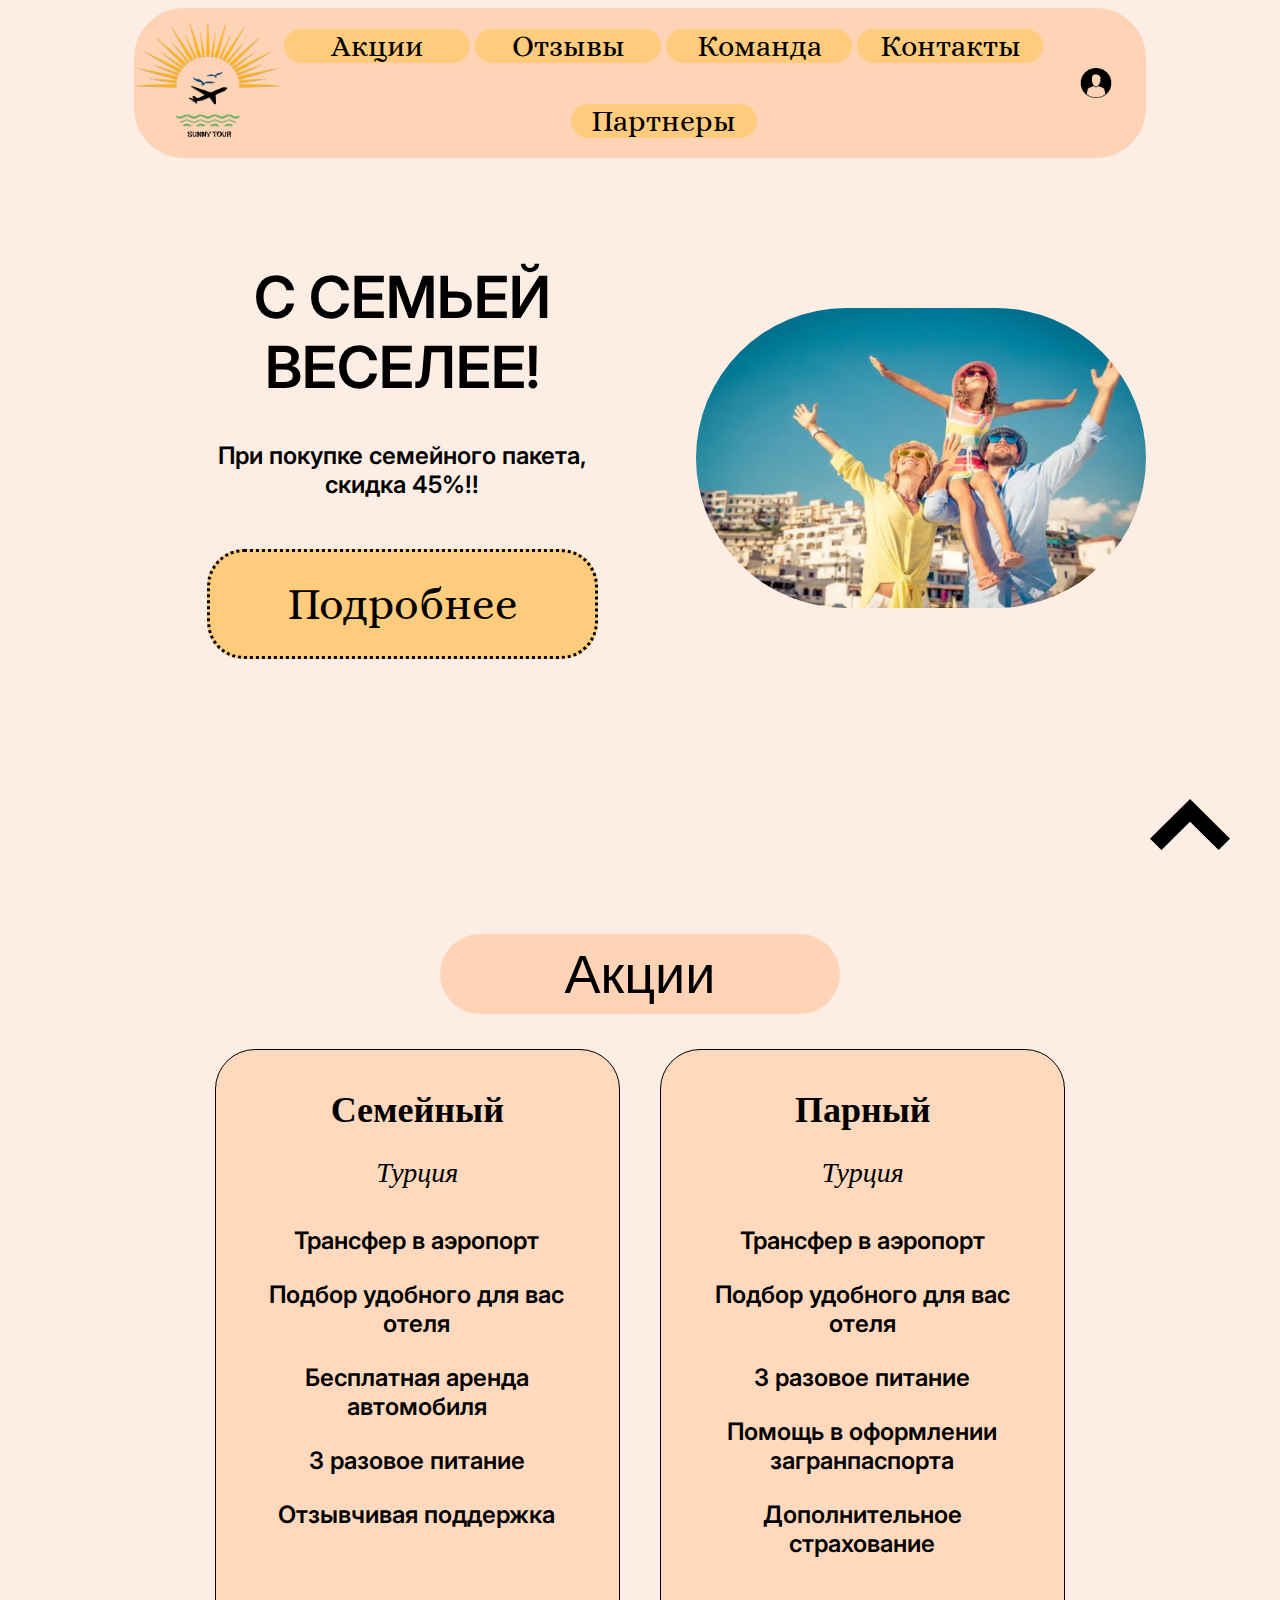
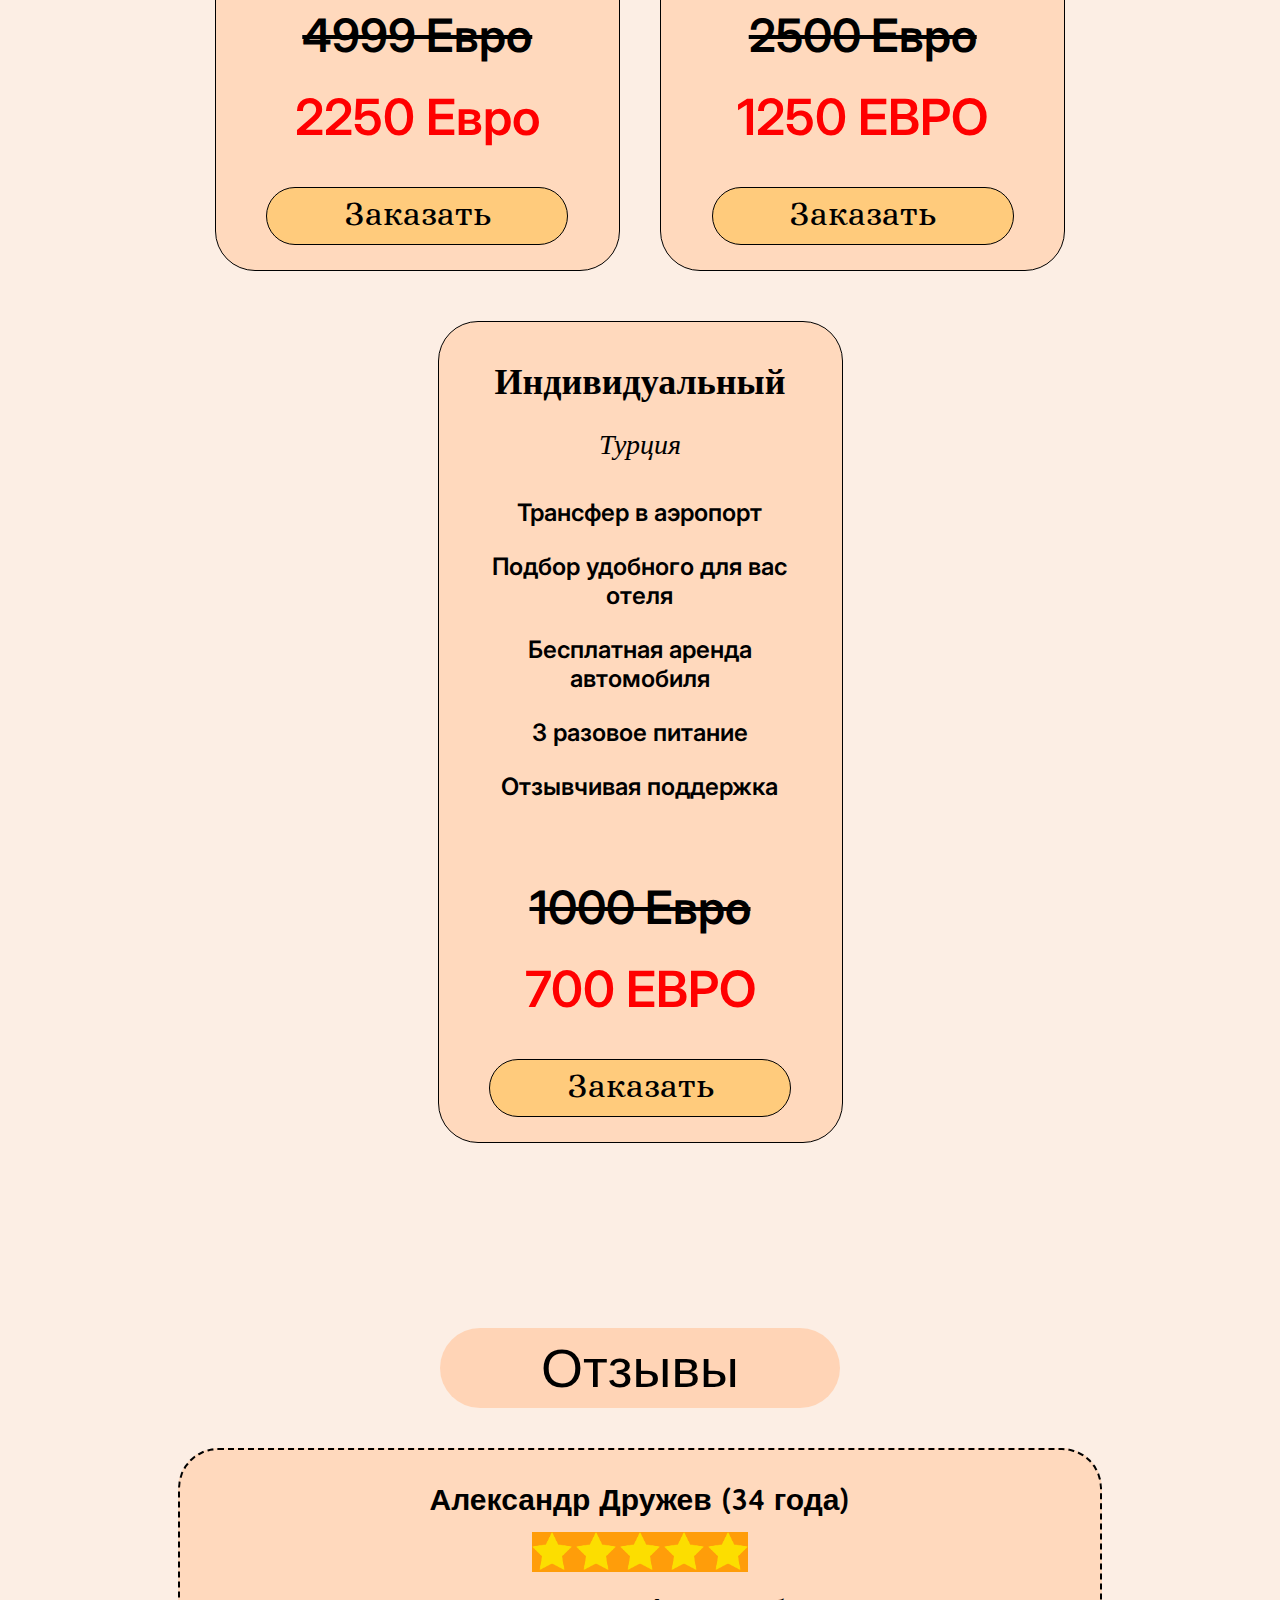
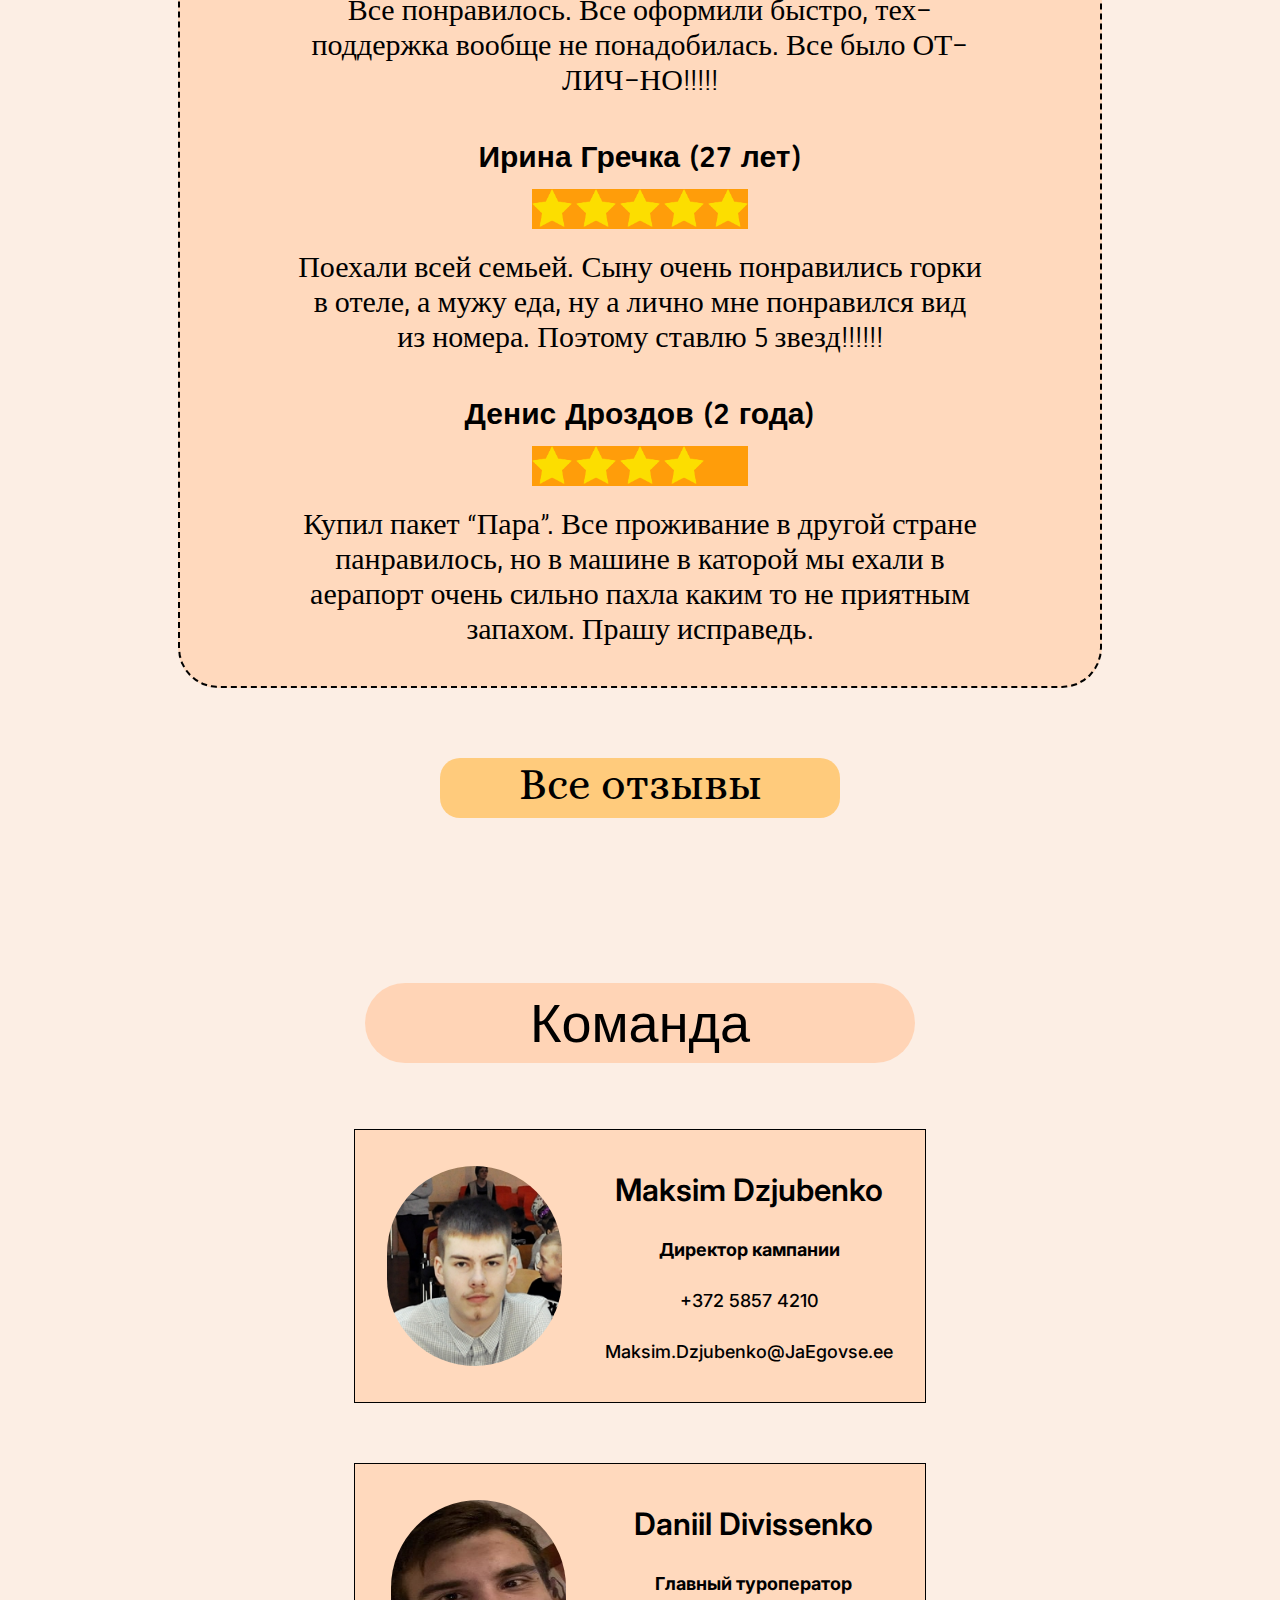
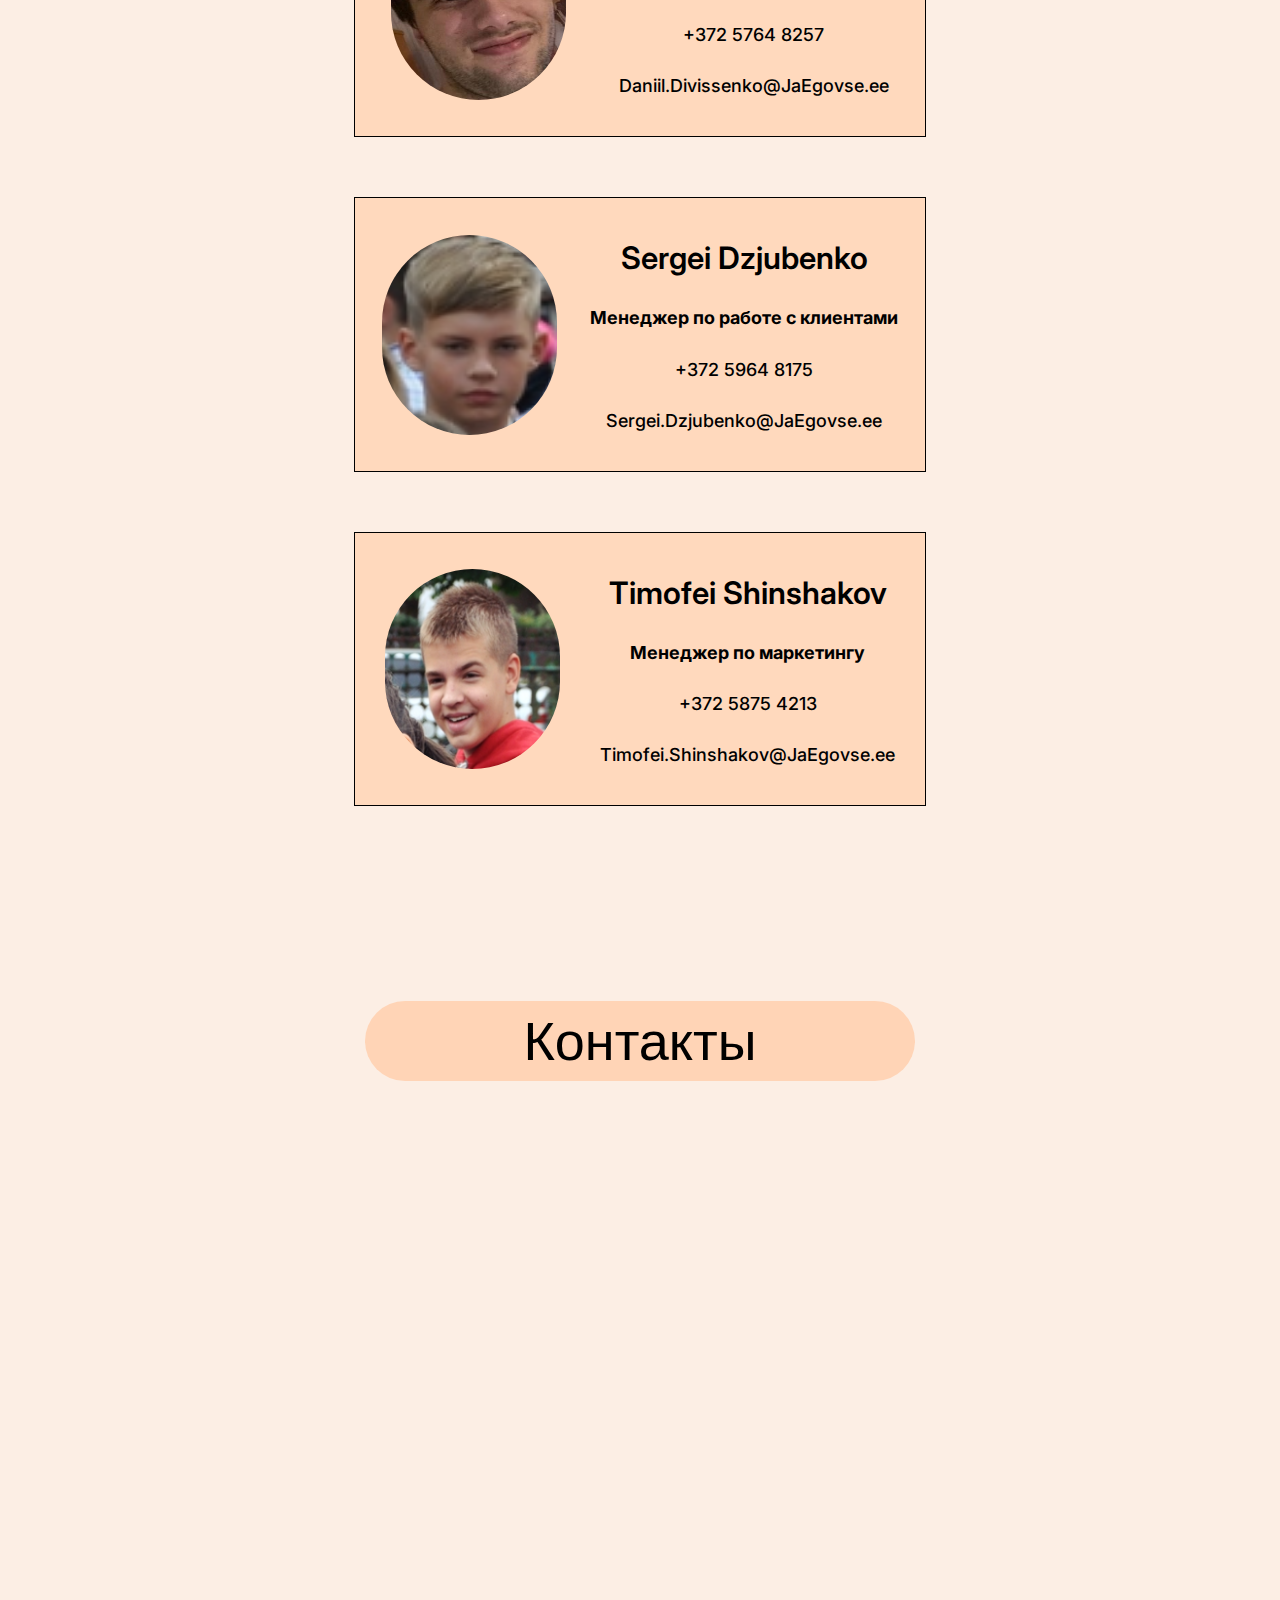
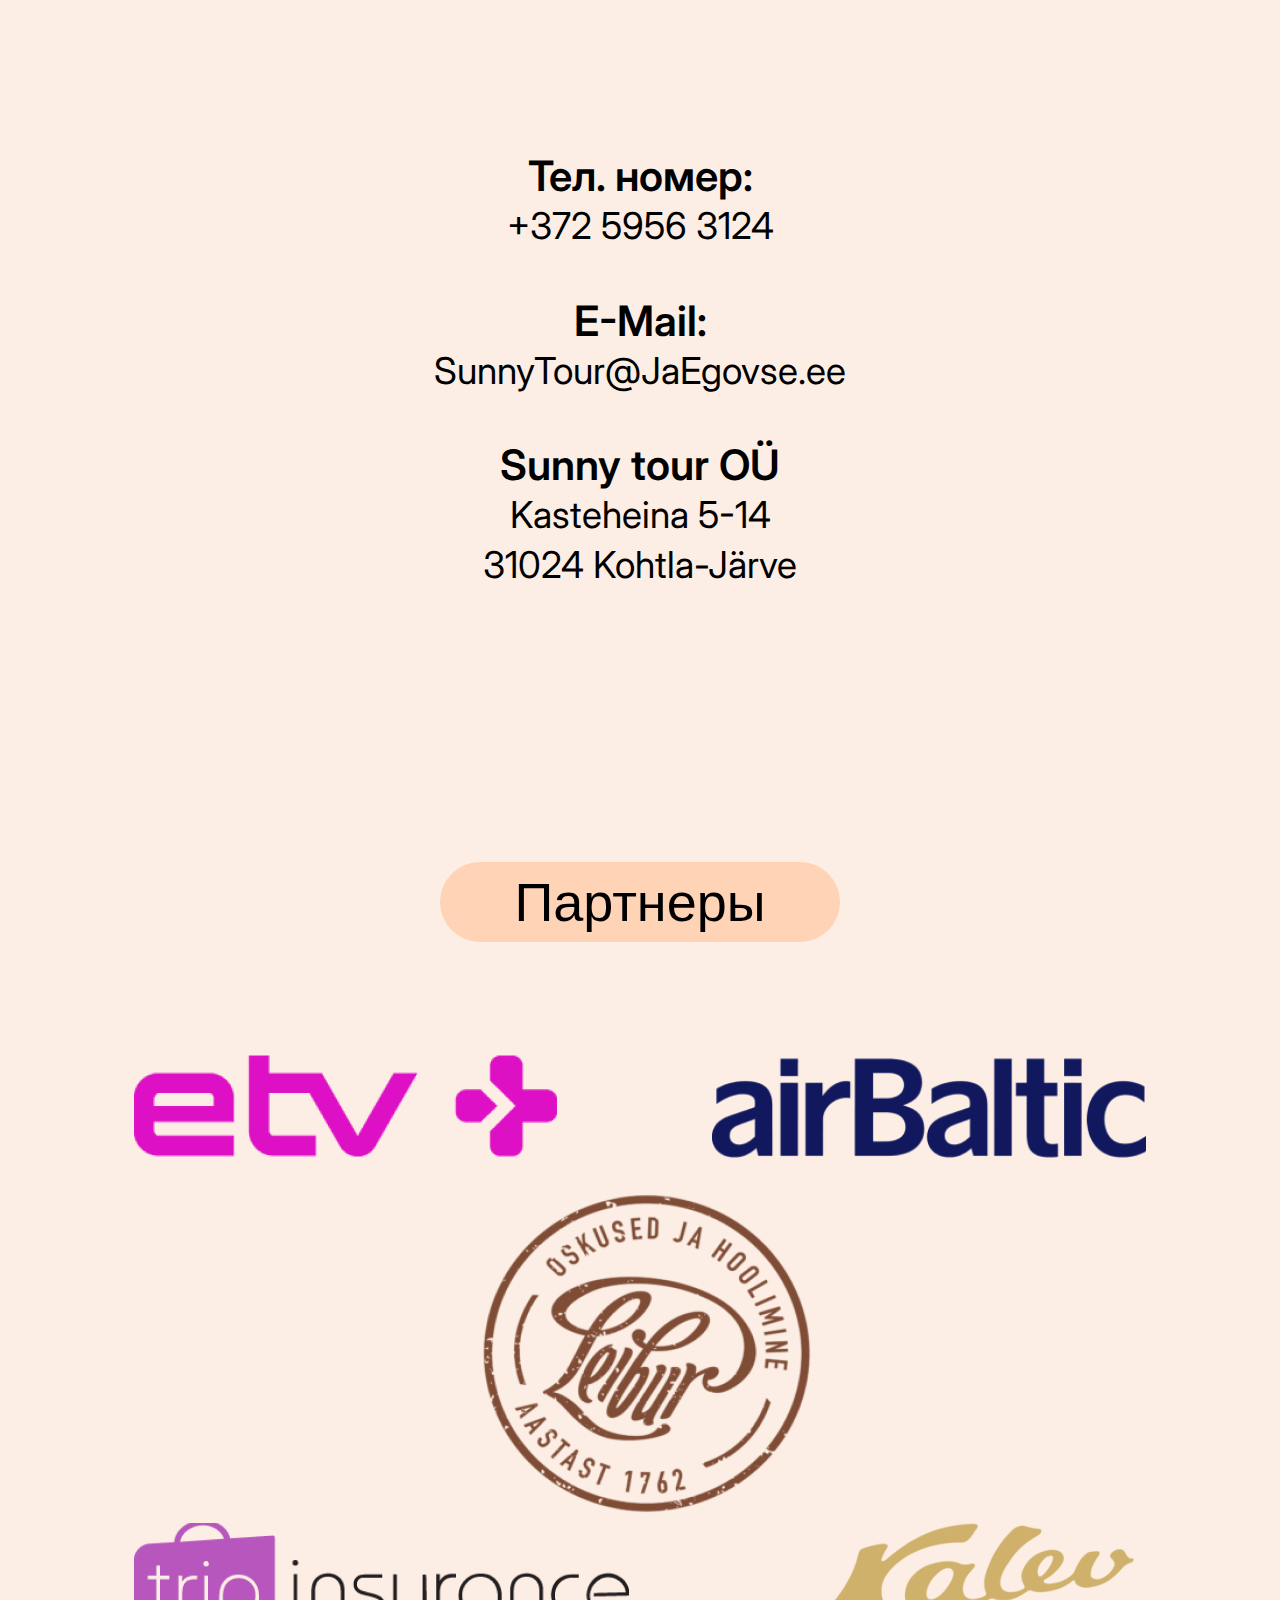
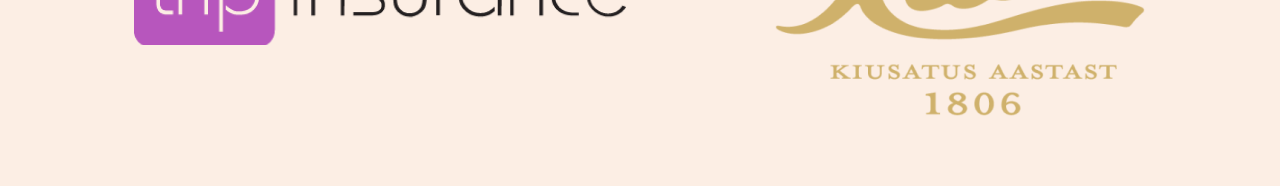
<file: index.html>
<!DOCTYPE html>
<html>

<head>
    <meta charset="UTF-8">
    <meta name="viewport" content="width=device-width, initial-scale=1.0">
    <link rel="stylesheet" href="styles.css">

    <!-- Alice font -->
    <link rel="preconnect" href="https://fonts.googleapis.com">
    <link rel="preconnect" href="https://fonts.gstatic.com" crossorigin>
    <link href="https://fonts.googleapis.com/css2?family=Alice&display=swap" rel="stylesheet">

    <!-- Inter font -->
    <link rel="preconnect" href="https://fonts.googleapis.com">
    <link rel="preconnect" href="https://fonts.gstatic.com" crossorigin>
    <link href="https://fonts.googleapis.com/css2?family=Alice&family=Inter:wght@300&display=swap" rel="stylesheet">

    <!-- Averia Sans Libre font -->
    <link rel="preconnect" href="https://fonts.googleapis.com">
    <link rel="preconnect" href="https://fonts.gstatic.com" crossorigin>
    <link
        href="https://fonts.googleapis.com/css2?family=Alice&family=Averia+Sans+Libre:wght@300&family=Inter:wght@300&display=swap"
        rel="stylesheet">

    <!-- Gafata font -->
    <link rel="preconnect" href="https://fonts.googleapis.com">
    <link rel="preconnect" href="https://fonts.gstatic.com" crossorigin>
    <link href="https://fonts.googleapis.com/css2?family=Alice&family=Averia+Sans+Libre:wght@300&family=Gafata&family=Inter:wght@300&display=swap" rel="stylesheet">

    <title>Sunny Tour</title>
</head>

<body>
    <div class="wrapper">
        <header>
            <img class="img-logo" src="Images/LOGO.png" alt="Logo">
            <nav>
                <ul>
                    <li><a style="color: black;" href="#stock">Акции</a></li>
                    <li><a style="color: black;" href="#review">Отзывы</a></li>
                    <li><a style="color: black;" href="#team">Команда</a></li>
                    <li><a style="color: black;" href="#contacts">Контакты</a></li>
                    <li><a style="color: black;" href="#partners">Партнеры</a></li>
                </ul>
            </nav>
            <div class="profile-img">
                <img class="profile-icon" src="Images/Profile-icon.png" alt="profile">
            </div>
        </header>

        <main>
            <section class="main-page">
                <div class="main-img">
                    <img class="main-page-img" src="Images/Title_pic.png" alt="family picture">
                </div>
                <div class="main-content">
                    <h1>С СЕМЬЕЙ ВЕСЕЛЕЕ!</h1>
                    <p>При покупке семейного пакета, <br> скидка 45%!!</p>
                    <div class="main-button">
                        <a href="#stock">Подробнее</a>
                    </div>
                </div>
            </section>

            <section id="stock" class="stock-page">
                <div class="stock-heading">
                    <h2>Акции</h2>
                </div>
                <div class="stock-column">
                    <h3>Семейный</h3>
                    <h4>Турция</h4>
                    <ul>
                        <li>Трансфер в аэропорт</li>
                        <li>Подбор удобного для вас отеля</li>
                        <li>Бесплатная аренда автомобиля</li>
                        <li>3 разовое питание</li>
                        <li>Отзывчивая поддержка</li>
                    </ul>
                    <p class="no-discount">4999 Евро</p>
                    <p class="discount">2250 Евро</p>
                    <div class="book-button">
                        <a href="registration.html">Заказать</a>
                    </div>
                </div>

                <div class="stock-column">
                    <h3>Парный</h3>
                    <h4>Турция</h4>
                    <ul>
                        <li>Трансфер в аэропорт</li>
                        <li>Подбор удобного для вас отеля</li>
                        <li>3 разовое питание</li>
                        <li>Помощь в оформлении загранпаспорта</li>
                        <li>Дополнительное cтрахование</li>
                    </ul>
                    <p class="no-discount">2500 Евро</p>
                    <p class="discount">1250 ЕВРО</p>
                    <div class="book-button">
                        <a href="registration.html">Заказать</a>
                    </div>
                </div>

                <div class="stock-column">
                    <h3>Индивидуальный</h3>
                    <h4>Турция</h4>
                    <ul>
                        <li>Трансфер в аэропорт</li>
                        <li>Подбор удобного для вас отеля</li>
                        <li>Бесплатная аренда автомобиля</li>
                        <li>3 разовое питание</li>
                        <li>Отзывчивая поддержка</li>
                    </ul>
                    <p class="no-discount">1000 Евро</p>
                    <p class="discount">700 ЕВРО</p>
                    <div class="book-button">
                        <a href="registration.html">Заказать</a>
                    </div>
                </div>
            </section>

            <section id="review" class="review-page">
                <h2 class="review-heading">Отзывы</h2>
                <div class="review-content">
                    
                    <div class="particular-review">
                        <h3 class="user-name">Александр Дружев (34 года)</h3>
                        <div class="star-container">
                            <img class="star" src="Images/star_Pic.png" alt="star">
                            <img class="star" src="Images/star_Pic.png" alt="star">
                            <img class="star" src="Images/star_Pic.png" alt="star">
                            <img class="star" src="Images/star_Pic.png" alt="star">
                            <img class="star" src="Images/star_Pic.png" alt="star">
                        </div>
                        <div class="inner-review">
                            <p>
                                Все понравилось. Все оформили быстро, тех-поддержка вообще не понадобилась.
                                Все было ОТ-ЛИЧ-НО!!!!!
                            </p>
                        </div>
                    </div>

                    <div class="particular-review">
                        <h3 class="user-name">Ирина Гречка (27 лет)</h3>
                        <div class="star-container">
                            <img class="star" src="Images/star_Pic.png" alt="star">
                            <img class="star" src="Images/star_Pic.png" alt="star">
                            <img class="star" src="Images/star_Pic.png" alt="star">
                            <img class="star" src="Images/star_Pic.png" alt="star">
                            <img class="star" src="Images/star_Pic.png" alt="star">
                        </div>
                        <div class="inner-review">
                            <p>
                                Поехали всей семьей. Сыну очень понравились горки в отеле, а мужу еда,
                                ну а лично мне понравился вид из номера. Поэтому ставлю 5 звезд!!!!!!
                            </p>
                        </div>
                    </div>

                    <div class="particular-review">
                        <h3 class="user-name">Денис Дроздов (2 года)</h3>
                        <div class="star-container">
                            <img class="star" src="Images/star_Pic.png" alt="star">
                            <img class="star" src="Images/star_Pic.png" alt="star">
                            <img class="star" src="Images/star_Pic.png" alt="star">
                            <img class="star" src="Images/star_Pic.png" alt="star">
                        </div>
                        <div class="inner-review">
                            <p>
                                Купил пакет “Пара”. Все проживание в другой стране панравилось,
                                но в машине в каторой мы ехали в аерапорт очень сильно пахла каким то не приятным
                                запахом.
                                Прашу исправедь.
                            </p>
                        </div>
                    </div>
                </div>
                <div class="all-review-button">
                    <a href="">Все отзывы</a>
                </div>
            </section>

            <section class="team-page">
                <div id="team" class="team-heading-content">
                    <h2 class="team-heading">Команда</h2>
                </div>
                <div class="person-content">
                    <div class="person-img-content">
                        <img class="person-img" src="Images/Maksim.png" alt="Maksim">
                    </div>
                    <ul class="person-info">
                        <li>
                            <h3>Maksim Dzjubenko</h3>
                        </li>
                        <li>
                            <h4>Директор кампании</h4>
                        </li>
                        <li>
                            <h5 class="phone">+372 5857 4210</h5>
                        </li>
                        <li>
                            <h5 class="e-mail">Maksim.Dzjubenko@JaEgovse.ee</h5>
                        </li>
                    </ul>
                </div>
                <div class="person-content">
                    <div class="person-img-content">
                        <img class="person-img" src="Images/Divissenko.jpg" alt="Divissenko">
                    </div>
                    <ul class="person-info">
                        <li>
                            <h3>Daniil Divissenko</h3>
                        </li>
                        <li>
                            <h4>Главный туроператор</h4>
                        </li>
                        <li>
                            <h5 class="phone">+372 5764 8257</h5>
                        </li>
                        <li>
                            <h5 class="e-mail">Daniil.Divissenko@JaEgovse.ee</h5>
                        </li>
                    </ul>
                </div>
                <div class="person-content">
                    <div class="person-img-content">
                        <img class="person-img" src="Images/Sergei.png" alt="Sergei">
                    </div>
                    <ul class="person-info">
                        <li>
                            <h3>Sergei Dzjubenko</h3>
                        </li>
                        <li>
                            <h4>Менеджер по работе с клиентами</h4>
                        </li>
                        <li>
                            <h5 class="phone">+372 5964 8175</h5>
                        </li>
                        <li>
                            <h5 class="e-mail">Sergei.Dzjubenko@JaEgovse.ee</h5>
                        </li>
                    </ul>
                </div>
                <div class="person-content">
                    <div class="person-img-content">
                        <img class="person-img" src="Images/Timofey.png" alt="Timothy">
                    </div>
                    <ul class="person-info">
                        <li>
                            <h3>Timofei Shinshakov</h3>
                        </li>
                        <li>
                            <h4>Менеджер по маркетингу</h4>
                        </li>
                        <li>
                            <h5 class="phone">+372 5875 4213</h5>
                        </li>
                        <li>
                            <h5 class="e-mail">Timofei.Shinshakov@JaEgovse.ee</h5>
                        </li>
                    </ul>
                </div>
            </section>

            <section id="contacts" class="contacts-page">
                <div class="contacts-heading-content">
                    <h2 class="contacts-heading">Контакты</h2>
                </div>
                <div class="map-img-content">
                    <iframe
                        src="https://www.google.com/maps/embed?pb=!1m18!1m12!1m3!1d470.97053748496467!2d27.41354754687368!3d59.337873214074676!2m3!1f0!2f0!3f0!3m2!1i1024!2i768!4f13.1!3m3!1m2!1s0x4694659e37c67e7f%3A0x43f030f41bcac4a6!2sKasteheina%205%2C%2031023%20Ida-Viru%20maakond!5e0!3m2!1sru!2see!4v1652338256063!5m2!1sru!2see"
                        width="800"
                        height="500"
                        style="border:0;" 
                        allowfullscreen="" 
                        loading="lazy"
                        referrerpolicy="no-referrer-when-downgrade">
                    </iframe>
                </div>
                <ul class="contacts-info">
                    <li>
                        <h3>Тел. номер:</h3>
                        <h4>+372 5956 3124</h4>
                    </li>
                    <li>
                        <h3>E-Mail:</h3>
                        <h4>SunnyTour@JaEgovse.ee</h4>
                    </li>
                    <li>
                        <h3>Sunny tour OÜ</h3>
                        <h4>Kasteheina 5-14</h4>
                        <h4>31024 Kohtla-Järve</h4>
                    </li>
                </ul>
            </section>

            <section class="partners-page">
                <div class="partners-heading-content">
                    <h2 id="partners" class="partners-heading">Партнеры</h2>
                </div>
                <div class="top-row">
                    <div class="first-in-first-row">
                        <img src="Images/ETV+.png" alt="ETV">
                    </div>
                    <div class="second-in-first-row">
                        <img src="Images/Airbaltic.png" alt="AirBaltic">
                    </div>
                </div>
                <div class="mid-row">
                    <img src="Images/Leibur.png" alt="Leibur">
                </div>
                <div class="bottom-row">
                    <div class="first-in-third-row">
                        <img src="Images/tripinsurance.png" alt="tripinsurance">
                    </div>
                    <div class="second-in-third-row">
                        <img src="Images/Kalev.png" alt="Kalev">
                    </div>
                </div>
            </section>

            <a href="#top"><img class="arrow" src="Images/arrow.png" alt="arrow"></a>
        </main>

        <footer>
        </footer>
    </div>
</body>

</html>
</file>
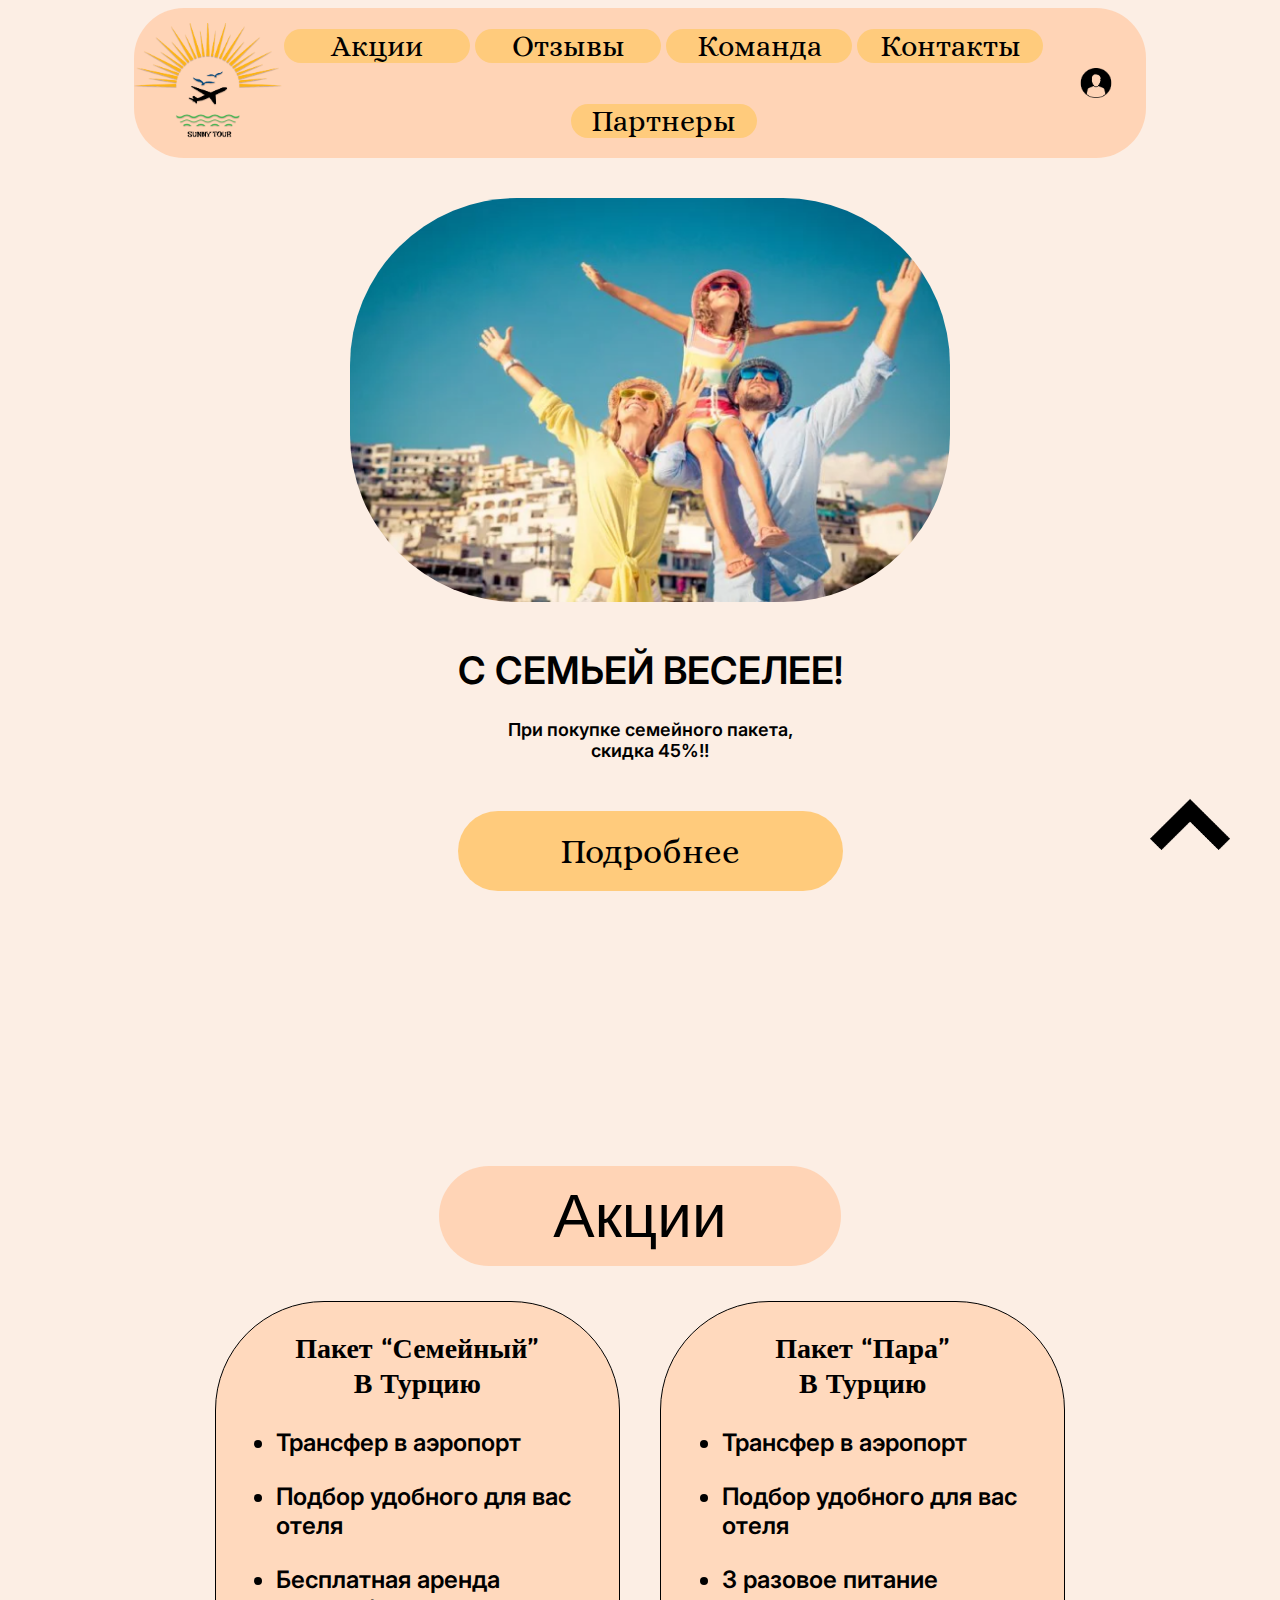
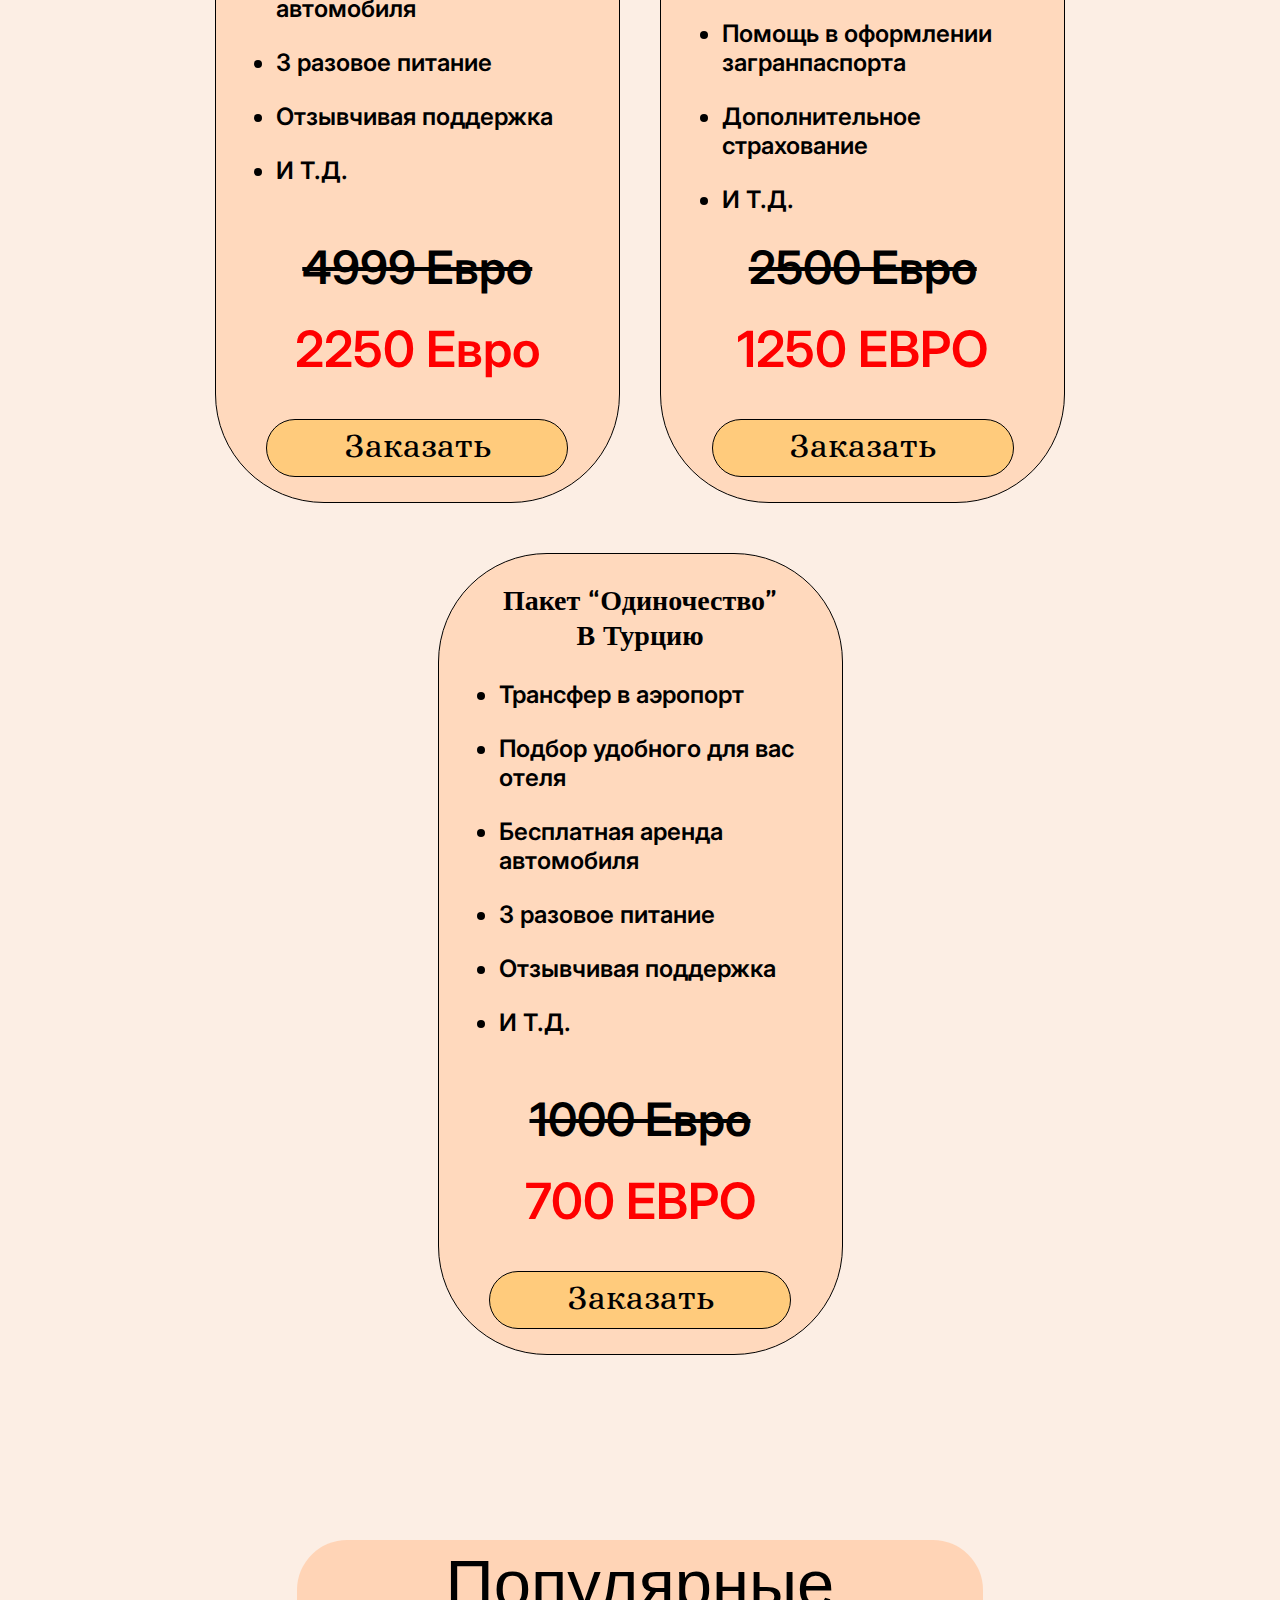
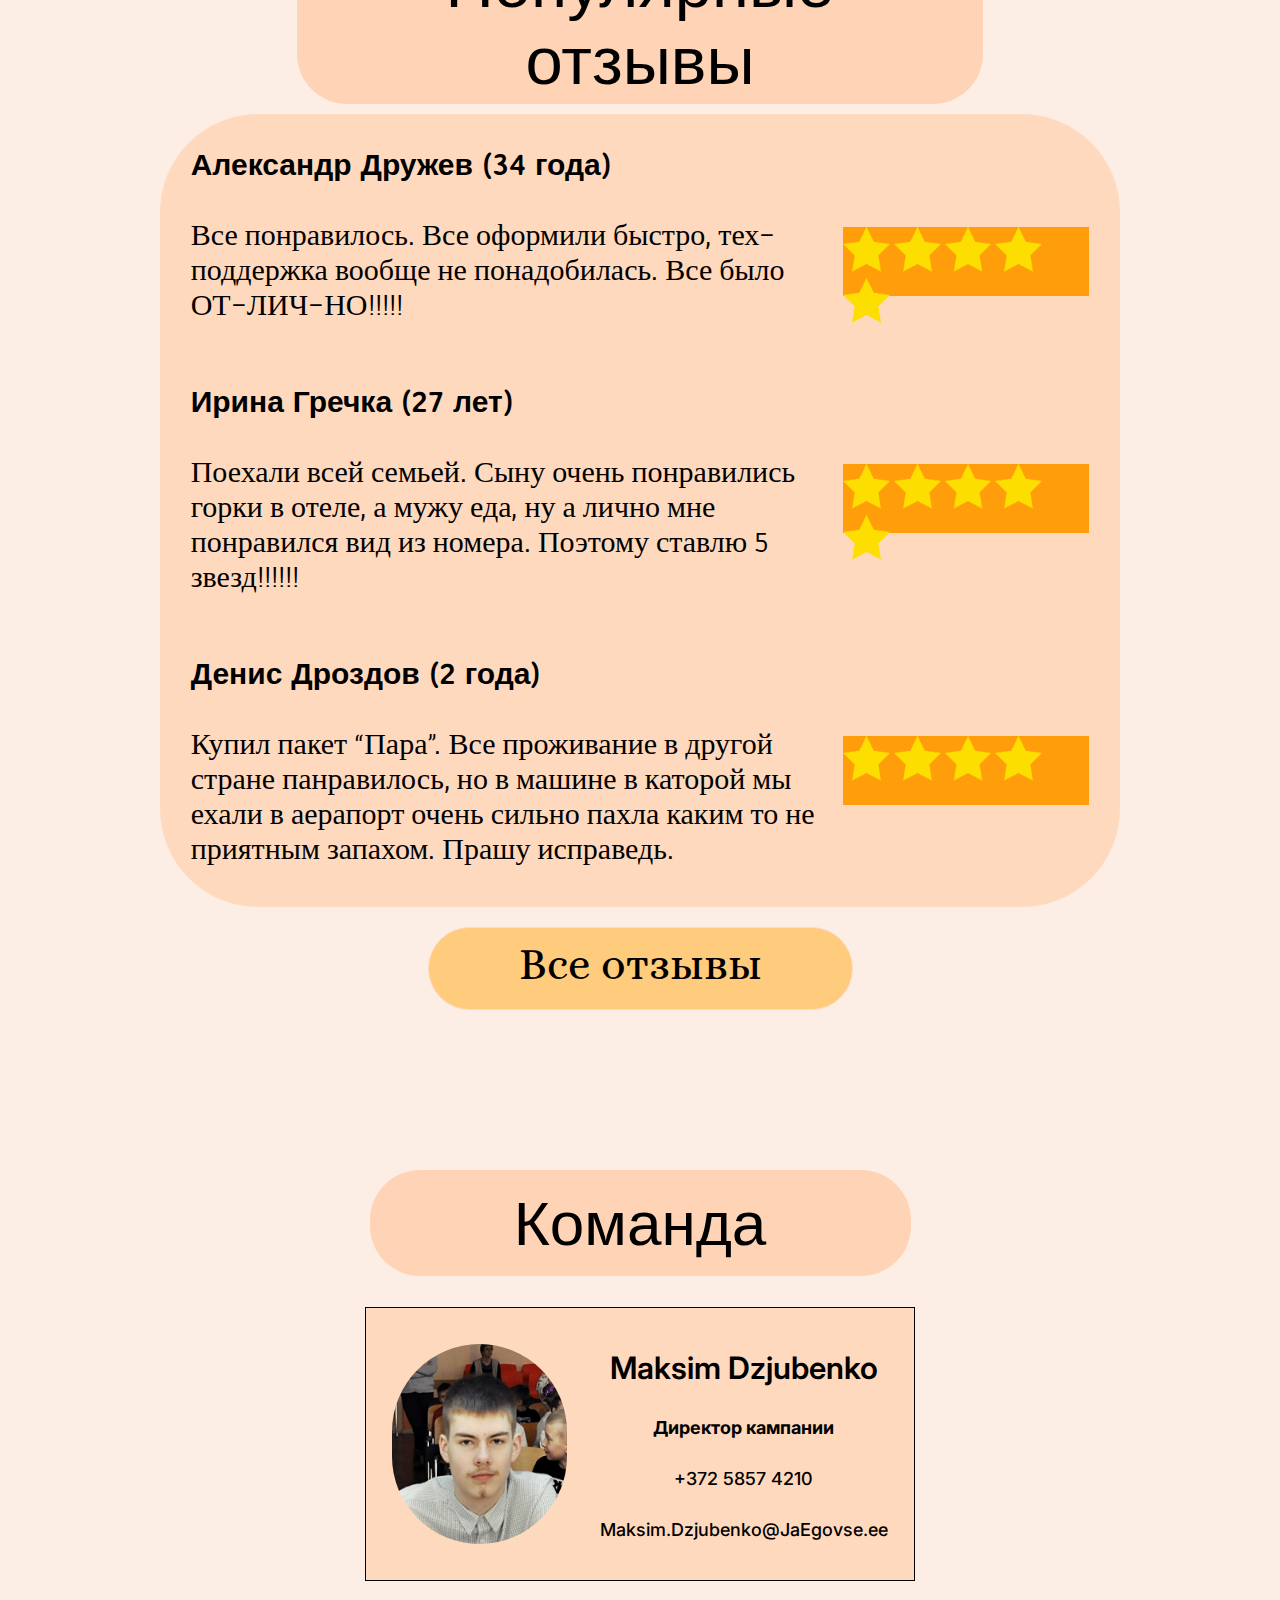
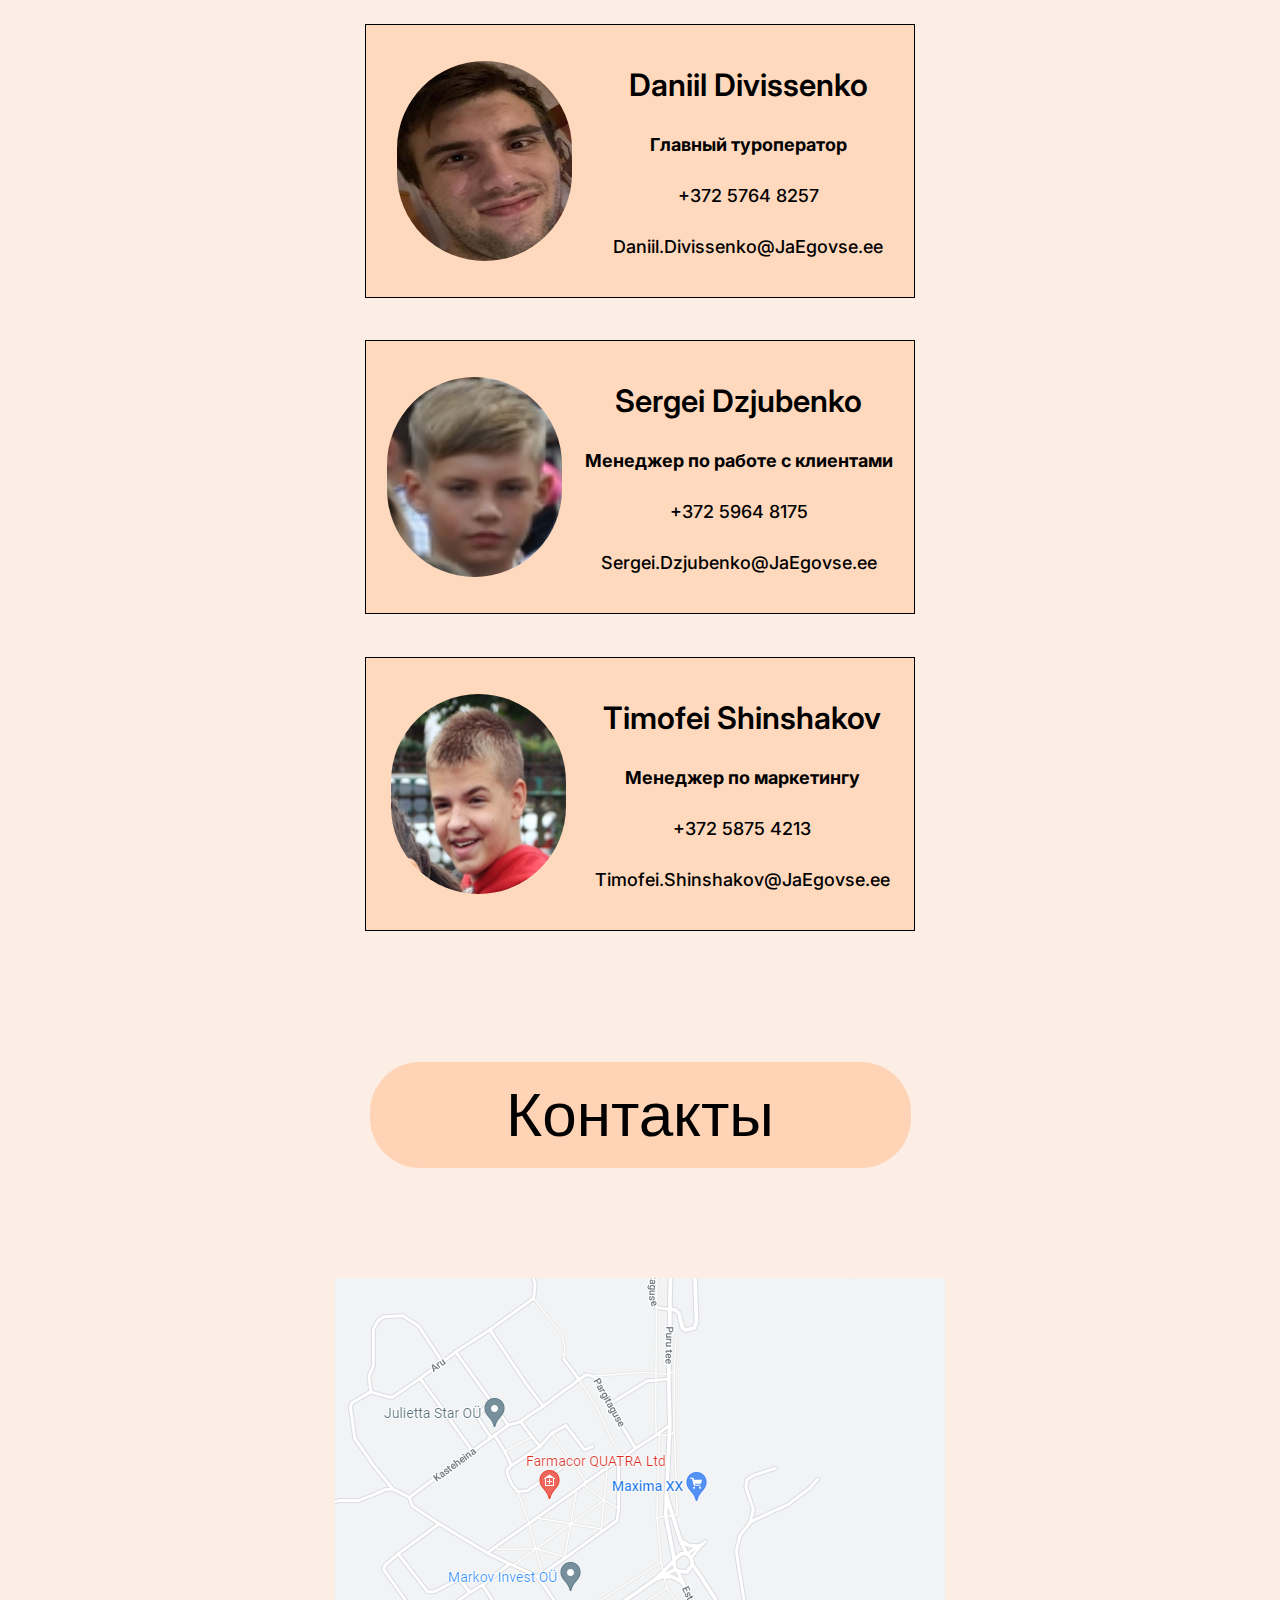
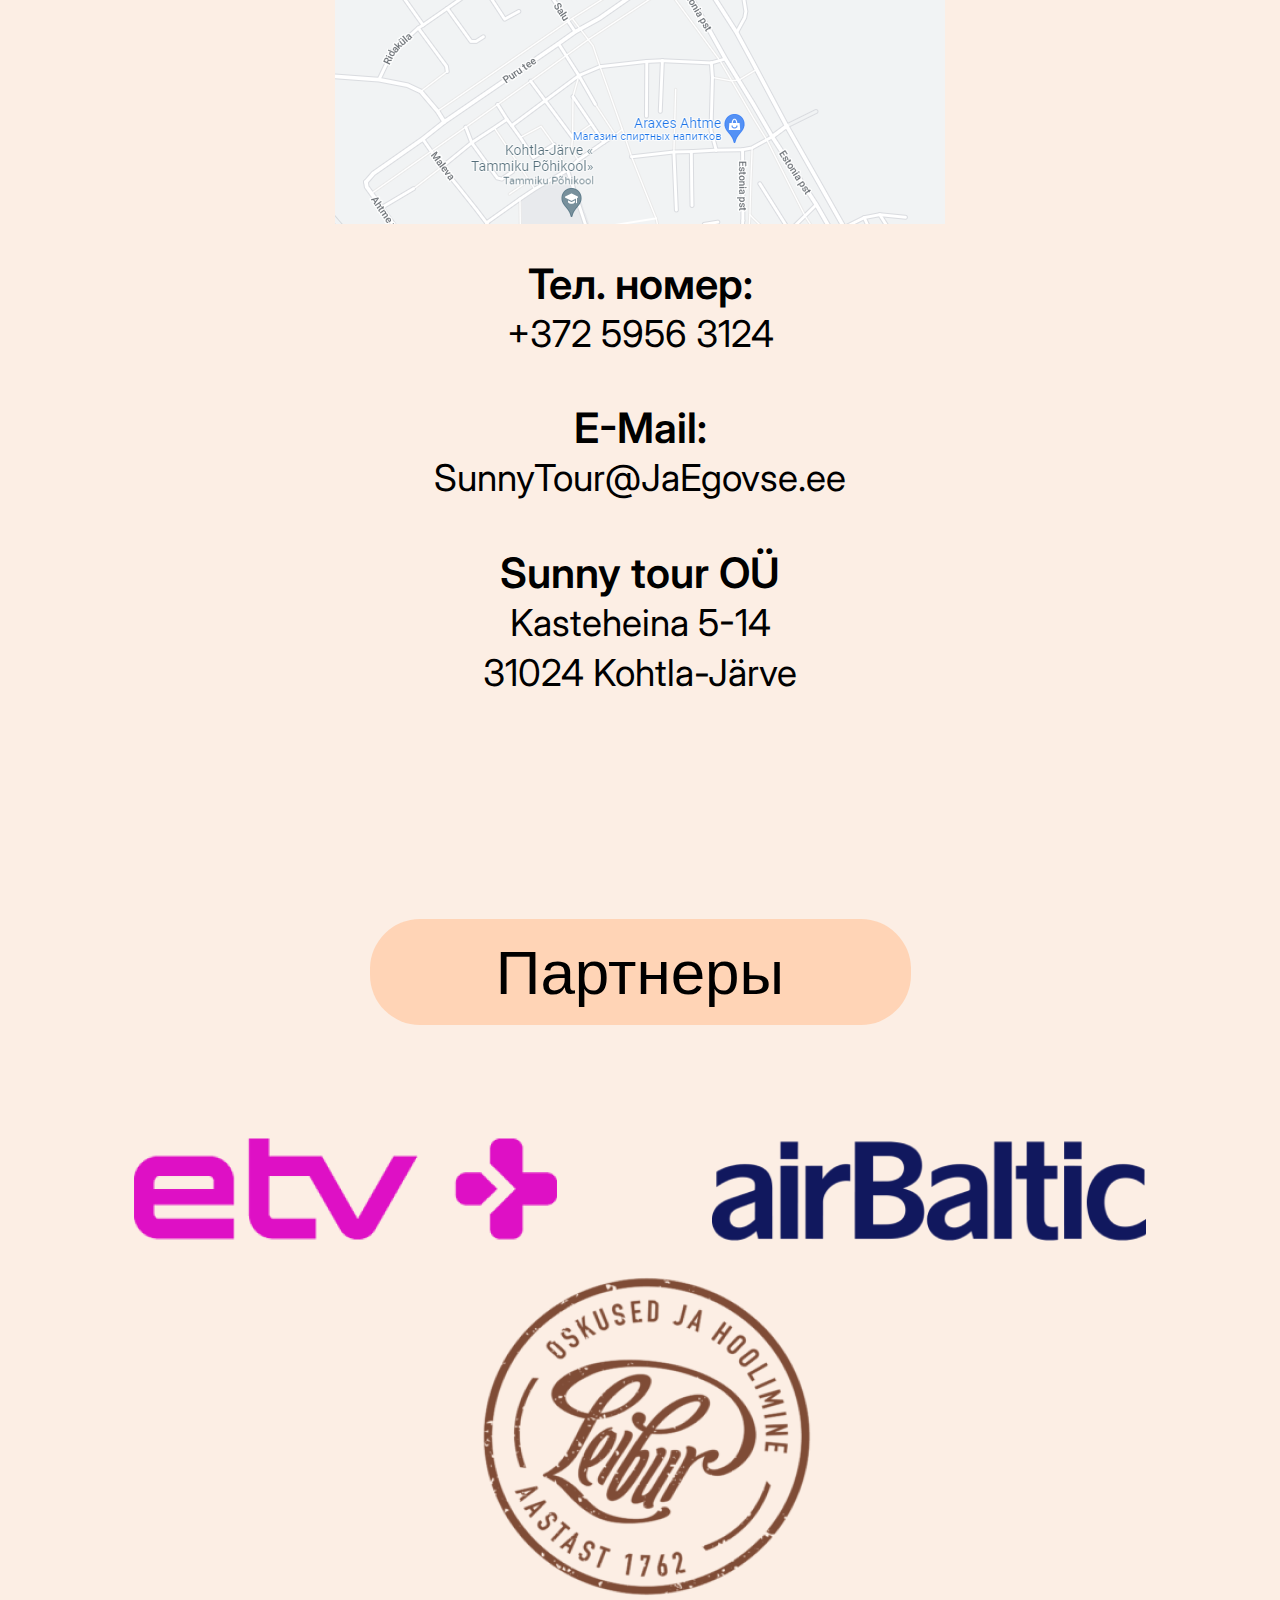
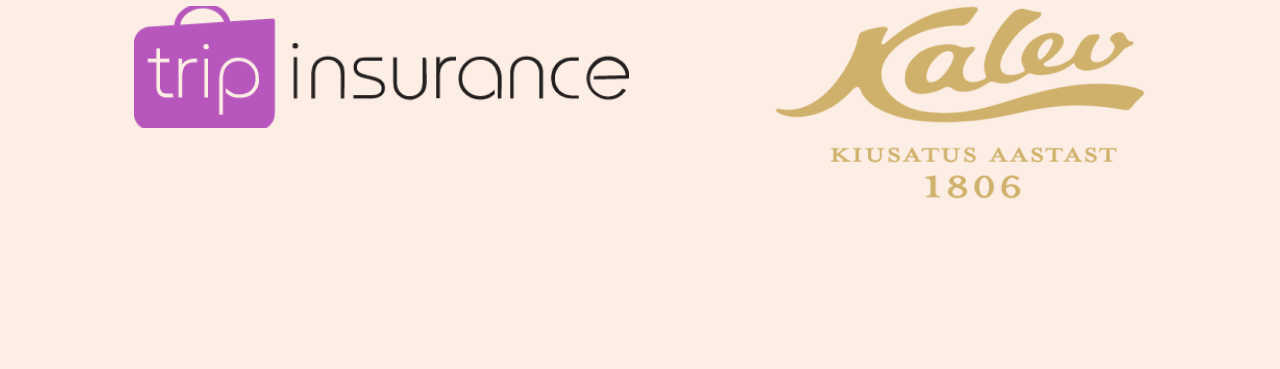
<file: index_A.html>
<!DOCTYPE html>
<html>
<head>
    <meta charset="UTF-8">
    <meta name="viewport" content="width=device-width, initial-scale=1.0">
    <link rel="stylesheet" href="styles_A.css">

    <!-- Alice font -->
    <link rel="preconnect" href="https://fonts.googleapis.com">
    <link rel="preconnect" href="https://fonts.gstatic.com" crossorigin>
    <link href="https://fonts.googleapis.com/css2?family=Alice&display=swap" rel="stylesheet">

    <!-- Inter font -->
    <link rel="preconnect" href="https://fonts.googleapis.com">
    <link rel="preconnect" href="https://fonts.gstatic.com" crossorigin>
    <link href="https://fonts.googleapis.com/css2?family=Alice&family=Inter:wght@300&display=swap" rel="stylesheet">

    <!-- Averia Sans Libre font -->
    <link rel="preconnect" href="https://fonts.googleapis.com">
    <link rel="preconnect" href="https://fonts.gstatic.com" crossorigin>
    <link href="https://fonts.googleapis.com/css2?family=Alice&family=Averia+Sans+Libre:wght@300&family=Inter:wght@300&display=swap" rel="stylesheet">

    <!-- Gafata font -->
    <link rel="preconnect" href="https://fonts.googleapis.com">
    <link rel="preconnect" href="https://fonts.gstatic.com" crossorigin>
    <link href="https://fonts.googleapis.com/css2?family=Alice&family=Averia+Sans+Libre:wght@300&family=Gafata&family=Inter:wght@300&display=swap" rel="stylesheet">

    <title>Sunny Tour</title>
</head>
<body>
    <div class="wrapper">
        <header>
            <img class="img-logo" src="Images/LOGO.png" alt="Logo">
            <nav>
                <ul>
                    <li><a style="color: black;" href="#stock">Акции</a></li>
                    <li><a style="color: black;" href="#review">Отзывы</a></li>
                    <li><a style="color: black;" href="#team">Команда</a></li>
                    <li><a style="color: black;" href="#contacts">Контакты</a></li>
                    <li><a style="color: black;" href="#partners">Партнеры</a></li>
                </ul>
            </nav>
            <div class="profile-img">
                <img class="profile-icon" src="Images/Profile-icon.png" alt="profile">
            </div>
        </header>
        
        <main>
            <section class="main-page">
                <div class="main-img">
                    <img class="main-page-img" src="Images/Title_pic.png" alt="family picture">
                </div>
                <div class="main-content">
                    <h1>С СЕМЬЕЙ ВЕСЕЛЕЕ!</h1>
                    <p>При покупке семейного пакета, <br> скидка 45%!!</p>
                    <div class="main-button">
                        <a href="#stock">Подробнее</a>
                    </div>
                </div>
            </section>
            
            <section id="stock" class="stock-page">
                <div class="stock-heading">
                    <h2>Акции</h2>
                </div>
                <div class="stock-column">
                    <h3>Пакет “Семейный” <br> 
                        В Турцию</h3>
                    <ul>
                        <li>Трансфер в аэропорт</li>
                        <li>Подбор удобного для вас отеля</li>
                        <li>Бесплатная аренда автомобиля</li>
                        <li>3 разовое питание</li>
                        <li>Отзывчивая поддержка</li>
                        <li>И Т.Д.</li>
                    </ul>
                    <p class="no-discount">4999 Евро</p>
                    <p class="discount">2250 Евро</p>
                    <div class="book-button">
                        <a href="registration.html">Заказать</a>
                    </div>
                </div>

                <div class="stock-column">
                    <h3>Пакет “Пара” <br>
                        В Турцию</h3>
                    <ul>
                        <li>Трансфер в аэропорт</li>
                        <li>Подбор удобного для вас отеля</li>
                        <li>3 разовое питание</li>
                        <li>Помощь в оформлении загранпаспорта</li>
                        <li>Дополнительное cтрахование</li>
                        <li>И Т.Д.</li>
                    </ul>
                    <p class="no-discount">2500 Евро</p>
                    <p class="discount">1250 ЕВРО</p>
                    <div class="book-button">
                        <a href="registration.html">Заказать</a>
                    </div>
                </div>

                <div class="stock-column">
                    <h3>Пакет “Одиночество” <br>
                        В Турцию</h3>
                    <ul>
                        <li>Трансфер в аэропорт</li>
                        <li>Подбор удобного для вас отеля</li>
                        <li>Бесплатная аренда автомобиля</li>
                        <li>3 разовое питание</li>
                        <li>Отзывчивая поддержка</li>
                        <li>И Т.Д.</li>
                    </ul>
                    <p class="no-discount">1000 Евро</p>
                    <p class="discount">700 ЕВРО</p>
                    <div class="book-button">
                        <a href="registration.html">Заказать</a>
                    </div>
                </div>
            </section>

            <section id="review" class="review-page">
                <h2 class="review-heading">Популярные отзывы</h2>
                <div class="review-content">
                    <div class="particular-review">
                        <h3 class="user-name">Александр Дружев (34 года)</h3>
                        <div class="inner-review">
                            <p>
                                Все понравилось. Все оформили быстро, тех-поддержка вообще не понадобилась. 
                                Все было ОТ-ЛИЧ-НО!!!!!
                            </p>
                            <div class="star-container">
                                <img class="star" src="Images/star_Pic.png" alt="star">
                                <img class="star" src="Images/star_Pic.png" alt="star">
                                <img class="star" src="Images/star_Pic.png" alt="star">
                                <img class="star" src="Images/star_Pic.png" alt="star">
                                <img class="star" src="Images/star_Pic.png" alt="star">
                            </div>
                        </div>
                    </div>

                    <div class="particular-review">
                        <h3 class="user-name">Ирина Гречка (27 лет)</h3>
                        <div class="inner-review">
                            <p>
                                Поехали всей семьей. Сыну очень понравились горки в отеле, а мужу еда, 
                                ну а лично мне понравился вид из номера. Поэтому ставлю 5 звезд!!!!!!
                            </p>
                            <div class="star-container">
                                <img class="star" src="Images/star_Pic.png" alt="star">
                                <img class="star" src="Images/star_Pic.png" alt="star">
                                <img class="star" src="Images/star_Pic.png" alt="star">
                                <img class="star" src="Images/star_Pic.png" alt="star">
                                <img class="star" src="Images/star_Pic.png" alt="star">
                            </div>
                        </div>
                    </div>
                    
                    <div class="particular-review">
                        <h3 class="user-name">Денис Дроздов (2 года)</h3>
                        <div class="inner-review">
                            <p>
                                Купил пакет “Пара”.  Все проживание в другой стране панравилось, 
                                но в машине в каторой мы ехали в аерапорт очень сильно пахла каким то не приятным запахом. 
                                Прашу исправедь.
                            </p>
                            <div class="star-container">
                                <img class="star" src="Images/star_Pic.png" alt="star">
                                <img class="star" src="Images/star_Pic.png" alt="star">
                                <img class="star" src="Images/star_Pic.png" alt="star">
                                <img class="star" src="Images/star_Pic.png" alt="star">
                            </div>
                        </div>
                    </div>
                </div>
                <div class="all-review-button">
                    <a href="">Все отзывы</a>
                </div>
            </section>

            <section class="team-page">
                <div id="team" class="team-heading-content">
                    <h2 class="team-heading">Команда</h2>
                </div>
                <div class="person-content">
                    <div class="person-img-content">
                        <img class="person-img" src="Images/Maksim.png" alt="Maksim">
                    </div>
                    <ul class="person-info">
                        <li><h3>Maksim Dzjubenko</h3></li>
                        <li><h4>Директор кампании</h4></li>
                        <li><h5 class="phone">+372 5857 4210</h5></li>
                        <li><h5 class="e-mail">Maksim.Dzjubenko@JaEgovse.ee</h5></li>
                    </ul>
                </div>
                <div class="person-content">
                    <div class="person-img-content">
                        <img class="person-img" src="Images/Divissenko.jpg" alt="Divissenko">
                    </div>
                    <ul class="person-info">
                        <li><h3>Daniil Divissenko</h3></li>
                        <li><h4>Главный туроператор</h4></li>
                        <li><h5 class="phone">+372 5764 8257</h5></li>
                        <li><h5 class="e-mail">Daniil.Divissenko@JaEgovse.ee</h5></li>
                    </ul>
                </div>
                <div class="person-content">
                    <div class="person-img-content">
                        <img class="person-img" src="Images/Sergei.png" alt="Sergei">
                    </div>
                    <ul class="person-info">
                        <li><h3>Sergei Dzjubenko</h3></li>
                        <li><h4>Менеджер по работе с клиентами</h4></li>
                        <li><h5 class="phone">+372 5964 8175</h5></li>
                        <li><h5 class="e-mail">Sergei.Dzjubenko@JaEgovse.ee</h5></li>
                    </ul>
                </div>
                <div class="person-content">
                    <div class="person-img-content">
                        <img class="person-img" src="Images/Timofey.png" alt="Timothy">
                    </div>
                    <ul class="person-info">
                        <li><h3>Timofei Shinshakov</h3></li>
                        <li><h4>Менеджер по маркетингу</h4></li>
                        <li><h5 class="phone">+372 5875 4213</h5></li>
                        <li><h5 class="e-mail">Timofei.Shinshakov@JaEgovse.ee</h5></li>
                    </ul>
                </div>
            </section>

            <section class="contacts-page">
                <div id="contacts"  class="contacts-heading-content">
                    <h2 class="contacts-heading">Контакты</h2>
                </div>
                <div class="map-img-content">
                    <img class="map-img" src="Images/map.png" alt="map">
                </div>
                <ul class="contacts-info">
                    <li>
                        <h3>Тел. номер:</h3>
                        <h4>+372 5956 3124</h4>
                    </li>
                    <li>
                        <h3>E-Mail:</h3>
                        <h4>SunnyTour@JaEgovse.ee</h4>
                    </li>
                    <li>
                        <h3>Sunny tour OÜ</h3>
                        <h4>Kasteheina 5-14</h4>
                        <h4>31024 Kohtla-Järve</h4>
                    </li>
                </ul>
            </section>

            <section class="partners-page">
                <div id="partners" class="partners-heading-content">
                    <h2 class="partners-heading">Партнеры</h2>
                </div>
                <div class="top-row">
                    <div class="first-in-first-row">
                        <img src="Images/ETV+.png" alt="ETV">
                    </div>
                    <div class="second-in-first-row">
                        <img src="Images/Airbaltic.png" alt="AirBaltic">
                    </div>
                </div>
                <div class="mid-row">
                    <img src="Images/Leibur.png" alt="Leibur">
                </div>
                <div class="bottom-row">
                    <div class="first-in-third-row">
                        <img src="Images/tripinsurance.png" alt="tripinsurance">
                    </div>
                    <div class="second-in-third-row">
                        <img src="Images/Kalev.png" alt="Kalev">
                    </div>
                </div>
            </section>

            <a href="#top"><img class="arrow" src="Images/arrow.png" alt="arrow"></a>
        </main>
        
        <footer>
        </footer>
    </div>
</body>
</html>
</file>
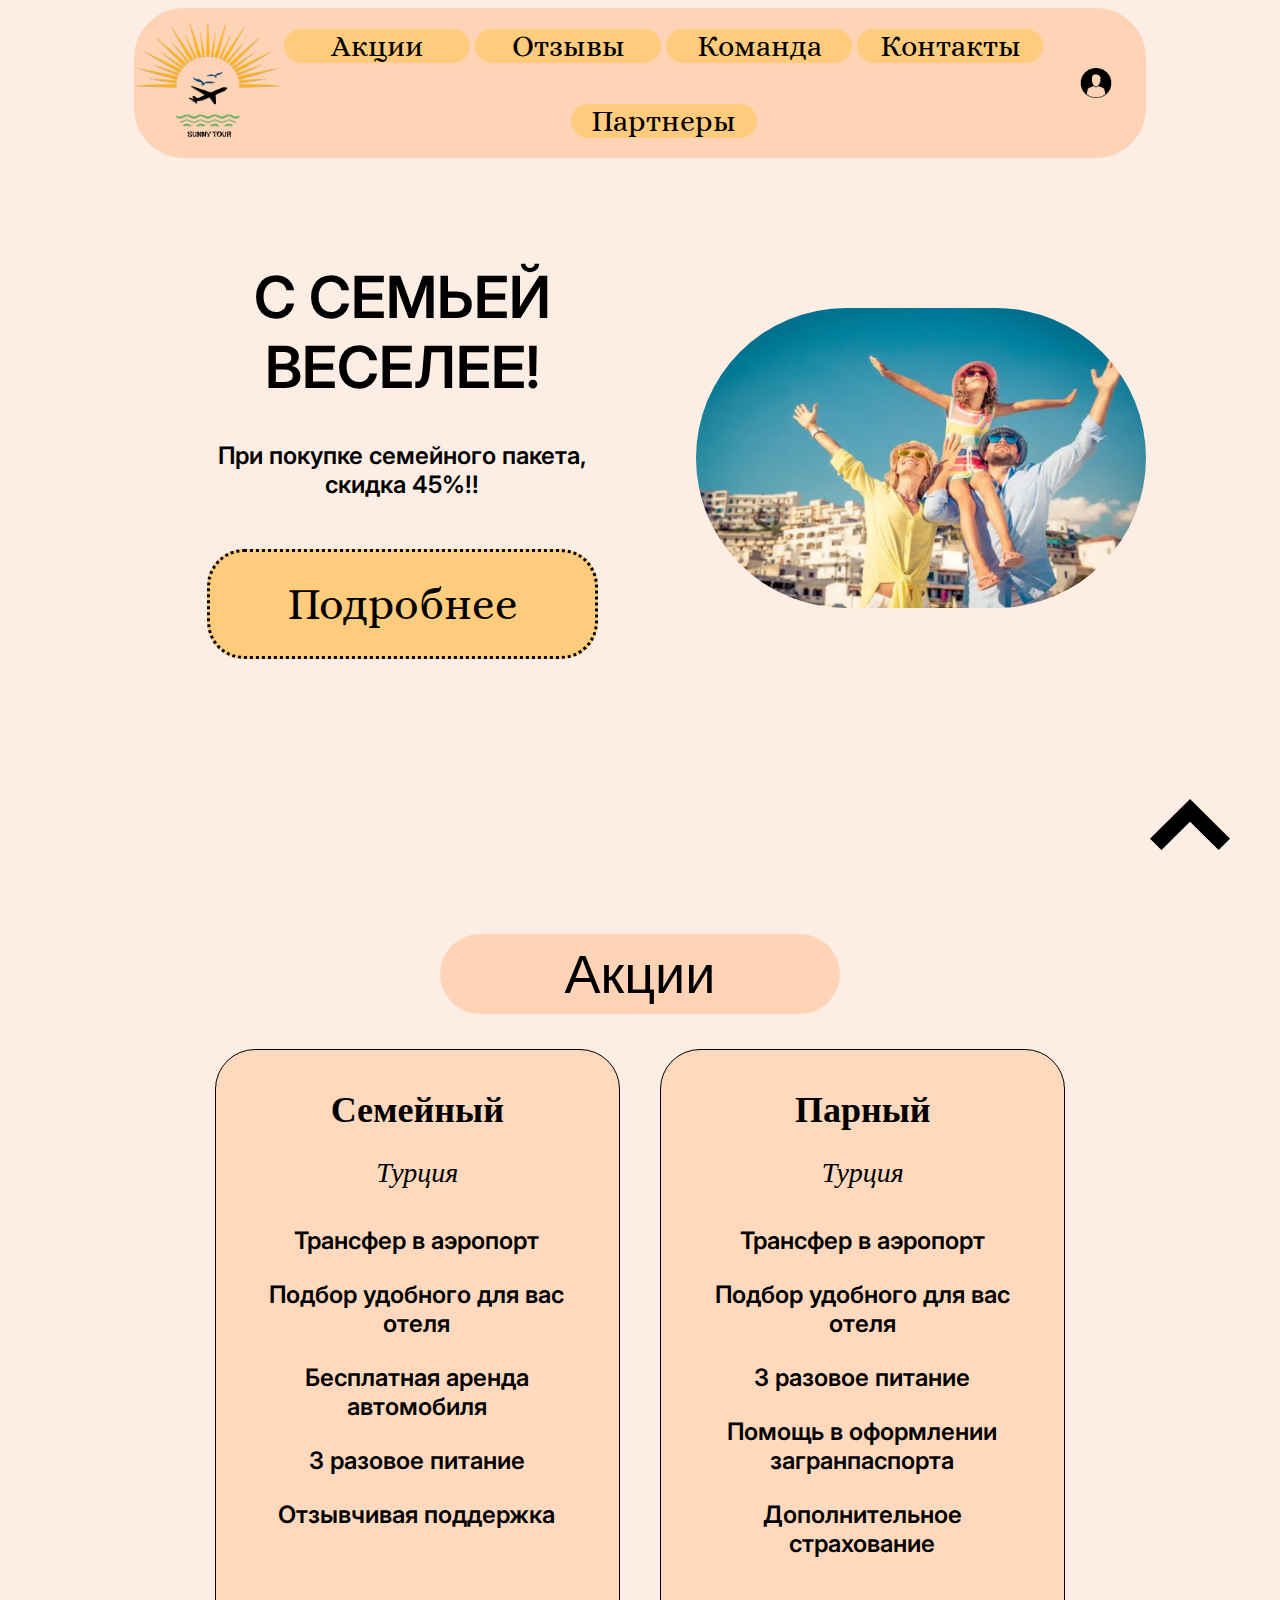
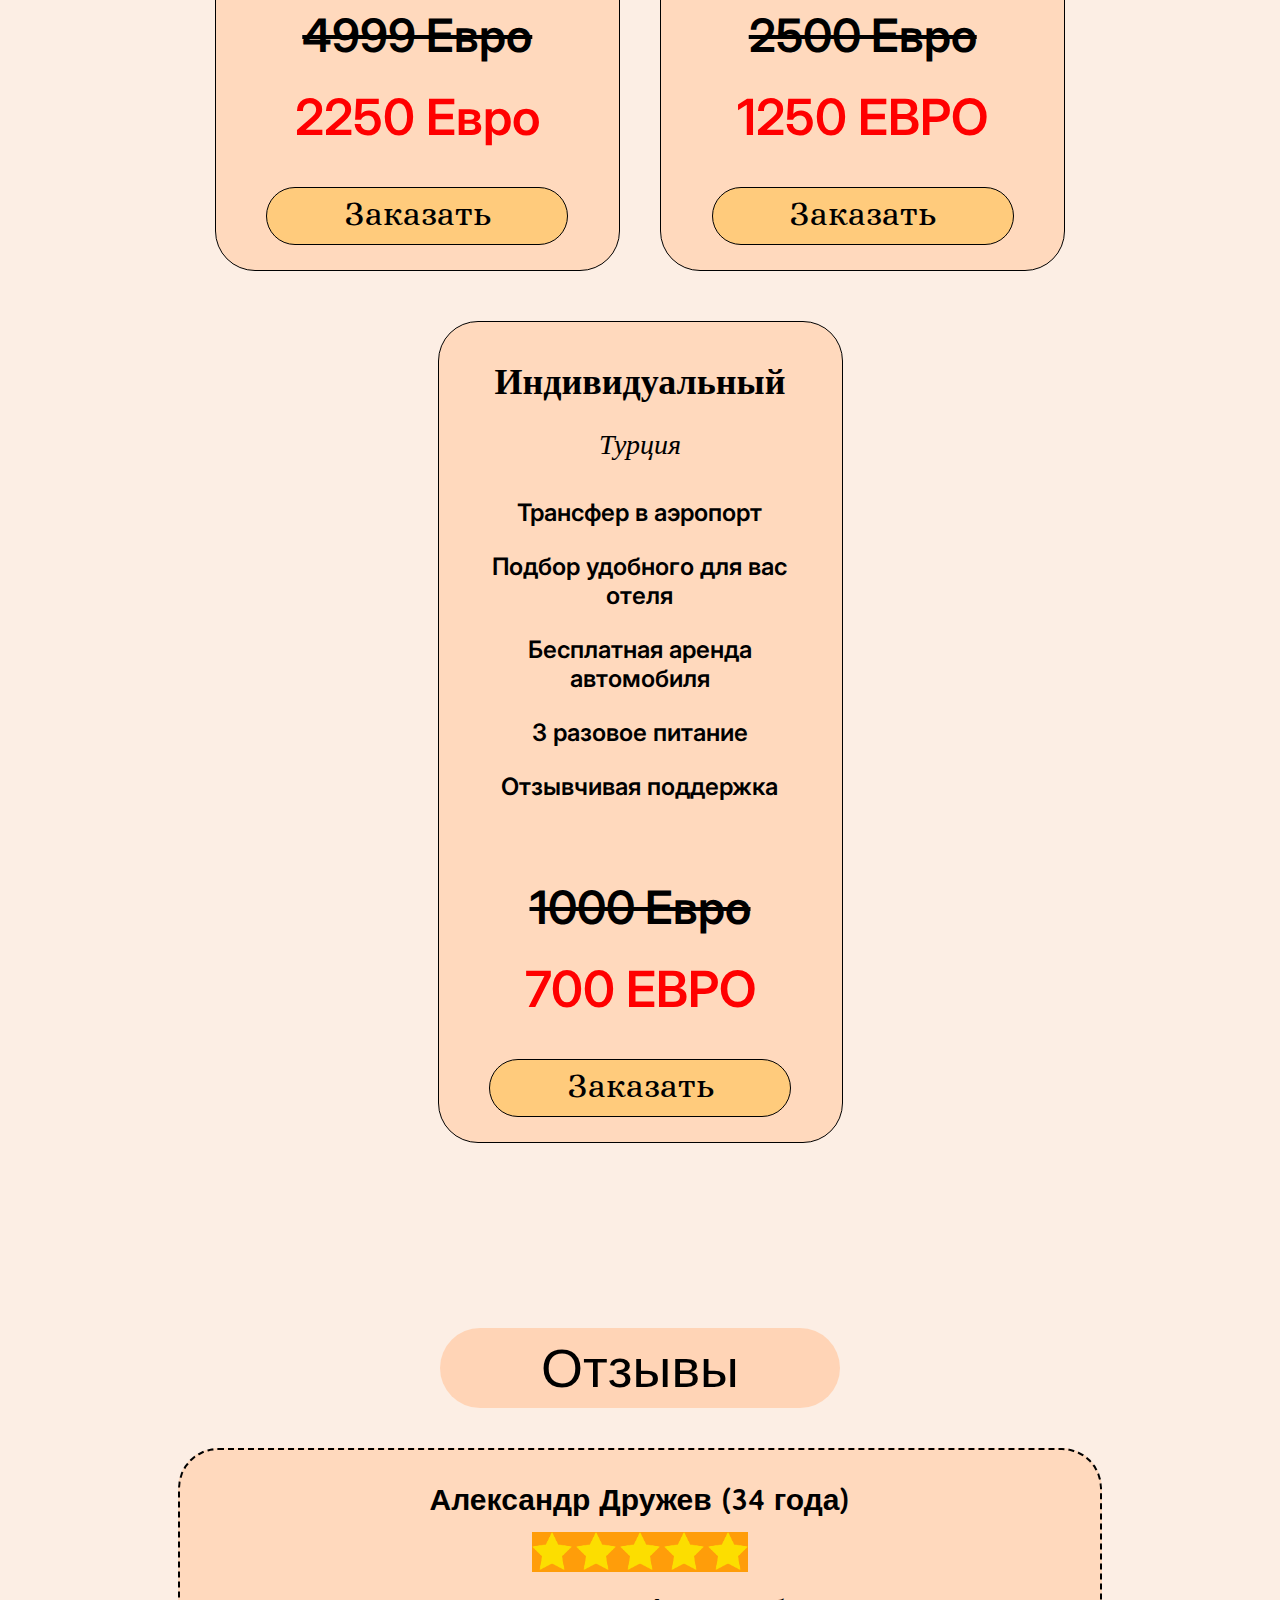
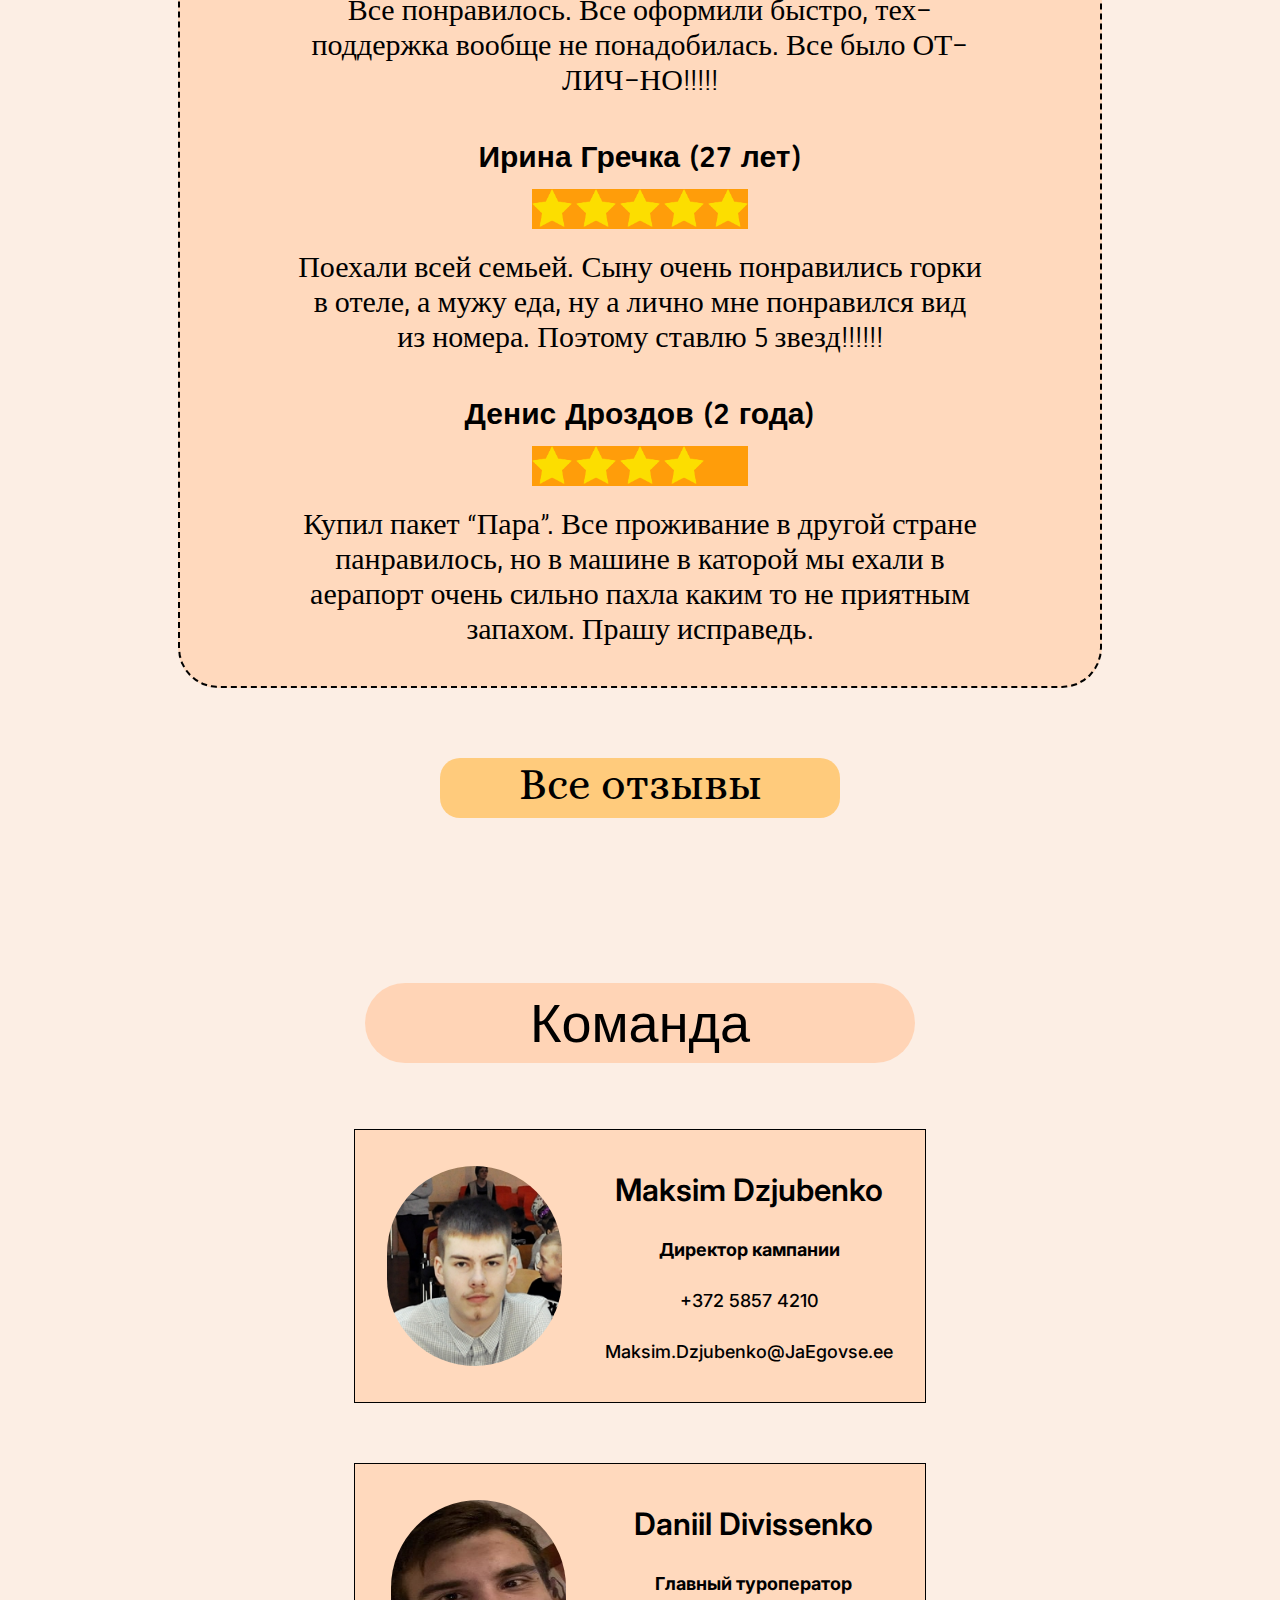
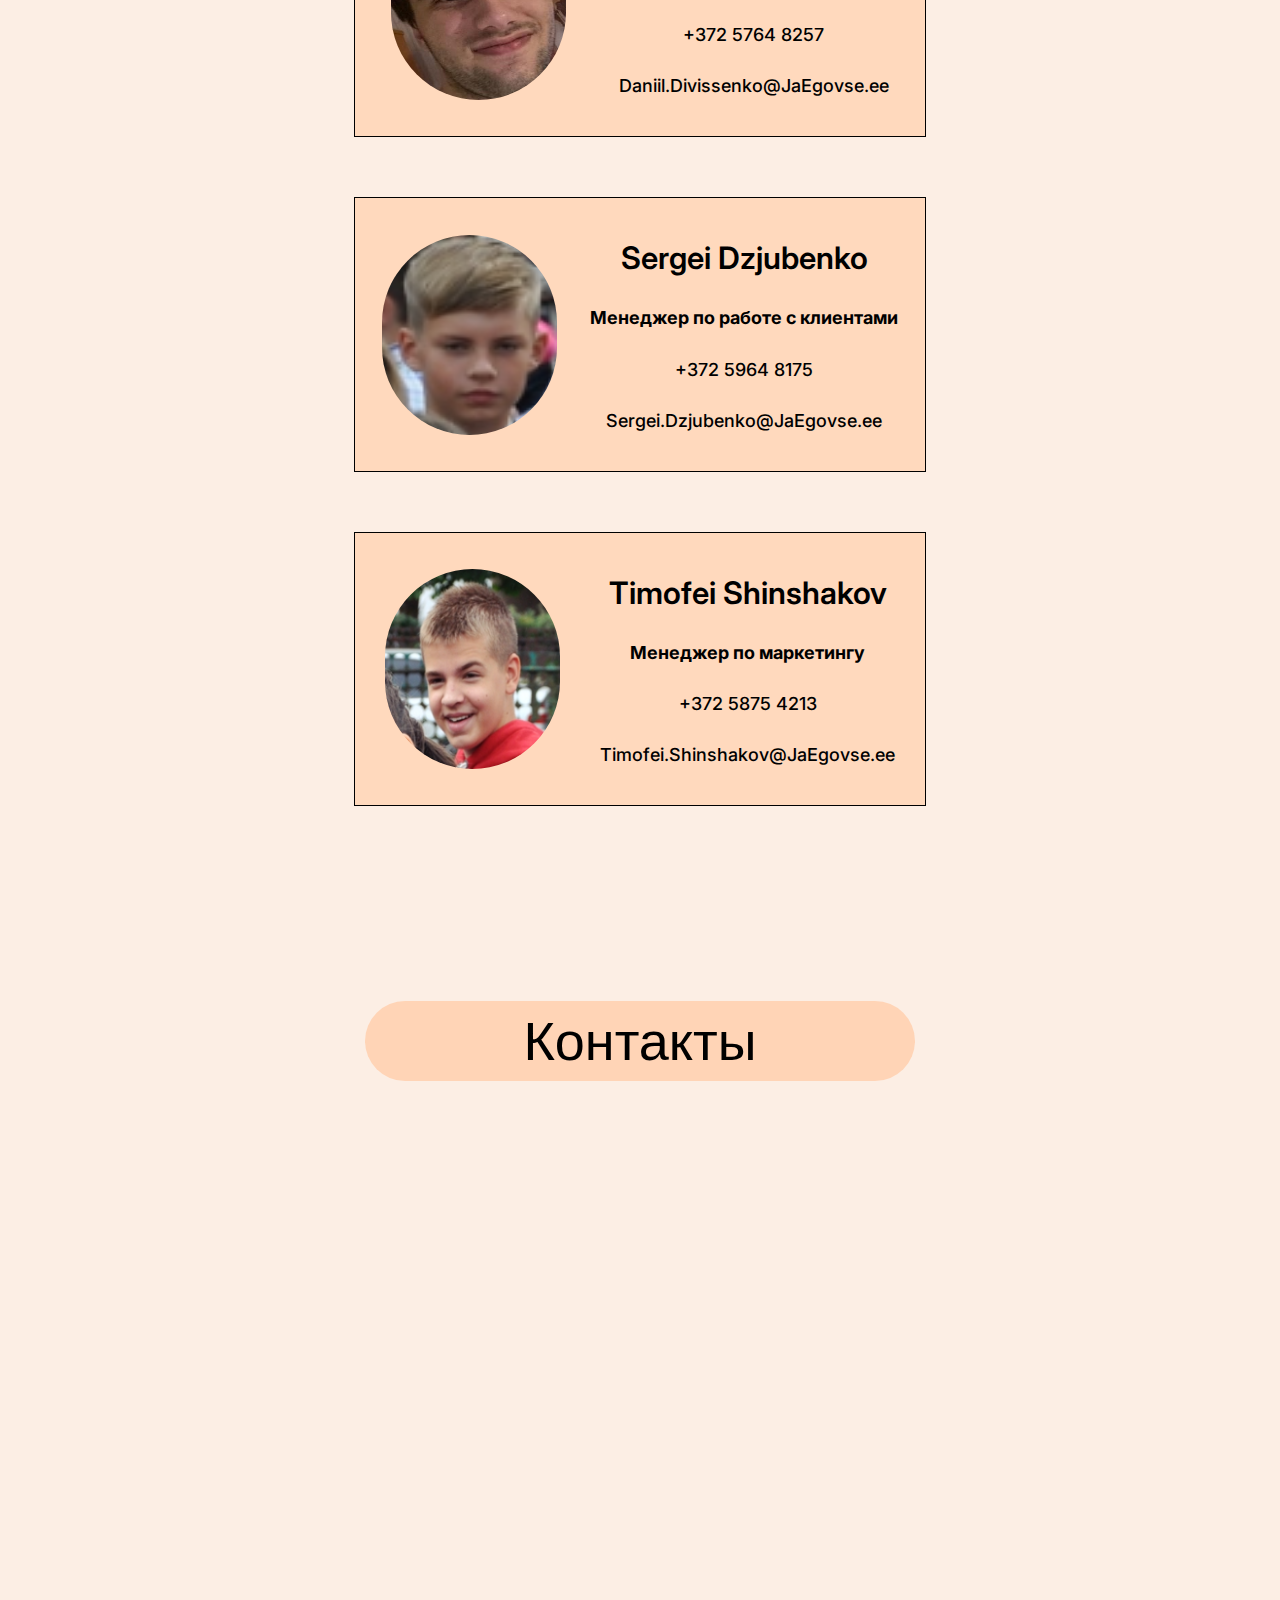
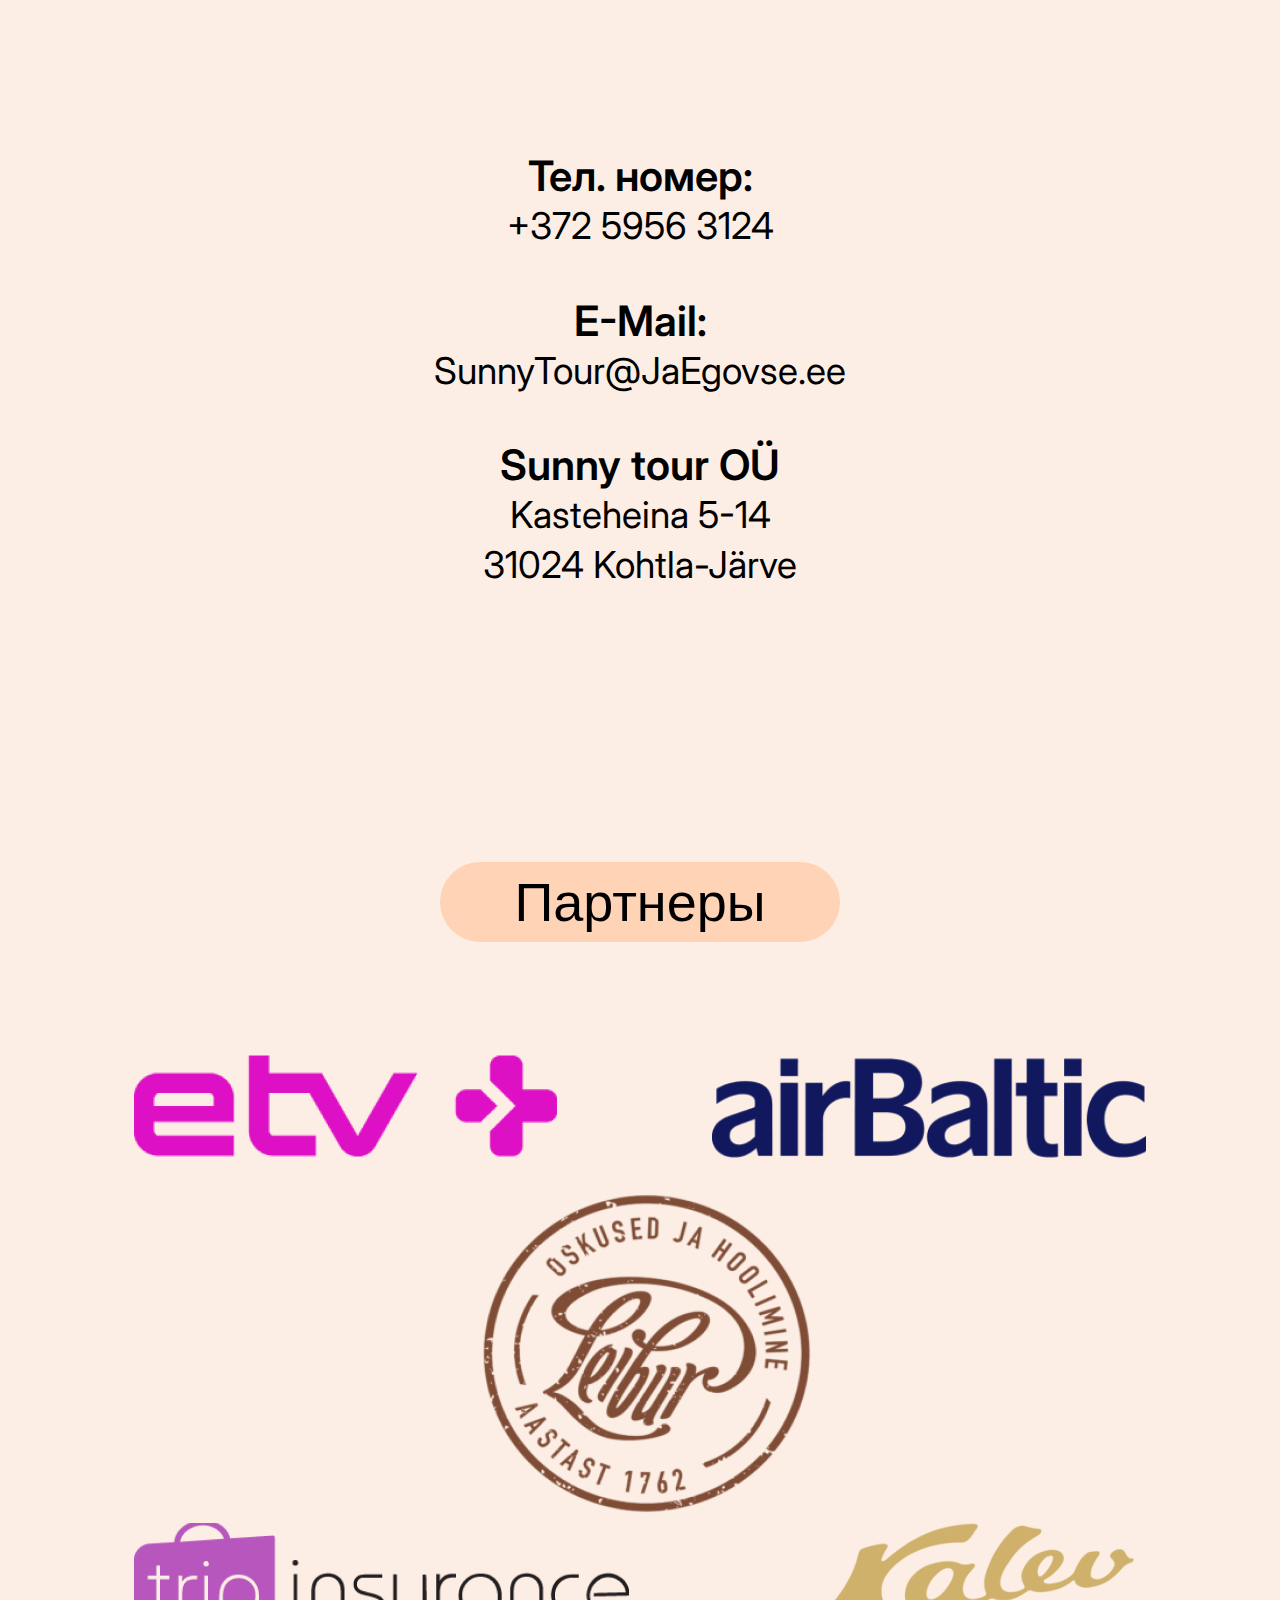
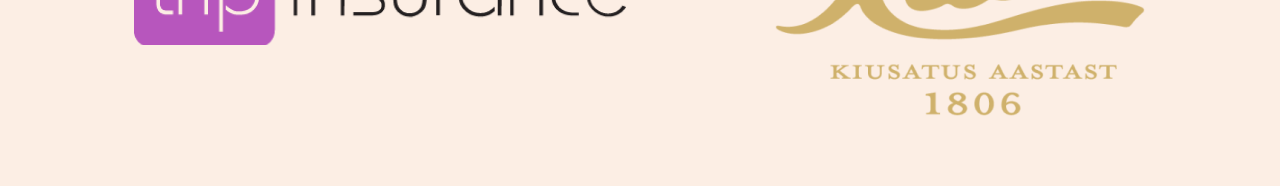
<file: index_B.html>
<!DOCTYPE html>
<html>

<head>
    <meta charset="UTF-8">
    <meta name="viewport" content="width=device-width, initial-scale=1.0">
    <link rel="stylesheet" href="styles_B.css">

    <!-- Alice font -->
    <link rel="preconnect" href="https://fonts.googleapis.com">
    <link rel="preconnect" href="https://fonts.gstatic.com" crossorigin>
    <link href="https://fonts.googleapis.com/css2?family=Alice&display=swap" rel="stylesheet">

    <!-- Inter font -->
    <link rel="preconnect" href="https://fonts.googleapis.com">
    <link rel="preconnect" href="https://fonts.gstatic.com" crossorigin>
    <link href="https://fonts.googleapis.com/css2?family=Alice&family=Inter:wght@300&display=swap" rel="stylesheet">

    <!-- Averia Sans Libre font -->
    <link rel="preconnect" href="https://fonts.googleapis.com">
    <link rel="preconnect" href="https://fonts.gstatic.com" crossorigin>
    <link
        href="https://fonts.googleapis.com/css2?family=Alice&family=Averia+Sans+Libre:wght@300&family=Inter:wght@300&display=swap"
        rel="stylesheet">

    <!-- Gafata font -->
    <link rel="preconnect" href="https://fonts.googleapis.com">
    <link rel="preconnect" href="https://fonts.gstatic.com" crossorigin>
    <link href="https://fonts.googleapis.com/css2?family=Alice&family=Averia+Sans+Libre:wght@300&family=Gafata&family=Inter:wght@300&display=swap" rel="stylesheet">

    <title>Sunny Tour</title>
</head>

<body>
    <div class="wrapper">
        <header>
            <img class="img-logo" src="Images/LOGO.png" alt="Logo">
            <nav>
                <ul>
                    <li><a style="color: black;" href="#stock">Акции</a></li>
                    <li><a style="color: black;" href="#review">Отзывы</a></li>
                    <li><a style="color: black;" href="#team">Команда</a></li>
                    <li><a style="color: black;" href="#contacts">Контакты</a></li>
                    <li><a style="color: black;" href="#partners">Партнеры</a></li>
                </ul>
            </nav>
            <div class="profile-img">
                <img class="profile-icon" src="Images/Profile-icon.png" alt="profile">
            </div>
        </header>

        <main>
            <section class="main-page">
                <div class="main-img">
                    <img class="main-page-img" src="Images/Title_pic.png" alt="family picture">
                </div>
                <div class="main-content">
                    <h1>С СЕМЬЕЙ ВЕСЕЛЕЕ!</h1>
                    <p>При покупке семейного пакета, <br> скидка 45%!!</p>
                    <div class="main-button">
                        <a href="#stock">Подробнее</a>
                    </div>
                </div>
            </section>

            <section id="stock" class="stock-page">
                <div class="stock-heading">
                    <h2>Акции</h2>
                </div>
                <div class="stock-column">
                    <h3>Семейный</h3>
                    <h4>Турция</h4>
                    <ul>
                        <li>Трансфер в аэропорт</li>
                        <li>Подбор удобного для вас отеля</li>
                        <li>Бесплатная аренда автомобиля</li>
                        <li>3 разовое питание</li>
                        <li>Отзывчивая поддержка</li>
                    </ul>
                    <p class="no-discount">4999 Евро</p>
                    <p class="discount">2250 Евро</p>
                    <div class="book-button">
                        <a href="registration_B.html">Заказать</a>
                    </div>
                </div>

                <div class="stock-column">
                    <h3>Парный</h3>
                    <h4>Турция</h4>
                    <ul>
                        <li>Трансфер в аэропорт</li>
                        <li>Подбор удобного для вас отеля</li>
                        <li>3 разовое питание</li>
                        <li>Помощь в оформлении загранпаспорта</li>
                        <li>Дополнительное cтрахование</li>
                    </ul>
                    <p class="no-discount">2500 Евро</p>
                    <p class="discount">1250 ЕВРО</p>
                    <div class="book-button">
                        <a href="registration_B.html">Заказать</a>
                    </div>
                </div>

                <div class="stock-column">
                    <h3>Индивидуальный</h3>
                    <h4>Турция</h4>
                    <ul>
                        <li>Трансфер в аэропорт</li>
                        <li>Подбор удобного для вас отеля</li>
                        <li>Бесплатная аренда автомобиля</li>
                        <li>3 разовое питание</li>
                        <li>Отзывчивая поддержка</li>
                    </ul>
                    <p class="no-discount">1000 Евро</p>
                    <p class="discount">700 ЕВРО</p>
                    <div class="book-button">
                        <a href="registration_B.html">Заказать</a>
                    </div>
                </div>
            </section>

            <section id="review" class="review-page">
                <h2 class="review-heading">Отзывы</h2>
                <div class="review-content">
                    
                    <div class="particular-review">
                        <h3 class="user-name">Александр Дружев (34 года)</h3>
                        <div class="star-container">
                            <img class="star" src="Images/star_Pic.png" alt="star">
                            <img class="star" src="Images/star_Pic.png" alt="star">
                            <img class="star" src="Images/star_Pic.png" alt="star">
                            <img class="star" src="Images/star_Pic.png" alt="star">
                            <img class="star" src="Images/star_Pic.png" alt="star">
                        </div>
                        <div class="inner-review">
                            <p>
                                Все понравилось. Все оформили быстро, тех-поддержка вообще не понадобилась.
                                Все было ОТ-ЛИЧ-НО!!!!!
                            </p>
                        </div>
                    </div>

                    <div class="particular-review">
                        <h3 class="user-name">Ирина Гречка (27 лет)</h3>
                        <div class="star-container">
                            <img class="star" src="Images/star_Pic.png" alt="star">
                            <img class="star" src="Images/star_Pic.png" alt="star">
                            <img class="star" src="Images/star_Pic.png" alt="star">
                            <img class="star" src="Images/star_Pic.png" alt="star">
                            <img class="star" src="Images/star_Pic.png" alt="star">
                        </div>
                        <div class="inner-review">
                            <p>
                                Поехали всей семьей. Сыну очень понравились горки в отеле, а мужу еда,
                                ну а лично мне понравился вид из номера. Поэтому ставлю 5 звезд!!!!!!
                            </p>
                        </div>
                    </div>

                    <div class="particular-review">
                        <h3 class="user-name">Денис Дроздов (2 года)</h3>
                        <div class="star-container">
                            <img class="star" src="Images/star_Pic.png" alt="star">
                            <img class="star" src="Images/star_Pic.png" alt="star">
                            <img class="star" src="Images/star_Pic.png" alt="star">
                            <img class="star" src="Images/star_Pic.png" alt="star">
                        </div>
                        <div class="inner-review">
                            <p>
                                Купил пакет “Пара”. Все проживание в другой стране панравилось,
                                но в машине в каторой мы ехали в аерапорт очень сильно пахла каким то не приятным
                                запахом.
                                Прашу исправедь.
                            </p>
                        </div>
                    </div>
                </div>
                <div class="all-review-button">
                    <a href="">Все отзывы</a>
                </div>
            </section>

            <section class="team-page">
                <div id="team" class="team-heading-content">
                    <h2 class="team-heading">Команда</h2>
                </div>
                <div class="person-content">
                    <div class="person-img-content">
                        <img class="person-img" src="Images/Maksim.png" alt="Maksim">
                    </div>
                    <ul class="person-info">
                        <li>
                            <h3>Maksim Dzjubenko</h3>
                        </li>
                        <li>
                            <h4>Директор кампании</h4>
                        </li>
                        <li>
                            <h5 class="phone">+372 5857 4210</h5>
                        </li>
                        <li>
                            <h5 class="e-mail">Maksim.Dzjubenko@JaEgovse.ee</h5>
                        </li>
                    </ul>
                </div>
                <div class="person-content">
                    <div class="person-img-content">
                        <img class="person-img" src="Images/Divissenko.jpg" alt="Divissenko">
                    </div>
                    <ul class="person-info">
                        <li>
                            <h3>Daniil Divissenko</h3>
                        </li>
                        <li>
                            <h4>Главный туроператор</h4>
                        </li>
                        <li>
                            <h5 class="phone">+372 5764 8257</h5>
                        </li>
                        <li>
                            <h5 class="e-mail">Daniil.Divissenko@JaEgovse.ee</h5>
                        </li>
                    </ul>
                </div>
                <div class="person-content">
                    <div class="person-img-content">
                        <img class="person-img" src="Images/Sergei.png" alt="Sergei">
                    </div>
                    <ul class="person-info">
                        <li>
                            <h3>Sergei Dzjubenko</h3>
                        </li>
                        <li>
                            <h4>Менеджер по работе с клиентами</h4>
                        </li>
                        <li>
                            <h5 class="phone">+372 5964 8175</h5>
                        </li>
                        <li>
                            <h5 class="e-mail">Sergei.Dzjubenko@JaEgovse.ee</h5>
                        </li>
                    </ul>
                </div>
                <div class="person-content">
                    <div class="person-img-content">
                        <img class="person-img" src="Images/Timofey.png" alt="Timothy">
                    </div>
                    <ul class="person-info">
                        <li>
                            <h3>Timofei Shinshakov</h3>
                        </li>
                        <li>
                            <h4>Менеджер по маркетингу</h4>
                        </li>
                        <li>
                            <h5 class="phone">+372 5875 4213</h5>
                        </li>
                        <li>
                            <h5 class="e-mail">Timofei.Shinshakov@JaEgovse.ee</h5>
                        </li>
                    </ul>
                </div>
            </section>

            <section id="contacts" class="contacts-page">
                <div class="contacts-heading-content">
                    <h2 class="contacts-heading">Контакты</h2>
                </div>
                <div class="map-img-content">
                    <iframe
                        src="https://www.google.com/maps/embed?pb=!1m18!1m12!1m3!1d470.97053748496467!2d27.41354754687368!3d59.337873214074676!2m3!1f0!2f0!3f0!3m2!1i1024!2i768!4f13.1!3m3!1m2!1s0x4694659e37c67e7f%3A0x43f030f41bcac4a6!2sKasteheina%205%2C%2031023%20Ida-Viru%20maakond!5e0!3m2!1sru!2see!4v1652338256063!5m2!1sru!2see"
                        width="800"
                        height="500"
                        style="border:0;" 
                        allowfullscreen="" 
                        loading="lazy"
                        referrerpolicy="no-referrer-when-downgrade">
                    </iframe>
                </div>
                <ul class="contacts-info">
                    <li>
                        <h3>Тел. номер:</h3>
                        <h4>+372 5956 3124</h4>
                    </li>
                    <li>
                        <h3>E-Mail:</h3>
                        <h4>SunnyTour@JaEgovse.ee</h4>
                    </li>
                    <li>
                        <h3>Sunny tour OÜ</h3>
                        <h4>Kasteheina 5-14</h4>
                        <h4>31024 Kohtla-Järve</h4>
                    </li>
                </ul>
            </section>

            <section class="partners-page">
                <div class="partners-heading-content">
                    <h2 id="partners" class="partners-heading">Партнеры</h2>
                </div>
                <div class="top-row">
                    <div class="first-in-first-row">
                        <img src="Images/ETV+.png" alt="ETV">
                    </div>
                    <div class="second-in-first-row">
                        <img src="Images/Airbaltic.png" alt="AirBaltic">
                    </div>
                </div>
                <div class="mid-row">
                    <img src="Images/Leibur.png" alt="Leibur">
                </div>
                <div class="bottom-row">
                    <div class="first-in-third-row">
                        <img src="Images/tripinsurance.png" alt="tripinsurance">
                    </div>
                    <div class="second-in-third-row">
                        <img src="Images/Kalev.png" alt="Kalev">
                    </div>
                </div>
            </section>

            <a href="#top"><img class="arrow" src="Images/arrow.png" alt="arrow"></a>
        </main>

        <footer>
        </footer>
    </div>
</body>

</html>
</file>
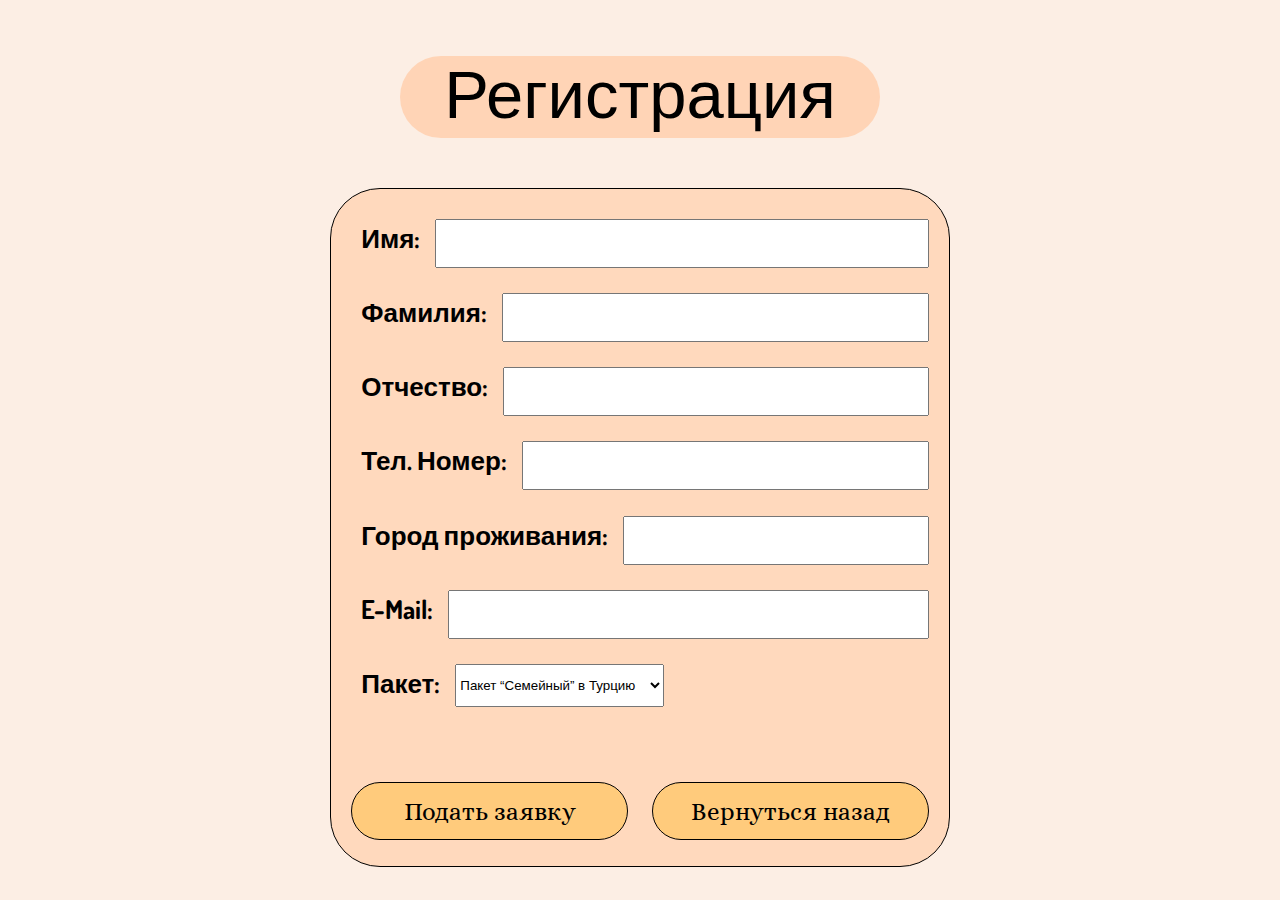
<file: registration.html>
<!DOCTYPE html>
<html>
<head>
    <meta charset="UTF-8">
    <meta name="viewport" content="width=device-width, initial-scale=1.0">
    <link rel="stylesheet" href="registration.css">

    <!-- Gafata font -->
    <link rel="preconnect" href="https://fonts.googleapis.com">
    <link rel="preconnect" href="https://fonts.gstatic.com" crossorigin>
    <link href="https://fonts.googleapis.com/css2?family=Alice&family=Averia+Sans+Libre:wght@300&family=Gafata&family=Inter:wght@300&display=swap" rel="stylesheet">

    <!-- Dosis font -->
    <link rel="preconnect" href="https://fonts.googleapis.com">
    <link rel="preconnect" href="https://fonts.gstatic.com" crossorigin>
    <link href="https://fonts.googleapis.com/css2?family=Alice&family=Averia+Sans+Libre:wght@300&family=Dosis:wght@200;400&family=Gafata&family=Inter:wght@300&display=swap" rel="stylesheet">

    <title>Registration</title>
</head>
<body>
    <div class="wrapper">
        <header>
            <h2>Регистрация</h2>
        </header>
        <main>
            <form>
                <div class="registration-content">
                    <div class="additional-container">
                        <label for="fname">Имя:</label>
                        <input type="text" id="fname" name="fname">
                    </div>

                    <div class="additional-container">
                        <label for="lname">Фамилия:</label>
                        <input type="text" id="fname" name="fname">
                    </div>

                    <div class="additional-container">
                        <label for="patronymic">Отчество:</label>
                        <input type="text" id="patronymic" name="patronymic">
                    </div>

                    <div class="additional-container">
                        <label for="phone">Тел. Номер:</label>
                        <input type="text" id="phone" name="phone">
                    </div>

                    <div class="additional-container">
                        <label for="city">Город проживания:</label>
                        <input type="text" id="city" name="city">
                    </div>

                    <div class="additional-container">
                        <label for="e-mail">E-Mail:</label>
                        <input type="text" id="e-mail" name="e-mail">
                    </div>

                    <div class="additional-container">
                        <label for="package">Пакет:</label>
                        <select id="package" name="package">
                            <option value="family">Пакет “Семейный” в Турцию</option>
                            <option value="couple">Пакет “Пара” в Турцию</option>
                            <option value="loneliness">Пакет “Одиночество” в Турцию</option>
                        </select>
                    </div>

                    <div class="additional-container">
                        <div class="submit">
                            <input class="action-button" type="submit" value="Подать заявку">
                            <div class="action-button">
                                <a href="index.html">Вернуться назад</a>
                            </div>
                        </div>
                    </div>
                </div>
            </form>
        </main>
    </div>
</body>
</html>
</file>
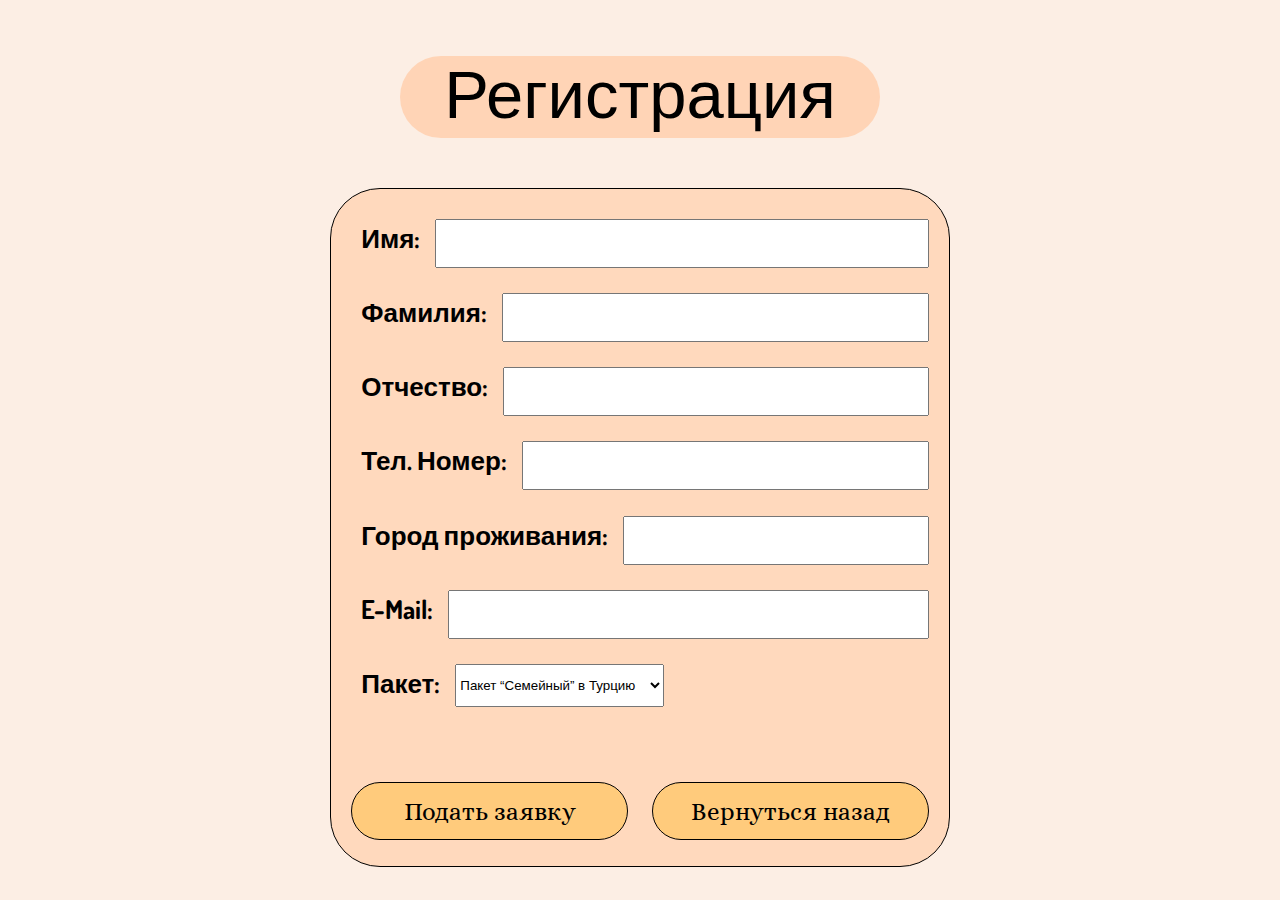
<file: registration_A.html>
<!DOCTYPE html>
<html>
<head>
    <meta charset="UTF-8">
    <meta name="viewport" content="width=device-width, initial-scale=1.0">
    <link rel="stylesheet" href="registration_A.css">

    <!-- Gafata font -->
    <link rel="preconnect" href="https://fonts.googleapis.com">
    <link rel="preconnect" href="https://fonts.gstatic.com" crossorigin>
    <link href="https://fonts.googleapis.com/css2?family=Alice&family=Averia+Sans+Libre:wght@300&family=Gafata&family=Inter:wght@300&display=swap" rel="stylesheet">

    <!-- Dosis font -->
    <link rel="preconnect" href="https://fonts.googleapis.com">
    <link rel="preconnect" href="https://fonts.gstatic.com" crossorigin>
    <link href="https://fonts.googleapis.com/css2?family=Alice&family=Averia+Sans+Libre:wght@300&family=Dosis:wght@200;400&family=Gafata&family=Inter:wght@300&display=swap" rel="stylesheet">

    <title>Registration</title>
</head>
<body>
    <div class="wrapper">
        <header>
            <h2>Регистрация</h2>
        </header>
        <main>
            <form>
                <div class="registration-content">
                    <div class="additional-container">
                        <label for="fname">Имя:</label>
                        <input type="text" id="fname" name="fname">
                    </div>

                    <div class="additional-container">
                        <label for="lname">Фамилия:</label>
                        <input type="text" id="fname" name="fname">
                    </div>

                    <div class="additional-container">
                        <label for="patronymic">Отчество:</label>
                        <input type="text" id="patronymic" name="patronymic">
                    </div>

                    <div class="additional-container">
                        <label for="phone">Тел. Номер:</label>
                        <input type="text" id="phone" name="phone">
                    </div>

                    <div class="additional-container">
                        <label for="city">Город проживания:</label>
                        <input type="text" id="city" name="city">
                    </div>

                    <div class="additional-container">
                        <label for="e-mail">E-Mail:</label>
                        <input type="text" id="e-mail" name="e-mail">
                    </div>

                    <div class="additional-container">
                        <label for="package">Пакет:</label>
                        <select id="package" name="package">
                            <option value="family">Пакет “Семейный” в Турцию</option>
                            <option value="couple">Пакет “Пара” в Турцию</option>
                            <option value="loneliness">Пакет “Одиночество” в Турцию</option>
                        </select>
                    </div>

                    <div class="additional-container">
                        <div class="submit">
                            <input class="action-button" type="submit" value="Подать заявку">
                            <div class="action-button">
                                <a href="index_A.html">Вернуться назад</a>
                            </div>
                        </div>
                    </div>
                </div>
            </form>
        </main>
    </div>
</body>
</html>
</file>
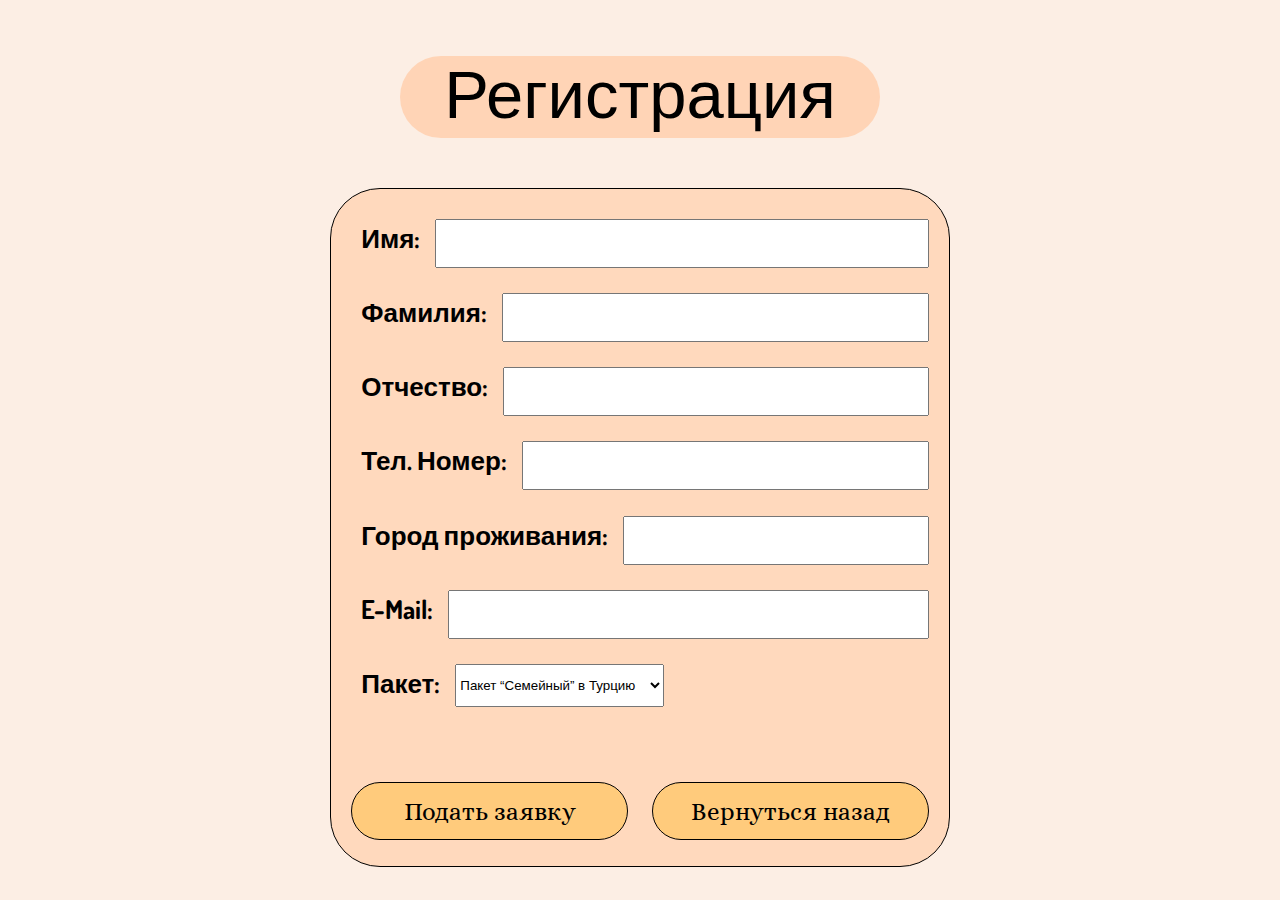
<file: registration_B.html>
<!DOCTYPE html>
<html>
<head>
    <meta charset="UTF-8">
    <meta name="viewport" content="width=device-width, initial-scale=1.0">
    <link rel="stylesheet" href="registration_B.css">

    <!-- Gafata font -->
    <link rel="preconnect" href="https://fonts.googleapis.com">
    <link rel="preconnect" href="https://fonts.gstatic.com" crossorigin>
    <link href="https://fonts.googleapis.com/css2?family=Alice&family=Averia+Sans+Libre:wght@300&family=Gafata&family=Inter:wght@300&display=swap" rel="stylesheet">

    <!-- Dosis font -->
    <link rel="preconnect" href="https://fonts.googleapis.com">
    <link rel="preconnect" href="https://fonts.gstatic.com" crossorigin>
    <link href="https://fonts.googleapis.com/css2?family=Alice&family=Averia+Sans+Libre:wght@300&family=Dosis:wght@200;400&family=Gafata&family=Inter:wght@300&display=swap" rel="stylesheet">

    <title>Registration</title>
</head>
<body>
    <div class="wrapper">
        <header>
            <h2>Регистрация</h2>
        </header>
        <main>
            <form>
                <div class="registration-content">
                    <div class="additional-container">
                        <label for="fname">Имя:</label>
                        <input type="text" id="fname" name="fname">
                    </div>

                    <div class="additional-container">
                        <label for="lname">Фамилия:</label>
                        <input type="text" id="fname" name="fname">
                    </div>

                    <div class="additional-container">
                        <label for="patronymic">Отчество:</label>
                        <input type="text" id="patronymic" name="patronymic">
                    </div>

                    <div class="additional-container">
                        <label for="phone">Тел. Номер:</label>
                        <input type="text" id="phone" name="phone">
                    </div>

                    <div class="additional-container">
                        <label for="city">Город проживания:</label>
                        <input type="text" id="city" name="city">
                    </div>

                    <div class="additional-container">
                        <label for="e-mail">E-Mail:</label>
                        <input type="text" id="e-mail" name="e-mail">
                    </div>

                    <div class="additional-container">
                        <label for="package">Пакет:</label>
                        <select id="package" name="package">
                            <option value="family">Пакет “Семейный” в Турцию</option>
                            <option value="couple">Пакет “Пара” в Турцию</option>
                            <option value="loneliness">Пакет “Одиночество” в Турцию</option>
                        </select>
                    </div>

                    <div class="additional-container">
                        <div class="submit">
                            <input class="action-button" type="submit" value="Подать заявку">
                            <div class="action-button">
                                <a href="index_B.html">Вернуться назад</a>
                            </div>
                        </div>
                    </div>
                </div>
            </form>
        </main>
    </div>
</body>
</html>
</file>
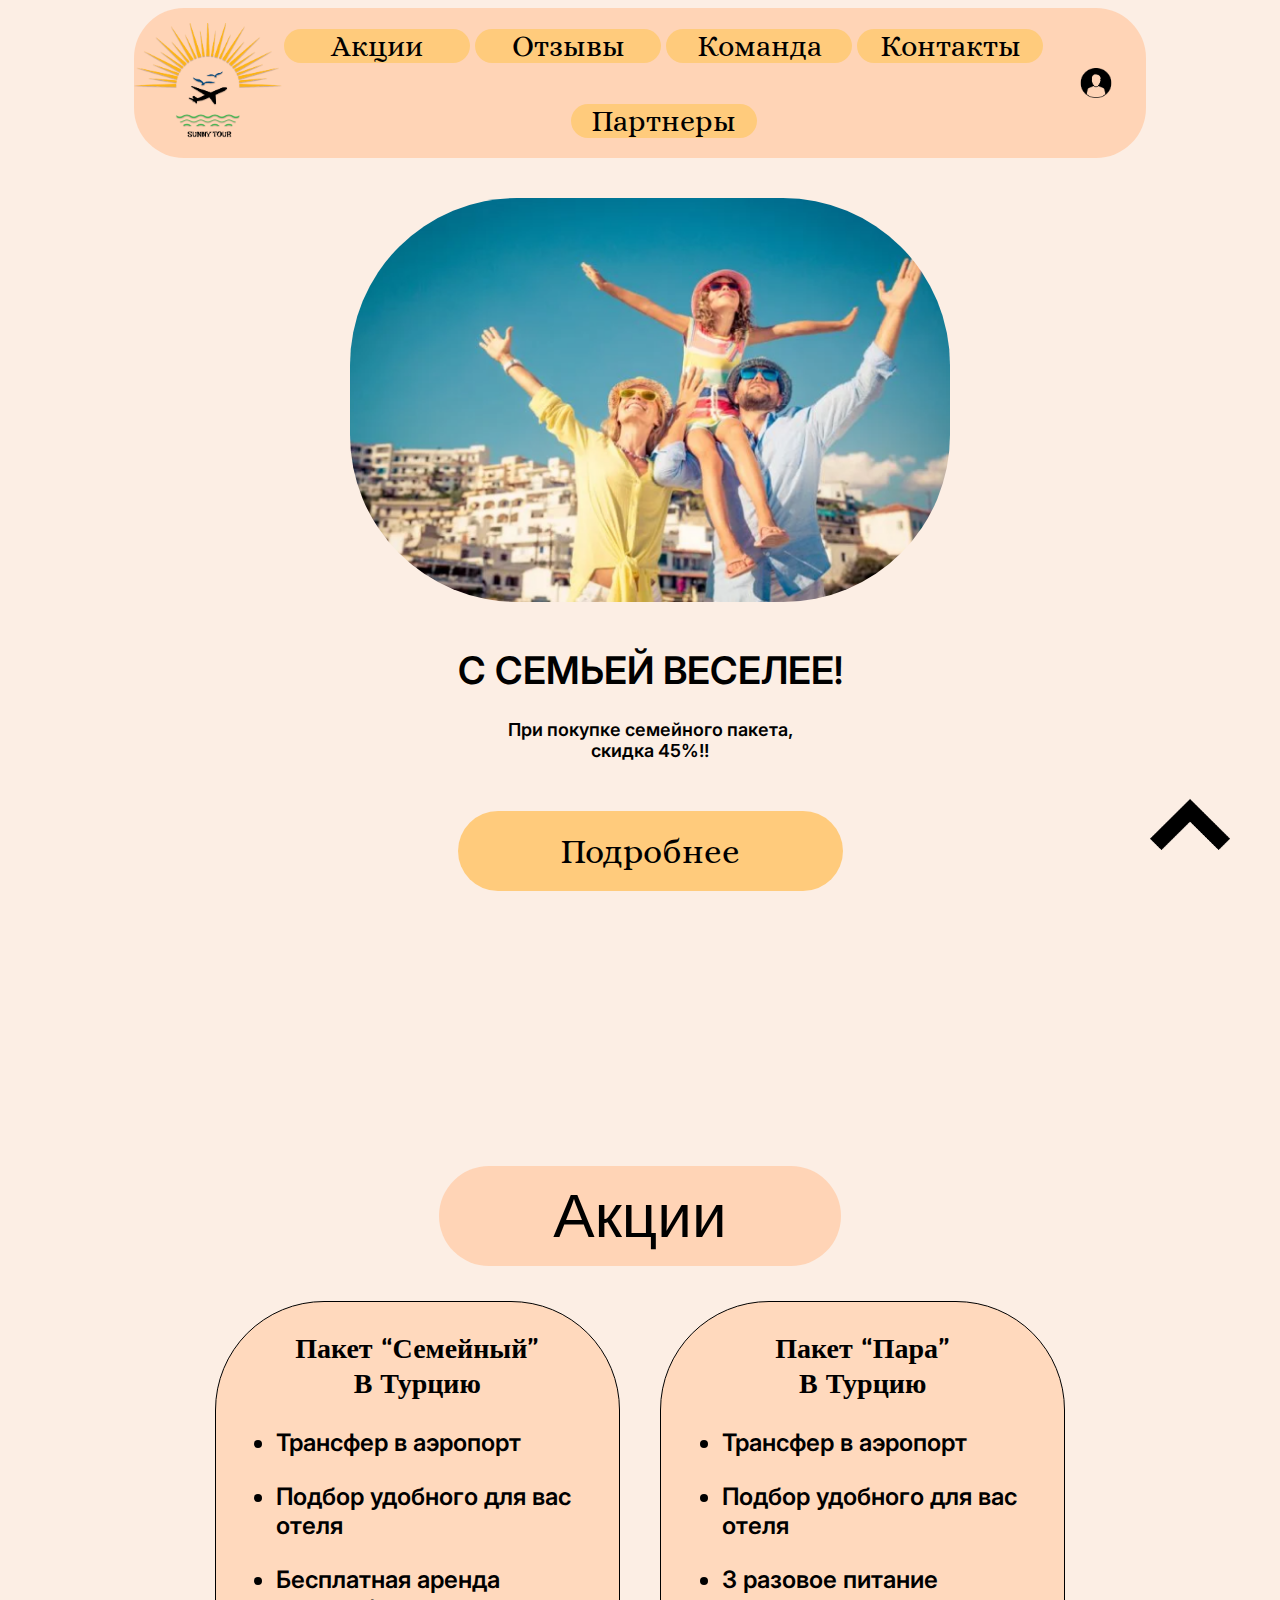
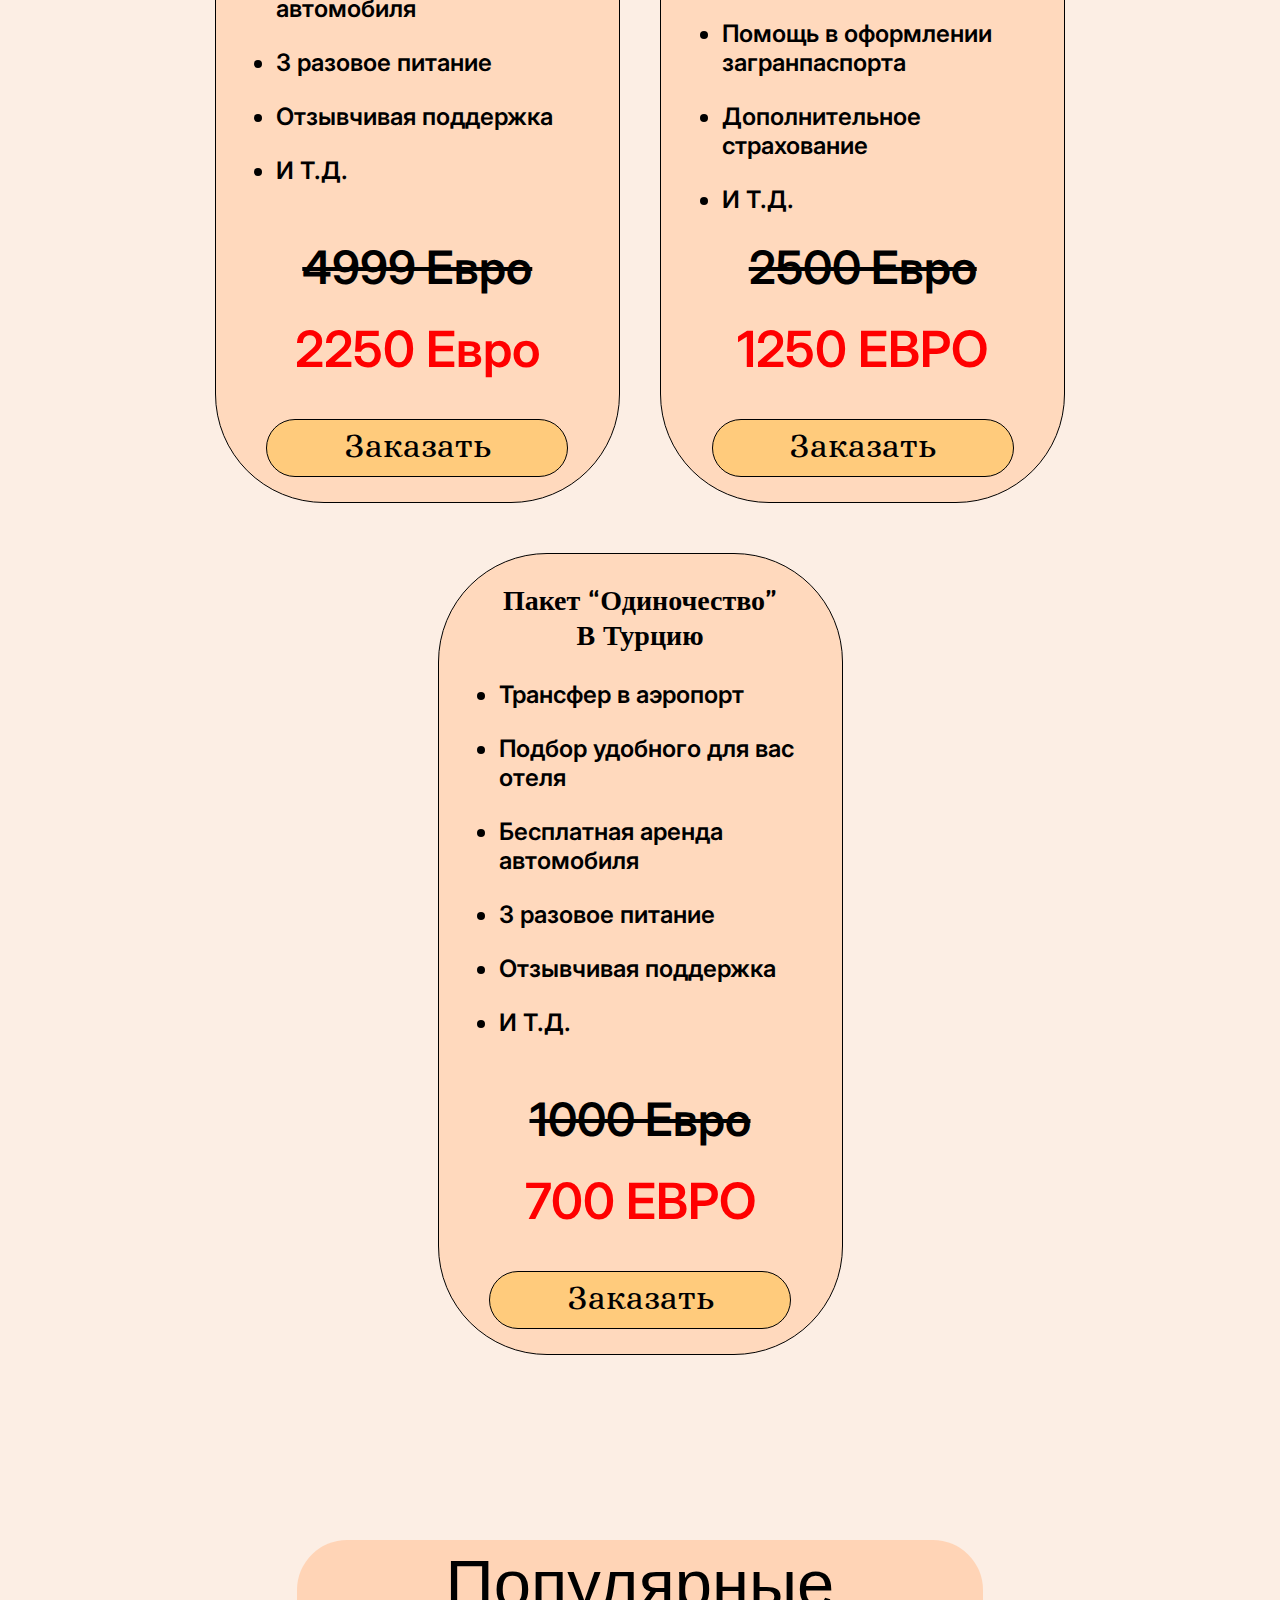
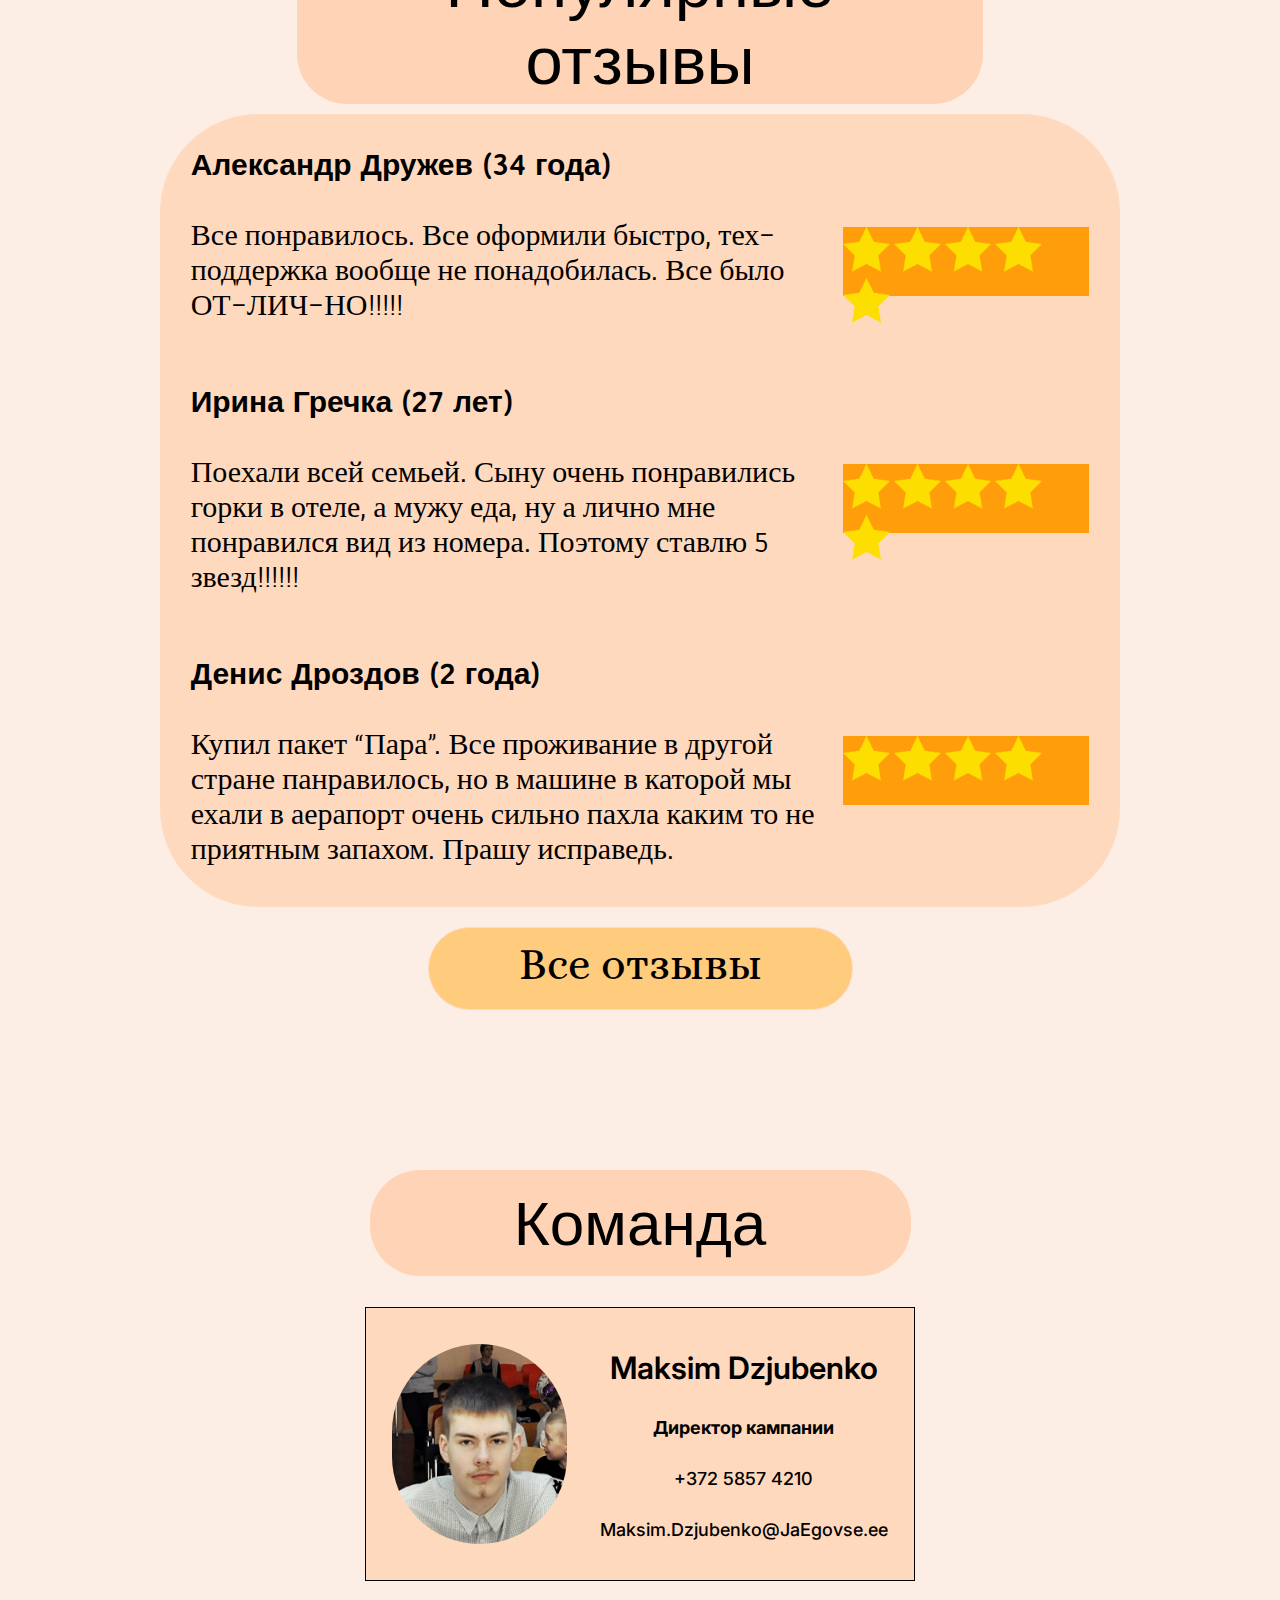
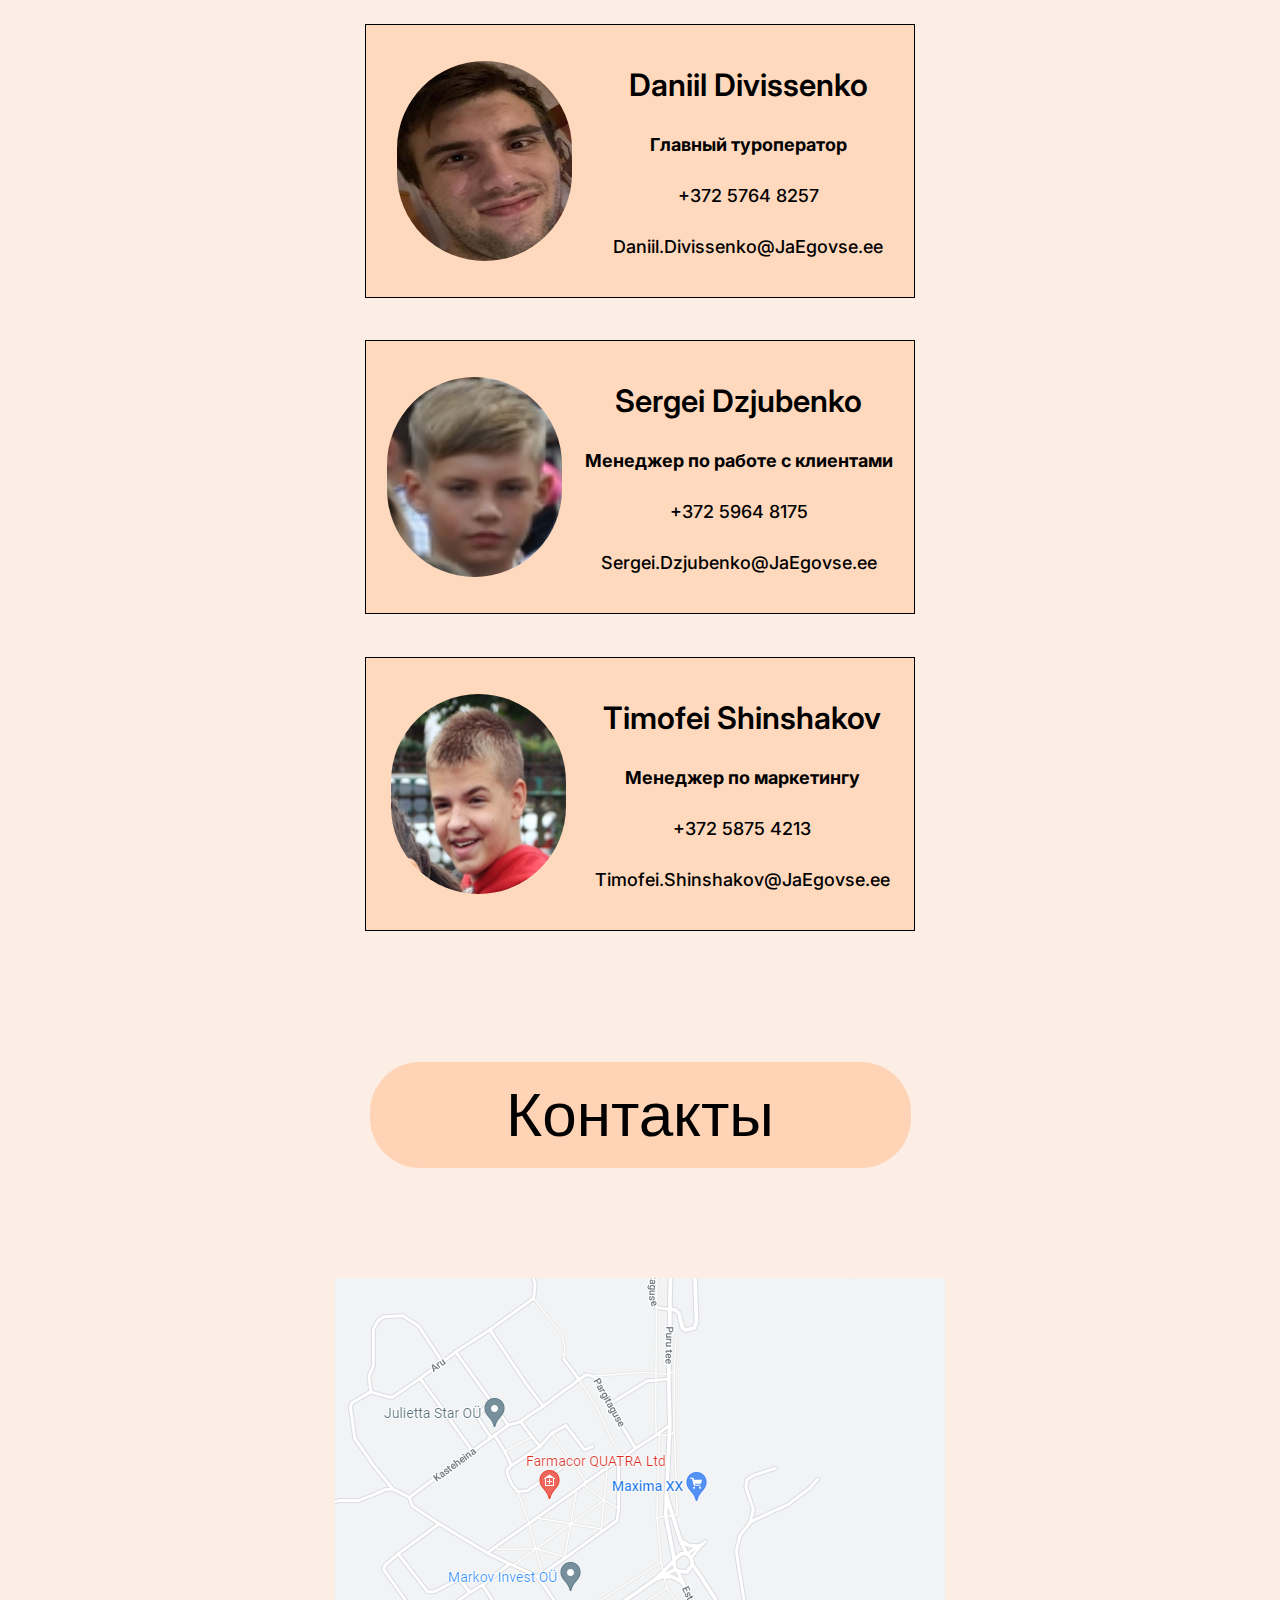
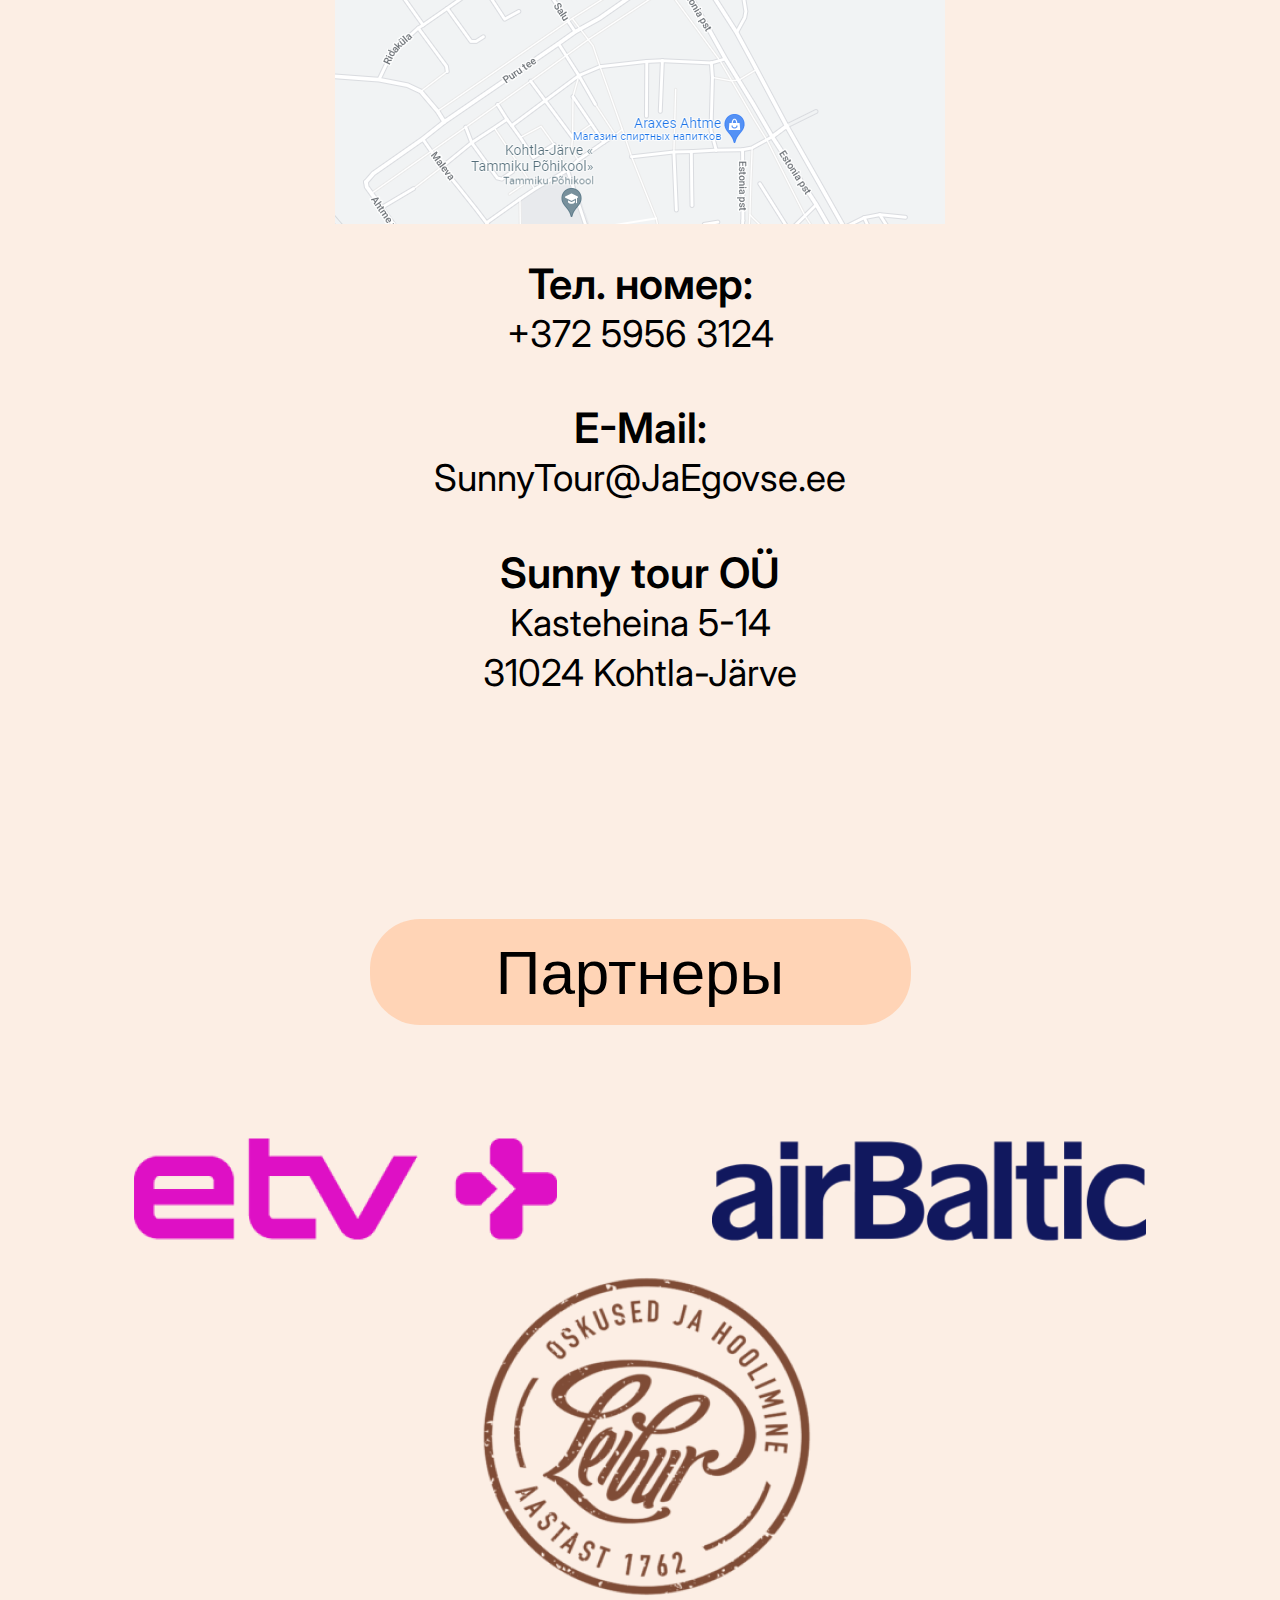
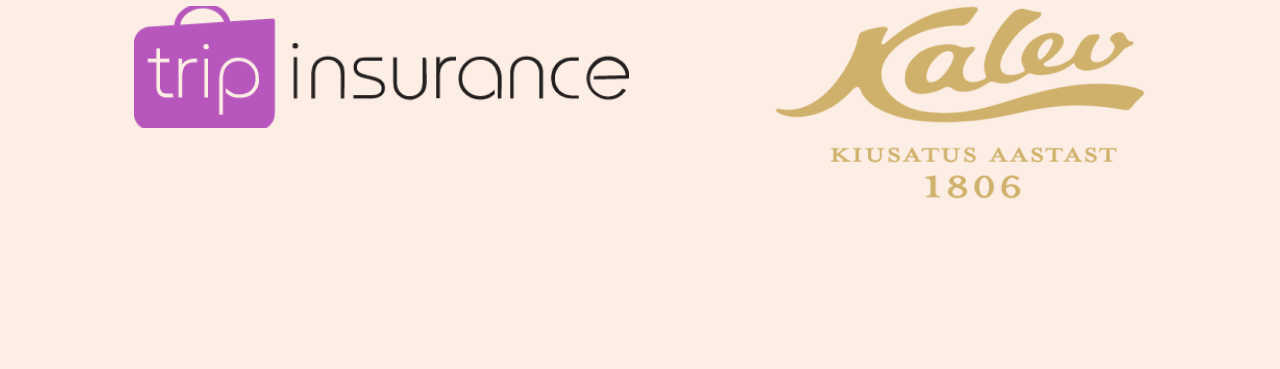
<file: variant_A/index_A.html>
<!DOCTYPE html>
<html>
<head>
    <meta charset="UTF-8">
    <meta name="viewport" content="width=device-width, initial-scale=1.0">
    <link rel="stylesheet" href="styles_A.css">

    <!-- Alice font -->
    <link rel="preconnect" href="https://fonts.googleapis.com">
    <link rel="preconnect" href="https://fonts.gstatic.com" crossorigin>
    <link href="https://fonts.googleapis.com/css2?family=Alice&display=swap" rel="stylesheet">

    <!-- Inter font -->
    <link rel="preconnect" href="https://fonts.googleapis.com">
    <link rel="preconnect" href="https://fonts.gstatic.com" crossorigin>
    <link href="https://fonts.googleapis.com/css2?family=Alice&family=Inter:wght@300&display=swap" rel="stylesheet">

    <!-- Averia Sans Libre font -->
    <link rel="preconnect" href="https://fonts.googleapis.com">
    <link rel="preconnect" href="https://fonts.gstatic.com" crossorigin>
    <link href="https://fonts.googleapis.com/css2?family=Alice&family=Averia+Sans+Libre:wght@300&family=Inter:wght@300&display=swap" rel="stylesheet">

    <!-- Gafata font -->
    <link rel="preconnect" href="https://fonts.googleapis.com">
    <link rel="preconnect" href="https://fonts.gstatic.com" crossorigin>
    <link href="https://fonts.googleapis.com/css2?family=Alice&family=Averia+Sans+Libre:wght@300&family=Gafata&family=Inter:wght@300&display=swap" rel="stylesheet">

    <title>Sunny Tour</title>
</head>
<body>
    <div class="wrapper">
        <header>
            <img class="img-logo" src="../Images/LOGO.png" alt="Logo">
            <nav>
                <ul>
                    <li><a style="color: black;" href="#stock">Акции</a></li>
                    <li><a style="color: black;" href="#review">Отзывы</a></li>
                    <li><a style="color: black;" href="#team">Команда</a></li>
                    <li><a style="color: black;" href="#contacts">Контакты</a></li>
                    <li><a style="color: black;" href="#partners">Партнеры</a></li>
                </ul>
            </nav>
            <div class="profile-img">
                <img class="profile-icon" src="../Images/Profile-icon.png" alt="profile">
            </div>
        </header>
        
        <main>
            <section class="main-page">
                <div class="main-img">
                    <img class="main-page-img" src="../Images/Title_pic.png" alt="family picture">
                </div>
                <div class="main-content">
                    <h1>С СЕМЬЕЙ ВЕСЕЛЕЕ!</h1>
                    <p>При покупке семейного пакета, <br> скидка 45%!!</p>
                    <div class="main-button">
                        <a href="#stock">Подробнее</a>
                    </div>
                </div>
            </section>
            
            <section id="stock" class="stock-page">
                <div class="stock-heading">
                    <h2>Акции</h2>
                </div>
                <div class="stock-column">
                    <h3>Пакет “Семейный” <br> 
                        В Турцию</h3>
                    <ul>
                        <li>Трансфер в аэропорт</li>
                        <li>Подбор удобного для вас отеля</li>
                        <li>Бесплатная аренда автомобиля</li>
                        <li>3 разовое питание</li>
                        <li>Отзывчивая поддержка</li>
                        <li>И Т.Д.</li>
                    </ul>
                    <p class="no-discount">4999 Евро</p>
                    <p class="discount">2250 Евро</p>
                    <div class="book-button">
                        <a href="registration_A.html">Заказать</a>
                    </div>
                </div>

                <div class="stock-column">
                    <h3>Пакет “Пара” <br>
                        В Турцию</h3>
                    <ul>
                        <li>Трансфер в аэропорт</li>
                        <li>Подбор удобного для вас отеля</li>
                        <li>3 разовое питание</li>
                        <li>Помощь в оформлении загранпаспорта</li>
                        <li>Дополнительное cтрахование</li>
                        <li>И Т.Д.</li>
                    </ul>
                    <p class="no-discount">2500 Евро</p>
                    <p class="discount">1250 ЕВРО</p>
                    <div class="book-button">
                        <a href="registration_A.html">Заказать</a>
                    </div>
                </div>

                <div class="stock-column">
                    <h3>Пакет “Одиночество” <br>
                        В Турцию</h3>
                    <ul>
                        <li>Трансфер в аэропорт</li>
                        <li>Подбор удобного для вас отеля</li>
                        <li>Бесплатная аренда автомобиля</li>
                        <li>3 разовое питание</li>
                        <li>Отзывчивая поддержка</li>
                        <li>И Т.Д.</li>
                    </ul>
                    <p class="no-discount">1000 Евро</p>
                    <p class="discount">700 ЕВРО</p>
                    <div class="book-button">
                        <a href="registration_A.html">Заказать</a>
                    </div>
                </div>
            </section>

            <section id="review" class="review-page">
                <h2 class="review-heading">Популярные отзывы</h2>
                <div class="review-content">
                    <div class="particular-review">
                        <h3 class="user-name">Александр Дружев (34 года)</h3>
                        <div class="inner-review">
                            <p>
                                Все понравилось. Все оформили быстро, тех-поддержка вообще не понадобилась. 
                                Все было ОТ-ЛИЧ-НО!!!!!
                            </p>
                            <div class="star-container">
                                <img class="star" src="../Images/star_Pic.png" alt="star">
                                <img class="star" src="../Images/star_Pic.png" alt="star">
                                <img class="star" src="../Images/star_Pic.png" alt="star">
                                <img class="star" src="../Images/star_Pic.png" alt="star">
                                <img class="star" src="../Images/star_Pic.png" alt="star">
                            </div>
                        </div>
                    </div>

                    <div class="particular-review">
                        <h3 class="user-name">Ирина Гречка (27 лет)</h3>
                        <div class="inner-review">
                            <p>
                                Поехали всей семьей. Сыну очень понравились горки в отеле, а мужу еда, 
                                ну а лично мне понравился вид из номера. Поэтому ставлю 5 звезд!!!!!!
                            </p>
                            <div class="star-container">
                                <img class="star" src="../Images/star_Pic.png" alt="star">
                                <img class="star" src="../Images/star_Pic.png" alt="star">
                                <img class="star" src="../Images/star_Pic.png" alt="star">
                                <img class="star" src="../Images/star_Pic.png" alt="star">
                                <img class="star" src="../Images/star_Pic.png" alt="star">
                            </div>
                        </div>
                    </div>
                    
                    <div class="particular-review">
                        <h3 class="user-name">Денис Дроздов (2 года)</h3>
                        <div class="inner-review">
                            <p>
                                Купил пакет “Пара”.  Все проживание в другой стране панравилось, 
                                но в машине в каторой мы ехали в аерапорт очень сильно пахла каким то не приятным запахом. 
                                Прашу исправедь.
                            </p>
                            <div class="star-container">
                                <img class="star" src="../Images/star_Pic.png" alt="star">
                                <img class="star" src="../Images/star_Pic.png" alt="star">
                                <img class="star" src="../Images/star_Pic.png" alt="star">
                                <img class="star" src="../Images/star_Pic.png" alt="star">
                            </div>
                        </div>
                    </div>
                </div>
                <div class="all-review-button">
                    <a href="">Все отзывы</a>
                </div>
            </section>

            <section class="team-page">
                <div id="team" class="team-heading-content">
                    <h2 class="team-heading">Команда</h2>
                </div>
                <div class="person-content">
                    <div class="person-img-content">
                        <img class="person-img" src="../Images/Maksim.png" alt="Maksim">
                    </div>
                    <ul class="person-info">
                        <li><h3>Maksim Dzjubenko</h3></li>
                        <li><h4>Директор кампании</h4></li>
                        <li><h5 class="phone">+372 5857 4210</h5></li>
                        <li><h5 class="e-mail">Maksim.Dzjubenko@JaEgovse.ee</h5></li>
                    </ul>
                </div>
                <div class="person-content">
                    <div class="person-img-content">
                        <img class="person-img" src="../Images/Divissenko.jpg" alt="Divissenko">
                    </div>
                    <ul class="person-info">
                        <li><h3>Daniil Divissenko</h3></li>
                        <li><h4>Главный туроператор</h4></li>
                        <li><h5 class="phone">+372 5764 8257</h5></li>
                        <li><h5 class="e-mail">Daniil.Divissenko@JaEgovse.ee</h5></li>
                    </ul>
                </div>
                <div class="person-content">
                    <div class="person-img-content">
                        <img class="person-img" src="../Images/Sergei.png" alt="Sergei">
                    </div>
                    <ul class="person-info">
                        <li><h3>Sergei Dzjubenko</h3></li>
                        <li><h4>Менеджер по работе с клиентами</h4></li>
                        <li><h5 class="phone">+372 5964 8175</h5></li>
                        <li><h5 class="e-mail">Sergei.Dzjubenko@JaEgovse.ee</h5></li>
                    </ul>
                </div>
                <div class="person-content">
                    <div class="person-img-content">
                        <img class="person-img" src="../Images/Timofey.png" alt="Timothy">
                    </div>
                    <ul class="person-info">
                        <li><h3>Timofei Shinshakov</h3></li>
                        <li><h4>Менеджер по маркетингу</h4></li>
                        <li><h5 class="phone">+372 5875 4213</h5></li>
                        <li><h5 class="e-mail">Timofei.Shinshakov@JaEgovse.ee</h5></li>
                    </ul>
                </div>
            </section>

            <section class="contacts-page">
                <div id="contacts"  class="contacts-heading-content">
                    <h2 class="contacts-heading">Контакты</h2>
                </div>
                <div class="map-img-content">
                    <img class="map-img" src="../Images/map.png" alt="map">
                </div>
                <ul class="contacts-info">
                    <li>
                        <h3>Тел. номер:</h3>
                        <h4>+372 5956 3124</h4>
                    </li>
                    <li>
                        <h3>E-Mail:</h3>
                        <h4>SunnyTour@JaEgovse.ee</h4>
                    </li>
                    <li>
                        <h3>Sunny tour OÜ</h3>
                        <h4>Kasteheina 5-14</h4>
                        <h4>31024 Kohtla-Järve</h4>
                    </li>
                </ul>
            </section>

            <section class="partners-page">
                <div id="partners" class="partners-heading-content">
                    <h2 class="partners-heading">Партнеры</h2>
                </div>
                <div class="top-row">
                    <div class="first-in-first-row">
                        <img src="../Images/ETV+.png" alt="ETV">
                    </div>
                    <div class="second-in-first-row">
                        <img src="../Images/Airbaltic.png" alt="AirBaltic">
                    </div>
                </div>
                <div class="mid-row">
                    <img src="../Images/Leibur.png" alt="Leibur">
                </div>
                <div class="bottom-row">
                    <div class="first-in-third-row">
                        <img src="../Images/tripinsurance.png" alt="tripinsurance">
                    </div>
                    <div class="second-in-third-row">
                        <img src="../Images/Kalev.png" alt="Kalev">
                    </div>
                </div>
            </section>

            <a href="#top"><img class="arrow" src="../Images/arrow.png" alt="arrow"></a>
        </main>
        
        <footer>
        </footer>
    </div>
</body>
</html>
</file>
<file: styles.css>
html {
    scroll-behavior: smooth;
}

body {
    background-color: #FCEEE4;
}

.wrapper {
    width: 80%;
    margin: 0 auto;
    background-color: #FCEEE4;
    transition: ease all .5s;
}

/* Навигация */

header {
    background-color: #FFD4B6;
    height: 150px;
    border-radius: 50px;
    display: flex;
}

.img-logo {
    width: 189px;
    height: 146px;
}

nav {
    width: 85%;
    display: flex;
}

nav ul {
    margin: 0;
    padding: 0;
    width: 100%;
    display: flex;
    flex-wrap: wrap;
    align-items: center;
}

nav ul li {
    width: 186px;
    background-color: #FFCB7C;
    border-radius: 77px;
    margin: 0 auto;
    list-style: none;
    font-family: 'Alice';
    font-weight: 400;
    font-size: 30px;
    text-align: center;
    transition: ease all .5s;
}

nav ul li:hover {
    background-color: #ffbc57;
    border-radius: 77px;
    transition: ease all .5s;
    -webkit-transform: scale(1.1);
}

nav ul li a {
    text-decoration: none;
}

.profile-img {
    margin-right: 20px;
    margin-left: 40px;
    display: flex;
    align-items: center;
}

img {
    transition: ease all .5s;
}

/* ГЛАВНАЯ СТРАНИЦА */

.main-page {
    margin: 170px auto;
    margin-left: 20px;
    display: flex;
    flex-direction: row-reverse
}

h1 {
    width: 100%;
    /* white-space: nowrap; */
    font-family: 'Inter';
    font-weight: 600;
    font-size: 70px;
    text-align: center;
}

.main-page-img {
    border-radius: 167px;
    width: 629px;
    height: 455px;
}

.main-page-img:hover {
    -webkit-transform: scale(1.05);
}

.main-content {
    width: 100%;
    flex-wrap: wrap;
}

.main-content p{
    width: 100%;
    font-family: 'Inter';
    font-weight: 600;
    font-size: 26px;
    text-align: center;
    display: flex;
    justify-content: center;
}

.main-button{
    width: 385px;
    height: 104px;
    margin: 50px auto;
    background-color: #FFCB7C;
    border-radius: 37px;
    border: 3px dotted;
    display: flex;
    align-items: center;
    justify-content: center;
    transition: ease all .5s;
}

.main-button a {
    font-family: 'Alice';
    font-style: normal;
    font-weight: 400;
    font-size: 45px;
    text-decoration: none;
    color: black;
}

.main-button:hover {
    background-color: #ffab2d;
    -webkit-transform: scale(1.1);
}

.main-img {
    display: flex;
    align-items: flex-end;
    justify-content: flex-end;
    width: 100%;
}


/* СТРАНИЦА АКЦИЙ */


.stock-page {
    width: 100%;
    margin: 150px auto;
    display: flex;
    flex-wrap: wrap;
    justify-content: center;
}

.stock-heading {
    width: 100%;
}

h2 {
    width: 400px;
    height: 80px;
    background-color: #FFD4B6;
    border-radius: 50px;
    margin: 10px auto;
    display: flex;
    justify-content: center;
    align-items: center;

    font-family: 'Gafata', sans-serif;
    font-style: normal;
    font-weight: 400;
    font-size: 54px;
}

.stock-column {
    width: 405px;
    margin: 25px 2%;
    background-color: #FFD9BD;
    border: 1px solid #000000;
    box-sizing: border-box;
    border-radius: 40px;
    height: auto;
}

h3 {
    text-align: center;
    font-family: 'Averia Sans Libre';
    font-style: normal;
    font-weight: 700;
    font-size: 36px;
    text-align: center;
}

.stock-column h4 {
    text-align: center;
    font-size: 28px;
    margin-top: -10px;
    font-style: italic;
    font-weight: 400;
}

.stock-column ul {
    width: 80%;
    margin: 0 auto;
    margin-left: 0;
    padding-bottom: 5%;
    flex: 1 1 auto;
    height: 315px;
}

.stock-column ul li {
    font-family: 'Inter';
    font-style: normal;
    font-weight: 600;
    font-size: 24px;
    text-align: center;
    list-style: none;
    padding-bottom: 25px;
}

.stock-column p {
    height: 30px;
}

.no-discount {
    text-decoration: line-through;
    font-family: 'Inter', sans-serif;
    font-style: normal;
    font-weight: 600;
    font-size: 46px;
    text-align: center;
}

.discount {
    font-family: 'Inter', sans-serif;
    font-style: normal;
    font-weight: 600;
    font-size: 50px;
    text-align: center;
    color: #FF0000;
    padding-bottom: 20px
}

.book-button {
    width: 75%;
    height: 58px;
    background-color: #FFCB7C;
    border: 1px solid #000000;
    box-sizing: border-box;
    border-radius: 153px;
    margin: 25px auto;
    transition: ease all .1s;
}

.book-button a {
    font-family: 'Alice';
    font-style: normal;
    font-weight: 400;
    font-size: 35px;
    margin: 5px;
    display: flex;
    justify-content: center;
    text-decoration: none;
    color: black;
}

.book-button:hover {
    -webkit-transform: scale(1.1);
    background-color: #fdb74d
}


/* СТРАНИЦА ОТЗЫВОВ */

.review-page {
    margin: 150px auto;
    display: flex;
    flex-wrap: wrap;
    justify-content: center;
}

.review-heading {
    width: 400px;
    height: 80px;
    font-family: 'Gafata', sans-serif;
    font-style: normal;
    font-weight: 400;
    font-size: 54px;
    text-align: center;
    margin-bottom: 40px;
}

.review-content {
    width: 85%;
    height: auto;
    background-color: #FFD9BD;
    border-radius: 40px;
    border: 2px dashed;
    padding: 0 30px;
}

.particular-review {
    width: 100%;
    height: auto;
    margin-bottom: 40px;
}

.inner-review {
    display: flex;
}

.user-name {
    text-align: center;
    margin-bottom: 15px;
    font-family: 'Averia Sans Libre', sans-serif;
    font-weight: 700;
    font-size: 30px;
}

.star-container {
    margin: 15px auto;
    margin-bottom: 20px;
    width: 216px;
    height: 40px;
    background-color: #FF9D0A;
}

.review-page p {
    width: 80%;
    font-family: 'Gafata';
    margin: 0 auto;
    text-align: center;
    font-weight: 400;
    font-size: 30px;
}

.star {
    width: 40px;
    height: 40px;
}

.all-review-button {
    width: 25%;
    height: 60px;
    text-align: center;
    background-color: #FFCB7C;
    border-radius: 20px;
    margin-top: 70px;
    transition: ease all .1s;
}

.all-review-button a {
    font-family: 'Alice';
    font-weight: 400;
    font-size: 45px;
    text-decoration: none;
    color: black;
}

.all-review-button:hover {
    -webkit-transform: scale(1.05);
    background-color: #ffba53;
}


/* TEAM PAGE*/

.team-page {
    margin: 155px auto;
    display: flex;
    flex-wrap: wrap;
    justify-content: center;
}

.team-heading-content {
    width: 100%;
}

.team-heading {
    width: 550px;
    height: 80px;
    margin-bottom: 35px;
}

.person-content {
    width: 550px;
    height: auto;
    padding: 10px;
    margin: 3.35vh 3.92875vw;
    display: flex;
    flex-wrap: wrap;
    background-color: #FFD9BD;
    border: 1px solid #000000;
    flex-direction: space-evenly;
}

.person-img-content {
    display: flex;
    margin: auto;
    align-items: center;
}

.person-img {
    width: 175px;
    height: 200px;
    border-radius: 114px;
}

.person-info h3 {
    font-family: 'Inter';
    font-style: normal;
    font-weight: 600;
    font-size: 31px;
    text-align: center;
    width: 100%;
}

.person-info {
    margin: 0 auto;
    list-style: none;
    text-align: center;
    flex-wrap: wrap;
    padding: 0;
}

.person-info h4, h5 {
    font-family: 'Inter';
    font-style: normal;
    font-weight: 500;
    font-size: 18px;
    text-align: center;
}

.person-info h4 {
    font-weight: bold;
}



/* CONTACTS PAGE */


.contacts-page {
    margin: 120px auto;
    display: flex;
    flex-wrap: wrap;
    justify-content: center;
}

.contacts-heading-content {
    width: 100%;
    margin-bottom: 105px;
}

.contacts-heading {
    width: 550px;
    height: 80px;
    margin-bottom: 30px;
}

.map-img-content {
    width: 50%;
    display: flex;
    justify-content: center;
}

.contacts-info {
    width: 50%;
    list-style: none;
    padding: 0;
}

iframe {
    width: 800px;
    height: 500px;
}

.contacts-info li {
    padding: 1px 0;
    margin: 0 auto;
}

.contacts-info h3 {
    font-family: 'Inter';
    font-style: normal;
    font-weight: 600;
    font-size: 42px;
    text-align: center;
    line-height: 1px;
}

.contacts-info h4 {
    font-family: 'Inter';
    font-style: normal;
    font-weight: 400;
    font-size: 37px;
    text-align: center;
    line-height: 1px;
}

/*  PARTNERS PAGE */

.partners-page {
    margin: 0 auto;
    display: flex;
    flex-wrap: wrap;
    justify-content: center;
    margin-bottom: 70px;
}

.partners-heading-content {
    width: 100%;
    margin-bottom: 100px;
}

.partners-heading {
    width: 400px;
    height: 80px;
    margin-top: 110px 
}

.top-row {
    width: 100%;
    display: flex;
    margin: 0 auto;
}

.first-in-first-row {
    width: 50%;
}

.second-in-first-row {
    width: 50%;
    display: flex;
    justify-content: flex-end;
}

.mid-row {
    width: 100%;
    display: flex;
    justify-content: center;
    margin-top: 20px;
}

.bottom-row {
    width: 100%;
    display: flex;
}

.first-in-third-row {
    width: 50%;
}

.second-in-third-row {
    width: 50%;
    display: flex;
    justify-content: flex-end;
}

.arrow {
    width: 80px;
    position: fixed;
    bottom: 50px;
    right: 50px;
}

.arrow:hover {
    -webkit-transform: scale(1.05);
}


@media (max-width: 1847px) {
    .main-img {
        margin-bottom: 10px;
        justify-content:center;
        margin-left: 30px;
        padding: 0;
    }  
    
    .main-content {
        margin-top: 80px;
    }

    .main-page {
        margin-top: 40px;
        margin-bottom: 215px;
    }

    .main-page-img {
        width: 600px;
        height: auto;
    }

    h1 {
        font-size: 58px;
        margin-left: 0;
        text-align: center;
    }

    .main-content p {
        font-size: 24px;
    }

    .img-logo {
        margin-top: 15px;
        width: 150px;
        height: 120px;
    }

    .profile-icon {
        width: 70px;
    }

    .profile-img {
        margin: 15px;
        padding: 0;
    }

    .all-review-button {
        width: 400px;
    }
}

@media (max-width: 1586px) {
    .main-img {
        align-items: center;
        justify-content: flex-end;
        margin-top: 100px;
        margin-left: 0;
        margin-right: 20px;
    }

    .main-page-img {
        width: 550px;
    }

    .main-page {
        justify-content: flex-end;
        margin-top: 10px;
    }
}

@media (max-width: 1545px) {
    .contacts-page {
        flex-wrap: wrap;
    }

    .contacts-info {
        width: 100%;
    }

    .map-img-content {
        width: 70%;
    }

    iframe {
        width: 800px;
        height: 500px;
    }
}

@media (max-width: 1356px) {
    .main-page {
        margin-top: 50px;
    }
    
    .main-img {
        margin: 0;
    }

    .main-page-img {
        width: 450px;
        height: 300px;
    }

    .main-content {
        margin-top: 15px;
    }
}

@media (max-width: 1265px) {
    
    .first-in-first-row {
        width: 100%;
        display: flex;
        justify-content: center;
        margin-bottom: 40px;
    }

    .second-in-first-row {
        width: 100%;
        display: flex;
        justify-content: center;
    }
    
    .top-row {
        flex-wrap: wrap;
    }

    .first-in-third-row {
        width: 100%;
        display: flex;
        justify-content: center;
        margin-bottom: 40px;
    }

    .second-in-third-row {
        width: 100%;
        display: flex;
        justify-content: center;
    }
    
    .bottom-row {
        flex-wrap: wrap;
    }
}

@media (max-width: 1200px) {
    .main-page {
        flex-wrap: wrap;
    }

    .main-img {
        justify-content: center;
    }

    .main-page-img {
        width: 650px;
        height: auto;
    }

    .stock-heading h2{
        width: 400px;
    }

    .map-img-content {
        width: 100%;
    }

    iframe {
        width: 90%;
    }
}

@media (max-width: 825px) {
    nav ul li {
        width: 130px;
        height: 30px;
        display: flex;
        align-items: center;
        justify-content: center;
    }

    nav ul li a {
        font-size: 20px;
    }

    .arrow {
        bottom: 30px;
        right: 20px;
    }
}

@media (max-width: 777px) {
    .wrapper {
        width: 100%;
    }

    .team-heading {
        width: 500px;
    }

    .person-content {
        width: 500px;
        padding: 0;
        margin: 3.35vh 3.92875vw;
    }

    .person-info h3 {
        font-size: 25px;
    }
    
    .person-info h4 {
        font-size: 16px;
    }

    .person-info h5 {
        font-size: 18px;
    }
}

@media (max-width: 450px) {
    .person-content {
        width: 100%;
        padding: 10px 10px;
    }
}


/* phone version */

@media (max-width: 671px) and (min-width: 431px) {
    .wrapper {
        width: 100%;
    }

    /* НАВИГАЦИЯ */

    nav {
        width: 100%;
    }

    nav ul {
        width: 100%;
    }

    nav ul li {
        width: 75px;
        height: 25px;
        display: flex;
        justify-content: center;
        align-items: center;
    }

    nav ul li a {
        font-size: 15px;
    }

    /* ГЛАВНАЯ СТРАНИЦА */

    .main-page {
        display: block;
        margin-left: 0;
        margin-top: 40px;
        margin-bottom: 215px;
    }

    .main-img {
        justify-content:center;
        margin: 0;
        padding: 0;
    }

    .main-page-img {
        width: 524px;
        height: 379px;
    }

    .main-page-img:hover {
        -webkit-transform: scale(1.03);
    }

    .main-button:hover {
        -webkit-transform: scale(1.07);
    }

    h1 {
        font-size: 50px;
        margin-left: 0;
        text-align: center;
    }

    .main-content p {
        font-size: 25px;
    }

    .img-logo {
        margin-top: 15px;
        width: 150px;
        height: 120px;
    }

    .profile-icon {
        width: 70px;
    }

    .profile-img {
        margin: 15px;
        padding: 0;
    }

    .main-button {
        height: 80px
    }

    /* АКЦИИ */

    .stock-heading {
        font-size: 60px;
    }
    
    .stock-heading h2 {        
        width: 400px;
    }

    .stock-column {
        margin: 20px;
        padding: 15px;
    }

    .stock-column h3 {
        font-size: 35px;
    }

    .stock-column ul {
        height: 280px;
        margin-top: 7%;
    }

    .stock-column ul li {
        font-size: 20px;
    }

    .discount {
        font-size: 40px;
    }

    .no-discount {
        font-size: 40px;
    }

    .book-button {
        width: 80%;
    }

    /* ОТЗЫВЫ */

    .review-heading {
        font-size: 60px;
        width: 90%;
    }

    .review-content {
        padding: 20px 8px;
    }

    .inner-review {
        flex-wrap: wrap;
    }

    .inner-review p {
        width: 95%;
    }

    .star-container {
        width: 241px;
        height: 46px;
        margin: 20px auto;
    }

    .star {
        width: 44.5px;
        height: 47px;
    }

    .inner-review {
        width: 100%;
        justify-content: center;
    }

    .inner-review p {
        margin: 0 10px;
    }

    .all-review-button {
        width: 290px;
        display: flex;
        justify-content: center;
        align-items: center;
    }

    .all-review-button a {
        font-size: 35px;
    }


    /* КОМАНДА */

    .team-heading {
        width: 467px;
        height: 80px;
        font-size: 50px;
        padding: 0;
    }

    .person-content {
        width: 445px;
        padding: 10px 10px;
    }

    .person-img-content {
        width: auto;
        padding: 0;
        margin: 0;
        display: flex;
        justify-content: center;
        align-items: center;
    }

    .person-info {
        margin: 0 auto;
    }

    .person-img {
        width: 135px;
        height: 160px;
    }

    .person-info h3 {
        font-size: 24px;
        margin-top: 20px;
        margin-bottom: 30px;
        margin: 10px 0;
        /* white-space: nowrap */
    }

    .person-info h4 {
        font-size: 16px
    }

    .person-info h5 {
        font-size: 12px;
    }


    /* КОНТАКТЫ */

    .contacts-heading-content {
        margin-bottom: 50px;
    }
    
    .contacts-heading {
        width: 80%;
        height: 80px;
        font-size: 50px;
        padding: 0;
    }

    .map-img-content {
        width: 70%;
        margin-top: 0
    }
    
    .map-img {
        width: 100%;
        margin: 0 auto;
    }

    .contacts-info {
        width: 100%;
    }

    .contacts-info h3 {
        width: 100%;
        font-size: 30px
    }
    
    .contacts-info h4 {
        width: 100%;
        font-size: 25px;
    }

    .map-img-content {
        width: 100%;
    }

    iframe {
        width: 90%;
    }


    /* ПАРТНЕРЫ */

    .partners-heading-content {
        margin-bottom: 45px
    }

    .partners-heading {
        width: 80%;
        height: 80px;
        font-size: 50px;
        padding: 0;
    }

    .partners-page img {
        width: 100%;
        margin-bottom: 50px;
    }

    .top-row {
        flex-wrap: wrap;
        justify-content: center;
    }
    
    .first-in-first-row {
        width: 70%;
        justify-content: center;
    }
    
    .second-in-first-row {
        width: 70%;
        justify-content: center;
    }

    .mid-row {
        width: 70%;
    }
    
    .bottom-row {
        flex-wrap: wrap;
        justify-content: center;
    }

    .first-in-third-row {
        width: 70%;
        justify-content: center;
    }
    
    .second-in-third-row {
        width: 70%;
        justify-content: center;
    }
}

@media (max-width: 552px) {
    .main-page-img {
        width: 400px;
        height: 300px;
    }

    .person-info {
        width: 50%;
    }

    .team-heading {
        width: 90%;
    }
}

@media (max-width: 500px) {
    .stock-column {
        width: 400px;
        margin: 20px 0;
    }
}

@media (max-width: 430px) {
    .img-logo {
        width: 120px;
        height: 100px;
        margin: 20px auto;
    }
    
    .profile-icon {
        width: 50px
    }

    nav ul {
        flex-wrap: wrap;
    }

    nav ul li {
        width: 105px;
        height: 20px;
    }
    
    nav ul li a {
        font-size: 18px;
    }

    .main-page {
        margin: 20px 0;
    }

    .main-page-img {
        width: 360px;
        height: 260px
    }

    h1 {
        margin: 20px auto;
        font-size: 50px;
    }

    .main-content p {
        margin: 40px auto;
        font-size: 20px;
    }

    .main-button {
        width: 310px;
        height: 70px;
        margin: 10px auto;
    }

    .main-button a {
        font-size: 35px;
    }

    .stock-heading h2 {
        width: 100%;
    }

    .no-discount {
        font-size: 40px;
    }

    .discount {
        font-size: 40px;
    }

    .all-review-button {
        width: 75%;
        height: 50px;
        margin: 40px auto;
        display: flex;
        align-items: center;
        justify-content: center;
    }

    .inner-review {
        width: 100%;
        justify-content: center;
    }

    .inner-review p {
        margin: 0;
    }

    .all-review-button a {
        font-size: 40px;
    }

    .person-content {
        margin: 30px 0;
    }

    .person-info {
        width: 100%;
    }

    .contacts-heading {
        width: 100%;
    }

    .contacts-heading-content {
        margin-bottom: 20px;
    }

    .map-img-content {
        width: 100%;
        margin-top: 10px;
    }

    iframe {
        width: 340px;
        height: 400px
    }

    .team-page {
        margin-bottom: 10px;
    }

    .contacts-page {
        margin-top: 50px;
    }

    .contacts-info {
        margin: 40px auto;
    }

    .contacts-info h3 {
        width: 100%;
        font-size: 30px
    }
    
    .contacts-info h4 {
        width: 100%;
        font-size: 25px;
    }

    .partners-heading {
        width: 100%;
    }

    .partners-page img {
        width: 100%;
    }
}

@media (max-width: 375px) {
    header {
        width: 340px
    }
    
    .main-page {
        width: 340px;
    }
    
    .stock-page {
        width: 340px;
    }

    .review-page {
        width: 340px;
    }

    .team-page {
        width: 340px;
    }

    .contacts-page {
        width: 340px;
    }

    .partners-page {
        width: 340px;
    }
}
</file>
<file: styles_A.css>
html {
    scroll-behavior: smooth;
}

body {
    background-color: #FCEEE4;
}

.wrapper {
    width: 80%;
    margin: 0 auto;
    background-color: #FCEEE4;
    transition: ease all .5s;
}

/* Навигация */

header {
    background-color: #FFD4B6;
    height: 150px;
    border-radius: 50px;
    display: flex;
}

.img-logo {
    width: 189px;
    height: 146px;
}

nav {
    width: 85%;
    display: flex;
}

nav ul {
    margin: 0;
    padding: 0;
    width: 100%;
    display: flex;
    flex-wrap: wrap;
    align-items: center;
}

nav ul li {
    width: 186px;
    background-color: #FFCB7C;
    border-radius: 77px;
    margin: 0 auto;
    justify-content: space-between;
    list-style: none;
    font-family: 'Alice';
    font-style: normal;
    font-weight: 400;
    font-size: 30px;
    text-align: center;
    transition: ease all .5s;
}

nav ul li:hover {
    background-color: #ffbc57;
    border-radius: 77px;
    transition: ease all .5s;
    -webkit-transform: scale(1.1);
}

nav ul li a {
    text-decoration: none;
}

.profile-img {
    margin-right: 20px;
    margin-left: 40px;
    display: flex;
    align-items: center;
}

img {
    transition: ease all .5s;
}

/* ГЛАВНАЯ СТРАНИЦА */

.main-page {
    margin: 170px auto;
    margin-left: 20px;
    display: flex;
    flex-direction: row-reverse
}

h1 {
    width: 100%;
    /* white-space: nowrap; */
    font-family: 'Inter';
    font-weight: 600;
    font-size: 70px;
    text-align: center;
}

.main-page-img {
    border-radius: 167px;
    width: 629px;
    height: 455px;
}

.main-page-img:hover {
    -webkit-transform: scale(1.05);
}

.main-content {
    width: 100%;
    flex-wrap: wrap;
}

.main-content p{
    width: 100%;
    font-family: 'Inter';
    font-weight: 600;
    font-size: 26px;
    text-align: center;
    display: flex;
    justify-content: center;
}

.main-button{
    width: 385px;
    height: 104px;
    margin: 50px auto;
    background-color: #FFCB7C;
    border-radius: 77px;
    display: flex;
    align-items: center;
    justify-content: center;
    transition: ease all .5s;
}

.main-button a {
    font-family: 'Alice';
    font-style: normal;
    font-weight: 400;
    font-size: 35px;
    text-decoration: none;
    color: black;
}

.main-button:hover {
    background-color: #ffab2d;
    -webkit-transform: scale(1.1);
}

.main-img {
    display: flex;
    align-items: flex-end;
    justify-content: flex-end;
    width: 100%;
}


/* СТРАНИЦА АКЦИЙ */


.stock-page {
    width: 100%;
    margin: 150px auto;
    display: flex;
    flex-wrap: wrap;
    justify-content: center;
}

.stock-heading {
    width: 100%;
}

h2 {
    width: 402px;
    height: 100px;
    background-color: #FFD4B6;
    border-radius: 50px;
    margin: 10px auto;
    display: flex;
    justify-content: center;
    align-items: center;

    font-family: 'Gafata', sans-serif;
    font-style: normal;
    font-weight: 400;
    font-size: 62px;
}

.stock-column {
    width: 405px;
    margin: 25px 2%;
    background-color: #FFD9BD;
    border: 1px solid #000000;
    box-sizing: border-box;
    border-radius: 109px;
    height: auto;
}

h3 {
    text-align: center;
    font-family: 'Averia Sans Libre';
    font-style: normal;
    font-weight: 700;
    font-size: 28px;
    text-align: center;
}

.stock-column ul {
    width: 80%;
    margin: 0 auto;
    padding-bottom: 5%;
    flex: 1 1 auto;
    height: 345px;
}

.stock-column ul li {
    font-family: 'Inter';
    font-style: normal;
    font-weight: 600;
    font-size: 24px;
    padding-bottom: 25px;
}

.stock-column p {
    height: 30px;
}

.no-discount {
    text-decoration: line-through;
    font-family: 'Inter', sans-serif;
    font-style: normal;
    font-weight: 600;
    font-size: 46px;
    text-align: center;
}

.discount {
    font-family: 'Inter', sans-serif;
    font-style: normal;
    font-weight: 600;
    font-size: 50px;
    text-align: center;
    color: #FF0000;
    padding-bottom: 20px
}

.book-button {
    width: 75%;
    height: 58px;
    background-color: #FFCB7C;
    border: 1px solid #000000;
    box-sizing: border-box;
    border-radius: 153px;
    margin: 25px auto;
    transition: ease all .1s;
}

.book-button a {
    font-family: 'Alice';
    font-style: normal;
    font-weight: 400;
    font-size: 35px;
    margin: 5px;
    display: flex;
    justify-content: center;
    text-decoration: none;
    color: black;
}

.book-button:hover {
    -webkit-transform: scale(1.1);
    background-color: #fdb74d
}


/* СТРАНИЦА ОТЗЫВОВ */

.review-page {
    margin: 150px auto;
    display: flex;
    flex-wrap: wrap;
    justify-content: center;
}

.review-heading {
    width: 60%;
    height: auto;
    padding: 5px 40px;
    font-family: 'Gafata', sans-serif;
    font-style: normal;
    font-weight: 400;
    font-size: 67px;
    text-align: center;
}

.review-content {
    width: 95%;
    height: auto;
    background-color: #FFD9BD;
    border: 1px solid #FFDBC1;
    box-sizing: border-box;
    border-radius: 98px;
    padding: 0 30px;
}

.particular-review {
    width: 100%;
    height: auto;
    margin-bottom: 0px;
    margin: 10px auto;
}

.inner-review {
    display: flex;
    /* flex-wrap: wrap; */
}

.user-name {
    text-align: left;
    margin-bottom: 5px;
    font-family: 'Averia Sans Libre', sans-serif;
    font-style: normal;
    font-weight: 700;
    font-size: 30px;
}

.star-container {
    width: 30%;
    height: 69px;
    margin-top: 40px;
    margin-left: 20px;
    background-color: #FF9D0A;
}

.review-page p {
    width: 77%;
    font-family: 'Gafata';
    font-style: normal;
    font-weight: 400;
    font-size: 30px;
}

.star {
    width: 19%;
}

.all-review-button {
    width: 425px;
    height: 83px;
    background-color: #FFCB7C;
    border: 1px solid #FFDBC1;
    box-sizing: border-box;
    border-radius: 98px;
    margin-top: 20px;
    transition: ease all .1s
}

.all-review-button a {
    font-family: 'Alice';
    font-style: normal;
    font-weight: 400;
    font-size: 45px;
    line-height: 119.6%;
    text-decoration: none;
    color: black;
    display: flex;
    justify-content: center;
    margin: 10px;
}

.all-review-button:hover {
    -webkit-transform: scale(1.05);
    background-color: #ffba53;
}


/* TEAM PAGE*/

.team-page {
    margin: 70px auto;
    display: flex;
    flex-wrap: wrap;
    justify-content: center;
}

.team-heading-content {
    width: 100%;
}

.team-heading {
    width: 541px;
    height: 106px;
}

.person-content {
    width: 550px;
    height: auto;
    padding: 10px;
    margin: 2.35vh 3.92875vw;
    display: flex;
    flex-wrap: wrap;
    background-color: #FFD9BD;
    border: 1px solid #000000;
    box-sizing: border-box;
    flex-direction: space-evenly;
}

.person-img-content {
    display: flex;
    margin: auto;
    align-items: center;
}

.person-img {
    width: 175px;
    height: 200px;
    border-radius: 114px;
}

.person-info h3 {
    font-family: 'Inter';
    font-style: normal;
    font-weight: 600;
    font-size: 31px;
    text-align: center;
    width: 100%;
}

.person-info {
    margin: 0 auto;
    list-style: none;
    text-align: center;
    flex-wrap: wrap;
    padding: 0;
}

.person-info h4, h5 {
    font-family: 'Inter';
    font-style: normal;
    font-weight: 500;
    font-size: 18px;
    text-align: center;
}

.person-info h4 {
    font-weight: bold;
}



/* CONTACTS PAGE */


.contacts-page {
    margin: 100px auto;
    display: flex;
    flex-wrap: wrap;
    justify-content: center;
}

.contacts-heading-content {
    width: 100%;
    margin-bottom: 100px;
}

.contacts-heading {
    width: 541px;
    height: 106px;
}

.map-img-content {
    width: 50%;
    display: flex;
    justify-content: center;
    
}

.contacts-info {
    width: 50%;
    list-style: none;
    padding: 0;
}

.contacts-info li {
    padding: 1px 0;
    margin: 0 auto;
}

.contacts-info h3 {
    font-family: 'Inter';
    font-style: normal;
    font-weight: 600;
    font-size: 42px;
    text-align: center;
    line-height: 1px;
}

.contacts-info h4 {
    font-family: 'Inter';
    font-style: normal;
    font-weight: 400;
    font-size: 37px;
    text-align: center;
    line-height: 1px;
}

.partners-page {
    margin: 170px auto;
    display: flex;
    flex-wrap: wrap;
    justify-content: center;
}

.partners-heading-content {
    width: 100%;
    margin-bottom: 100px;
}

.partners-heading {
    width: 541px;
    height: 106px;
}

.top-row {
    width: 100%;
    display: flex;
    margin: 0 auto;
}

.first-in-first-row {
    width: 50%;
}

.second-in-first-row {
    width: 50%;
    display: flex;
    justify-content: flex-end;
}

.mid-row {
    width: 100%;
    display: flex;
    justify-content: center;
    margin-top: 20px;
}

.bottom-row {
    width: 100%;
    display: flex;
}

.first-in-third-row {
    width: 50%;
}

.second-in-third-row {
    width: 50%;
    display: flex;
    justify-content: flex-end;
}

.arrow {
    width: 80px;
    position: fixed;
    bottom: 50px;
    right: 50px;
}

.arrow:hover {
    -webkit-transform: scale(1.05);
}


@media (max-width: 1847px) {
    .main-img {
        margin-bottom: 50px;
        justify-content:center;
        margin-left: 30px;
        padding: 0;
    }  
    
    .main-content {
        margin-top: 80px;
    }

    .main-page {
        margin-top: 40px;
        margin-bottom: 215px;
    }

    .main-page-img {
        width: 600px;
        height: auto;
    }

    h1 {
        font-size: 38px;
        margin-left: 0;
        text-align: center;
    }

    .main-content p {
        font-size: 18px;
    }

    .img-logo {
        margin-top: 15px;
        width: 150px;
        height: 120px;
    }

    .profile-icon {
        width: 70px;
    }

    .profile-img {
        margin: 15px;
        padding: 0;
    }

    .main-button {
        height: 80px
    }
}

@media (max-width: 1545px) {
    .contacts-page {
        flex-wrap: wrap;
    }

    .contacts-info {
        width: 100%;
    }
}

@media (max-width: 1356px) {
    .main-page{
        flex-wrap: wrap;
    }

    .main-img {
        margin: 0;
    }

    .main-content {
        margin-top: 20px;
    }
}

@media (max-width: 1265px) {
    
    .first-in-first-row {
        width: 100%;
        display: flex;
        justify-content: center;
        margin-bottom: 40px;
    }

    .second-in-first-row {
        width: 100%;
        display: flex;
        justify-content: center;
    }
    
    .top-row {
        flex-wrap: wrap;
    }

    .first-in-third-row {
        width: 100%;
        display: flex;
        justify-content: center;
        margin-bottom: 40px;
    }

    .second-in-third-row {
        width: 100%;
        display: flex;
        justify-content: center;
    }d
    
    .bottom-row {
        flex-wrap: wrap;
    }
}

@media (max-width: 880px) {
    .review-heading {
        font-size: 60px;
    }
}

@media (max-width: 777px) {
    .person-content {
        width: 75%;
        margin-left: 80px;
    }
}



/* phone version 
    maximum width - 671px
*/

@media (max-width: 671px) and (min-width: 431px) {
    .wrapper {
        width: 100%;
    }

    /* НАВИГАЦИЯ */

    nav {
        width: 100%;
    }

    nav ul {
        width: 100%;
    }

    nav ul li {
        width: 75px;
        height: 25px;
        display: flex;
        justify-content: center;
        align-items: center;
    }

    nav ul li a {
        font-size: 15px;
    }

    /* ГЛАВНАЯ СТРАНИЦА */

    .main-page {
        display: block;
        margin-left: 0;
        margin-top: 40px;
        margin-bottom: 215px;
    }

    .main-img {
        justify-content:center;
        margin: 0;
        padding: 0;
    }

    .main-page-img {
        width: 524px;
        height: 379px;
    }

    h1 {
        font-size: 38px;
        margin-left: 0;
        text-align: center;
    }

    .main-content p {
        font-size: 18px;
    }

    .img-logo {
        margin-top: 15px;
        width: 150px;
        height: 120px;
    }

    .profile-icon {
        width: 70px;
    }

    .profile-img {
        margin: 15px;
        padding: 0;
    }

    .main-button {
        height: 80px
    }

    /* АКЦИИ */

    .stock-column {
        width: 100%;
        margin: 20px;
        padding: 15px;
    }

    .stock-column h3 {
        font-size: 30px;
    }

    .stock-column ul {
        height: 360px;
        margin-top: 7%;
    }

    .stock-column ul li {
        font-size: 20px;
    }

    .book-button {
        width: 80%;
    }

    /* ОТЗЫВЫ */

    .review-heading {
        font-size: 40px;
    }

    .review-content {
        padding: 20px 8px;
    }

    .particular-review {
        padding: 20px 15px;
    }

    .inner-review {
        flex-wrap: wrap;
    }

    .inner-review p {
        width: 95%;
    }

    .star-container {
        width: 241px;
        height: 46px;
        margin: 0;
    }

    .star {
        width: 44.5px;
        height: 47px;
    }


    /* КОМАНДА */

    .team-heading-content h2 {
        width: 80%;
        height: 80px;
        font-size: 50px;
        padding: 0;
    }

    .person-content {
        width: 100%;
        margin: 20px 10px;
        padding: 20px 20px;
    }

    .person-img-content {
        width: auto;
        padding: 0;
        margin: 0;
        display: flex;
        justify-content: center;
        align-items: center;
    }

    .person-img {
        width: 135px;
        height: 160px;
    }

    .person-info h3 {
        font-size: 24px;
        margin-top: 20px;
        margin-bottom: 30px;
        margin: 10px 0;
        /* white-space: nowrap */
    }

    .person-info h4 {
        font-size: 16px
    }

    .person-info h5 {
        font-size: 12px;
    }


    /* КОНТАКТЫ */

    .contacts-heading-content {
        margin-bottom: 50px;
    }
    
    .contacts-heading {
        width: 80%;
        height: 80px;
        font-size: 50px;
        padding: 0;
    }

    .map-img-content {
        width: 70%;
        margin-top: 0
    }
    
    .map-img {
        width: 100%;
        margin: 0 auto;
    }

    .contacts-info {
        width: 100%;
    }

    .contacts-info h3 {
        width: 100%;
        font-size: 30px
    }
    
    .contacts-info h4 {
        width: 100%;
        font-size: 25px;
    }


    /* ПАРТНЕРЫ */

    .partners-heading-content {
        margin-bottom: 45px
    }

    .partners-heading {
        width: 100%;
        height: 80px;
        font-size: 50px;
        padding: 0;
    }

    .partners-page img {
        width: 100%;
        margin-bottom: 50px;
    }

    .top-row {
        flex-wrap: wrap;
        justify-content: center;
    }
    
    .first-in-first-row {
        width: 70%;
        justify-content: center;
    }
    
    .second-in-first-row {
        width: 70%;
        justify-content: center;
    }

    .mid-row {
        width: 70%;
    }
    
    .bottom-row {
        flex-wrap: wrap;
        justify-content: center;
    }

    .first-in-third-row {
        width: 70%;
        justify-content: center;
    }
    
    .second-in-third-row {
        width: 70%;
        justify-content: center;
    }
}

@media (max-width: 552px) {
    .main-page-img {
        width: 400px;
        height: 300px;
    }

    .person-info {
        width: 50%;
    }
}
</file>
<file: styles_B.css>
html {
    scroll-behavior: smooth;
}

body {
    background-color: #FCEEE4;
}

.wrapper {
    width: 80%;
    margin: 0 auto;
    background-color: #FCEEE4;
    transition: ease all .5s;
}

/* Навигация */

header {
    background-color: #FFD4B6;
    height: 150px;
    border-radius: 50px;
    display: flex;
}

.img-logo {
    width: 189px;
    height: 146px;
}

nav {
    width: 85%;
    display: flex;
}

nav ul {
    margin: 0;
    padding: 0;
    width: 100%;
    display: flex;
    flex-wrap: wrap;
    align-items: center;
}

nav ul li {
    width: 186px;
    background-color: #FFCB7C;
    border-radius: 77px;
    margin: 0 auto;
    list-style: none;
    font-family: 'Alice';
    font-weight: 400;
    font-size: 30px;
    text-align: center;
    transition: ease all .5s;
}

nav ul li:hover {
    background-color: #ffbc57;
    border-radius: 77px;
    transition: ease all .5s;
    -webkit-transform: scale(1.1);
}

nav ul li a {
    text-decoration: none;
}

.profile-img {
    margin-right: 20px;
    margin-left: 40px;
    display: flex;
    align-items: center;
}

img {
    transition: ease all .5s;
}

/* ГЛАВНАЯ СТРАНИЦА */

.main-page {
    margin: 170px auto;
    margin-left: 20px;
    display: flex;
    flex-direction: row-reverse
}

h1 {
    width: 100%;
    /* white-space: nowrap; */
    font-family: 'Inter';
    font-weight: 600;
    font-size: 70px;
    text-align: center;
}

.main-page-img {
    border-radius: 167px;
    width: 629px;
    height: 455px;
}

.main-page-img:hover {
    -webkit-transform: scale(1.05);
}

.main-content {
    width: 100%;
    flex-wrap: wrap;
}

.main-content p{
    width: 100%;
    font-family: 'Inter';
    font-weight: 600;
    font-size: 26px;
    text-align: center;
    display: flex;
    justify-content: center;
}

.main-button{
    width: 385px;
    height: 104px;
    margin: 50px auto;
    background-color: #FFCB7C;
    border-radius: 37px;
    border: 3px dotted;
    display: flex;
    align-items: center;
    justify-content: center;
    transition: ease all .5s;
}

.main-button a {
    font-family: 'Alice';
    font-style: normal;
    font-weight: 400;
    font-size: 45px;
    text-decoration: none;
    color: black;
}

.main-button:hover {
    background-color: #ffab2d;
    -webkit-transform: scale(1.1);
}

.main-img {
    display: flex;
    align-items: flex-end;
    justify-content: flex-end;
    width: 100%;
}


/* СТРАНИЦА АКЦИЙ */


.stock-page {
    width: 100%;
    margin: 150px auto;
    display: flex;
    flex-wrap: wrap;
    justify-content: center;
}

.stock-heading {
    width: 100%;
}

h2 {
    width: 400px;
    height: 80px;
    background-color: #FFD4B6;
    border-radius: 50px;
    margin: 10px auto;
    display: flex;
    justify-content: center;
    align-items: center;

    font-family: 'Gafata', sans-serif;
    font-style: normal;
    font-weight: 400;
    font-size: 54px;
}

.stock-column {
    width: 405px;
    margin: 25px 2%;
    background-color: #FFD9BD;
    border: 1px solid #000000;
    box-sizing: border-box;
    border-radius: 40px;
    height: auto;
}

h3 {
    text-align: center;
    font-family: 'Averia Sans Libre';
    font-style: normal;
    font-weight: 700;
    font-size: 36px;
    text-align: center;
}

.stock-column h4 {
    text-align: center;
    font-size: 28px;
    margin-top: -10px;
    font-style: italic;
    font-weight: 400;
}

.stock-column ul {
    width: 80%;
    margin: 0 auto;
    margin-left: 0;
    padding-bottom: 5%;
    flex: 1 1 auto;
    height: 315px;
}

.stock-column ul li {
    font-family: 'Inter';
    font-style: normal;
    font-weight: 600;
    font-size: 24px;
    text-align: center;
    list-style: none;
    padding-bottom: 25px;
}

.stock-column p {
    height: 30px;
}

.no-discount {
    text-decoration: line-through;
    font-family: 'Inter', sans-serif;
    font-style: normal;
    font-weight: 600;
    font-size: 46px;
    text-align: center;
}

.discount {
    font-family: 'Inter', sans-serif;
    font-style: normal;
    font-weight: 600;
    font-size: 50px;
    text-align: center;
    color: #FF0000;
    padding-bottom: 20px
}

.book-button {
    width: 75%;
    height: 58px;
    background-color: #FFCB7C;
    border: 1px solid #000000;
    box-sizing: border-box;
    border-radius: 153px;
    margin: 25px auto;
    transition: ease all .1s;
}

.book-button a {
    font-family: 'Alice';
    font-style: normal;
    font-weight: 400;
    font-size: 35px;
    margin: 5px;
    display: flex;
    justify-content: center;
    text-decoration: none;
    color: black;
}

.book-button:hover {
    -webkit-transform: scale(1.1);
    background-color: #fdb74d
}


/* СТРАНИЦА ОТЗЫВОВ */

.review-page {
    margin: 150px auto;
    display: flex;
    flex-wrap: wrap;
    justify-content: center;
}

.review-heading {
    width: 400px;
    height: 80px;
    font-family: 'Gafata', sans-serif;
    font-style: normal;
    font-weight: 400;
    font-size: 54px;
    text-align: center;
    margin-bottom: 40px;
}

.review-content {
    width: 85%;
    height: auto;
    background-color: #FFD9BD;
    border-radius: 40px;
    border: 2px dashed;
    padding: 0 30px;
}

.particular-review {
    width: 100%;
    height: auto;
    margin-bottom: 40px;
}

.inner-review {
    display: flex;
}

.user-name {
    text-align: center;
    margin-bottom: 15px;
    font-family: 'Averia Sans Libre', sans-serif;
    font-weight: 700;
    font-size: 30px;
}

.star-container {
    margin: 15px auto;
    margin-bottom: 20px;
    width: 216px;
    height: 40px;
    background-color: #FF9D0A;
}

.review-page p {
    width: 80%;
    font-family: 'Gafata';
    margin: 0 auto;
    text-align: center;
    font-weight: 400;
    font-size: 30px;
}

.star {
    width: 40px;
    height: 40px;
}

.all-review-button {
    width: 25%;
    height: 60px;
    text-align: center;
    background-color: #FFCB7C;
    border-radius: 20px;
    margin-top: 70px;
    transition: ease all .1s;
}

.all-review-button a {
    font-family: 'Alice';
    font-weight: 400;
    font-size: 45px;
    text-decoration: none;
    color: black;
}

.all-review-button:hover {
    -webkit-transform: scale(1.05);
    background-color: #ffba53;
}


/* TEAM PAGE*/

.team-page {
    margin: 155px auto;
    display: flex;
    flex-wrap: wrap;
    justify-content: center;
}

.team-heading-content {
    width: 100%;
}

.team-heading {
    width: 550px;
    height: 80px;
    margin-bottom: 35px;
}

.person-content {
    width: 550px;
    height: auto;
    padding: 10px;
    margin: 3.35vh 3.92875vw;
    display: flex;
    flex-wrap: wrap;
    background-color: #FFD9BD;
    border: 1px solid #000000;
    flex-direction: space-evenly;
}

.person-img-content {
    display: flex;
    margin: auto;
    align-items: center;
}

.person-img {
    width: 175px;
    height: 200px;
    border-radius: 114px;
}

.person-info h3 {
    font-family: 'Inter';
    font-style: normal;
    font-weight: 600;
    font-size: 31px;
    text-align: center;
    width: 100%;
}

.person-info {
    margin: 0 auto;
    list-style: none;
    text-align: center;
    flex-wrap: wrap;
    padding: 0;
}

.person-info h4, h5 {
    font-family: 'Inter';
    font-style: normal;
    font-weight: 500;
    font-size: 18px;
    text-align: center;
}

.person-info h4 {
    font-weight: bold;
}



/* CONTACTS PAGE */


.contacts-page {
    margin: 120px auto;
    display: flex;
    flex-wrap: wrap;
    justify-content: center;
}

.contacts-heading-content {
    width: 100%;
    margin-bottom: 105px;
}

.contacts-heading {
    width: 550px;
    height: 80px;
    margin-bottom: 30px;
}

.map-img-content {
    width: 50%;
    display: flex;
    justify-content: center;
}

.contacts-info {
    width: 50%;
    list-style: none;
    padding: 0;
}

iframe {
    width: 800px;
    height: 500px;
}

.contacts-info li {
    padding: 1px 0;
    margin: 0 auto;
}

.contacts-info h3 {
    font-family: 'Inter';
    font-style: normal;
    font-weight: 600;
    font-size: 42px;
    text-align: center;
    line-height: 1px;
}

.contacts-info h4 {
    font-family: 'Inter';
    font-style: normal;
    font-weight: 400;
    font-size: 37px;
    text-align: center;
    line-height: 1px;
}

/*  PARTNERS PAGE */

.partners-page {
    margin: 0 auto;
    display: flex;
    flex-wrap: wrap;
    justify-content: center;
    margin-bottom: 70px;
}

.partners-heading-content {
    width: 100%;
    margin-bottom: 100px;
}

.partners-heading {
    width: 400px;
    height: 80px;
    margin-top: 110px 
}

.top-row {
    width: 100%;
    display: flex;
    margin: 0 auto;
}

.first-in-first-row {
    width: 50%;
}

.second-in-first-row {
    width: 50%;
    display: flex;
    justify-content: flex-end;
}

.mid-row {
    width: 100%;
    display: flex;
    justify-content: center;
    margin-top: 20px;
}

.bottom-row {
    width: 100%;
    display: flex;
}

.first-in-third-row {
    width: 50%;
}

.second-in-third-row {
    width: 50%;
    display: flex;
    justify-content: flex-end;
}

.arrow {
    width: 80px;
    position: fixed;
    bottom: 50px;
    right: 50px;
}

.arrow:hover {
    -webkit-transform: scale(1.05);
}


@media (max-width: 1847px) {
    .main-img {
        margin-bottom: 10px;
        justify-content:center;
        margin-left: 30px;
        padding: 0;
    }  
    
    .main-content {
        margin-top: 80px;
    }

    .main-page {
        margin-top: 40px;
        margin-bottom: 215px;
    }

    .main-page-img {
        width: 600px;
        height: auto;
    }

    h1 {
        font-size: 58px;
        margin-left: 0;
        text-align: center;
    }

    .main-content p {
        font-size: 24px;
    }

    .img-logo {
        margin-top: 15px;
        width: 150px;
        height: 120px;
    }

    .profile-icon {
        width: 70px;
    }

    .profile-img {
        margin: 15px;
        padding: 0;
    }

    .all-review-button {
        width: 400px;
    }
}

@media (max-width: 1586px) {
    .main-img {
        align-items: center;
        justify-content: flex-end;
        margin-top: 100px;
        margin-left: 0;
        margin-right: 20px;
    }

    .main-page-img {
        width: 550px;
    }

    .main-page {
        justify-content: flex-end;
        margin-top: 10px;
    }
}

@media (max-width: 1545px) {
    .contacts-page {
        flex-wrap: wrap;
    }

    .contacts-info {
        width: 100%;
    }

    .map-img-content {
        width: 70%;
    }

    iframe {
        width: 800px;
        height: 500px;
    }
}

@media (max-width: 1356px) {
    .main-page {
        margin-top: 50px;
    }
    
    .main-img {
        margin: 0;
    }

    .main-page-img {
        width: 450px;
        height: 300px;
    }

    .main-content {
        margin-top: 15px;
    }
}

@media (max-width: 1265px) {
    
    .first-in-first-row {
        width: 100%;
        display: flex;
        justify-content: center;
        margin-bottom: 40px;
    }

    .second-in-first-row {
        width: 100%;
        display: flex;
        justify-content: center;
    }
    
    .top-row {
        flex-wrap: wrap;
    }

    .first-in-third-row {
        width: 100%;
        display: flex;
        justify-content: center;
        margin-bottom: 40px;
    }

    .second-in-third-row {
        width: 100%;
        display: flex;
        justify-content: center;
    }
    
    .bottom-row {
        flex-wrap: wrap;
    }
}

@media (max-width: 1200px) {
    .main-page {
        flex-wrap: wrap;
    }

    .main-img {
        justify-content: center;
    }

    .main-page-img {
        width: 650px;
        height: auto;
    }

    .stock-heading h2{
        width: 400px;
    }

    .map-img-content {
        width: 100%;
    }

    iframe {
        width: 90%;
    }
}

@media (max-width: 825px) {
    nav ul li {
        width: 130px;
        height: 30px;
        display: flex;
        align-items: center;
        justify-content: center;
    }

    nav ul li a {
        font-size: 20px;
    }

    .arrow {
        bottom: 30px;
        right: 20px;
    }
}

@media (max-width: 777px) {
    .wrapper {
        width: 100%;
    }

    .team-heading {
        width: 500px;
    }

    .person-content {
        width: 500px;
        padding: 0;
        margin: 3.35vh 3.92875vw;
    }

    .person-info h3 {
        font-size: 25px;
    }
    
    .person-info h4 {
        font-size: 16px;
    }

    .person-info h5 {
        font-size: 18px;
    }
}

@media (max-width: 450px) {
    .person-content {
        width: 100%;
        padding: 10px 10px;
    }
}


/* phone version */

@media (max-width: 671px) and (min-width: 431px) {
    .wrapper {
        width: 100%;
    }

    /* НАВИГАЦИЯ */

    nav {
        width: 100%;
    }

    nav ul {
        width: 100%;
    }

    nav ul li {
        width: 75px;
        height: 25px;
        display: flex;
        justify-content: center;
        align-items: center;
    }

    nav ul li a {
        font-size: 15px;
    }

    /* ГЛАВНАЯ СТРАНИЦА */

    .main-page {
        display: block;
        margin-left: 0;
        margin-top: 40px;
        margin-bottom: 215px;
    }

    .main-img {
        justify-content:center;
        margin: 0;
        padding: 0;
    }

    .main-page-img {
        width: 524px;
        height: 379px;
    }

    .main-page-img:hover {
        -webkit-transform: scale(1.03);
    }

    .main-button:hover {
        -webkit-transform: scale(1.07);
    }

    h1 {
        font-size: 50px;
        margin-left: 0;
        text-align: center;
    }

    .main-content p {
        font-size: 25px;
    }

    .img-logo {
        margin-top: 15px;
        width: 150px;
        height: 120px;
    }

    .profile-icon {
        width: 70px;
    }

    .profile-img {
        margin: 15px;
        padding: 0;
    }

    .main-button {
        height: 80px
    }

    /* АКЦИИ */

    .stock-heading {
        font-size: 60px;
    }
    
    .stock-heading h2 {        
        width: 400px;
    }

    .stock-column {
        margin: 20px;
        padding: 15px;
    }

    .stock-column h3 {
        font-size: 35px;
    }

    .stock-column ul {
        height: 280px;
        margin-top: 7%;
    }

    .stock-column ul li {
        font-size: 20px;
    }

    .discount {
        font-size: 40px;
    }

    .no-discount {
        font-size: 40px;
    }

    .book-button {
        width: 80%;
    }

    /* ОТЗЫВЫ */

    .review-heading {
        font-size: 60px;
        width: 90%;
    }

    .review-content {
        padding: 20px 8px;
    }

    .inner-review {
        flex-wrap: wrap;
    }

    .inner-review p {
        width: 95%;
    }

    .star-container {
        width: 241px;
        height: 46px;
        margin: 20px auto;
    }

    .star {
        width: 44.5px;
        height: 47px;
    }

    .inner-review {
        width: 100%;
        justify-content: center;
    }

    .inner-review p {
        margin: 0 10px;
    }

    .all-review-button {
        width: 290px;
        display: flex;
        justify-content: center;
        align-items: center;
    }

    .all-review-button a {
        font-size: 35px;
    }


    /* КОМАНДА */

    .team-heading {
        width: 467px;
        height: 80px;
        font-size: 50px;
        padding: 0;
    }

    .person-content {
        width: 445px;
        padding: 10px 10px;
    }

    .person-img-content {
        width: auto;
        padding: 0;
        margin: 0;
        display: flex;
        justify-content: center;
        align-items: center;
    }

    .person-info {
        margin: 0 auto;
    }

    .person-img {
        width: 135px;
        height: 160px;
    }

    .person-info h3 {
        font-size: 24px;
        margin-top: 20px;
        margin-bottom: 30px;
        margin: 10px 0;
        /* white-space: nowrap */
    }

    .person-info h4 {
        font-size: 16px
    }

    .person-info h5 {
        font-size: 12px;
    }


    /* КОНТАКТЫ */

    .contacts-heading-content {
        margin-bottom: 50px;
    }
    
    .contacts-heading {
        width: 80%;
        height: 80px;
        font-size: 50px;
        padding: 0;
    }

    .map-img-content {
        width: 70%;
        margin-top: 0
    }
    
    .map-img {
        width: 100%;
        margin: 0 auto;
    }

    .contacts-info {
        width: 100%;
    }

    .contacts-info h3 {
        width: 100%;
        font-size: 30px
    }
    
    .contacts-info h4 {
        width: 100%;
        font-size: 25px;
    }

    .map-img-content {
        width: 100%;
    }

    iframe {
        width: 90%;
    }


    /* ПАРТНЕРЫ */

    .partners-heading-content {
        margin-bottom: 45px
    }

    .partners-heading {
        width: 80%;
        height: 80px;
        font-size: 50px;
        padding: 0;
    }

    .partners-page img {
        width: 100%;
        margin-bottom: 50px;
    }

    .top-row {
        flex-wrap: wrap;
        justify-content: center;
    }
    
    .first-in-first-row {
        width: 70%;
        justify-content: center;
    }
    
    .second-in-first-row {
        width: 70%;
        justify-content: center;
    }

    .mid-row {
        width: 70%;
    }
    
    .bottom-row {
        flex-wrap: wrap;
        justify-content: center;
    }

    .first-in-third-row {
        width: 70%;
        justify-content: center;
    }
    
    .second-in-third-row {
        width: 70%;
        justify-content: center;
    }
}

@media (max-width: 552px) {
    .main-page-img {
        width: 400px;
        height: 300px;
    }

    .person-info {
        width: 50%;
    }

    .team-heading {
        width: 90%;
    }
}

@media (max-width: 500px) {
    .stock-column {
        width: 400px;
        margin: 20px 0;
    }
}

@media (max-width: 430px) {
    .img-logo {
        width: 120px;
        height: 100px;
        margin: 20px auto;
    }
    
    .profile-icon {
        width: 50px
    }

    nav ul {
        flex-wrap: wrap;
    }

    nav ul li {
        width: 105px;
        height: 20px;
    }
    
    nav ul li a {
        font-size: 18px;
    }

    .main-page {
        margin: 20px 0;
    }

    .main-page-img {
        width: 360px;
        height: 260px
    }

    h1 {
        margin: 20px auto;
        font-size: 50px;
    }

    .main-content p {
        margin: 40px auto;
        font-size: 20px;
    }

    .main-button {
        width: 310px;
        height: 70px;
        margin: 10px auto;
    }

    .main-button a {
        font-size: 35px;
    }

    .stock-heading h2 {
        width: 100%;
    }

    .no-discount {
        font-size: 40px;
    }

    .discount {
        font-size: 40px;
    }

    .all-review-button {
        width: 75%;
        height: 50px;
        margin: 40px auto;
        display: flex;
        align-items: center;
        justify-content: center;
    }

    .inner-review {
        width: 100%;
        justify-content: center;
    }

    .inner-review p {
        margin: 0;
    }

    .all-review-button a {
        font-size: 40px;
    }

    .person-content {
        margin: 30px 0;
    }

    .person-info {
        width: 100%;
    }

    .contacts-heading {
        width: 100%;
    }

    .contacts-heading-content {
        margin-bottom: 20px;
    }

    .map-img-content {
        width: 100%;
        margin-top: 10px;
    }

    iframe {
        width: 340px;
        height: 400px
    }

    .team-page {
        margin-bottom: 10px;
    }

    .contacts-page {
        margin-top: 50px;
    }

    .contacts-info {
        margin: 40px auto;
    }

    .contacts-info h3 {
        width: 100%;
        font-size: 30px
    }
    
    .contacts-info h4 {
        width: 100%;
        font-size: 25px;
    }

    .partners-heading {
        width: 100%;
    }

    .partners-page img {
        width: 100%;
    }
}

@media (max-width: 375px) {
    header {
        width: 340px
    }
    
    .main-page {
        width: 340px;
    }
    
    .stock-page {
        width: 340px;
    }

    .review-page {
        width: 340px;
    }

    .team-page {
        width: 340px;
    }

    .contacts-page {
        width: 340px;
    }

    .partners-page {
        width: 340px;
    }
}
</file>
<file: registration.css>
body {
    background-color: #FCEEE4;
}

.wrapper {
    width: 70%;
    margin: 0 auto;
    transition: ease all .5s;
}

header {
    margin: 0 auto;
    width: 479.15px;
    height: 82px;
    background: #FFD4B6;
    border-radius: 50px;
    margin-bottom: 50px;
}

h2 {
    font-family: 'Gafata', sans-serif;
    font-style: normal;
    font-weight: 400;
    font-size: 67px;
    text-align: center;
    
}

.registration-content {
    width: 70%;
    height: 679px;
    display: flex;
    flex-wrap: wrap;
    margin: 0 auto;
    padding-top: 10px;
    padding-bottom: 20px;
    
    background: #FFD9BD;
    border: 1px solid #000000;
    box-sizing: border-box;
    border-radius: 50px;
}

label {
    margin-left: 30px;
    margin-top: 22px;
    font-family: 'Dosis', sans-serif;
    font-style: normal;
    font-weight: 700;
    font-size: 26px;
    text-align: left;
    margin-right: 15px;
    white-space: nowrap
}

.additional-container {
    width: 100%;
    margin-right: 20px;
    flex-wrap: nowrap;
    display: flex;
    justify-content: flex-start;
}

input {
    width: 100%;
    height: 43px;
    margin-top: 20px;
    transition: ease all .1s;
}

#e-mail {
    font-weight: 900;
}

input[type="text"]
{
    font-size:24px;
}

select {
    width: 35%;
    height: 43px;
    margin-top: 20px;
    flex-wrap: wrap;
    transition: ease all .1s;
}

.submit {
    width: 100%;
    margin-left: 20px;
    margin-top: 50px;
    display: flex;
    justify-content: space-between;
}

.action-button {
    width: 48%;
    height: 58px;
    display: flex;
    align-items: center;
    justify-content: center;
    margin-top: 20px;

    background: #FFCB7C;
    border: 1px solid #000000;
    box-sizing: border-box;
    border-radius: 153px;

    font-family: 'Alice';
    font-style: normal;
    font-weight: 400;
    font-size: 25px;
    transition: ease all .1s;
}

.action-button a {
    text-decoration: none;
    color: black;
}

input:hover {
    -webkit-transform: scale(1.01);
}

.action-button:hover {
    -webkit-transform: scale(1.05);
}

select:focus > option:checked { 
    background: rgb(212, 212, 212) !important;
}


/* phone version 
    maximum width - 671px
    minimum width - 390px
*/

@media (max-width: 671px) and (min-width: 390px) {
    .wrapper {
        width: 95%;
    }

    header {
        width: 90%;
        align-items: center;
        display: flex;
        justify-content: center;
    }

    h2 {
        font-size: 40px;
    }

    .registration-content {
        width: 90%;
        height: 579px;
    }

    label {
        font-size: 20px;
    }

    .action-button {
        height: 35px;
        font-size: 16px;
    }

    input {
        height: 30px;
    }
}
</file>
<file: registration_A.css>
body {
    background-color: #FCEEE4;
}

.wrapper {
    width: 70%;
    margin: 0 auto;
    transition: ease all .5s;
}

header {
    margin: 0 auto;
    width: 479.15px;
    height: 82px;
    background: #FFD4B6;
    border-radius: 50px;
    margin-bottom: 50px;
}

h2 {
    font-family: 'Gafata', sans-serif;
    font-style: normal;
    font-weight: 400;
    font-size: 67px;
    text-align: center;
    
}

.registration-content {
    width: 70%;
    height: 679px;
    display: flex;
    flex-wrap: wrap;
    margin: 0 auto;
    padding-top: 10px;
    padding-bottom: 20px;
    
    background: #FFD9BD;
    border: 1px solid #000000;
    box-sizing: border-box;
    border-radius: 50px;
}

label {
    margin-left: 30px;
    margin-top: 22px;
    font-family: 'Dosis', sans-serif;
    font-style: normal;
    font-weight: 700;
    font-size: 26px;
    text-align: left;
    margin-right: 15px;
    white-space: nowrap
}

.additional-container {
    width: 100%;
    margin-right: 20px;
    flex-wrap: nowrap;
    display: flex;
    justify-content: flex-start;
}

input {
    width: 100%;
    height: 43px;
    margin-top: 20px;
    transition: ease all .1s;
}

#e-mail {
    font-weight: 900;
}

input[type="text"]
{
    font-size:24px;
}

select {
    width: 35%;
    height: 43px;
    margin-top: 20px;
    flex-wrap: wrap;
    transition: ease all .1s;
}

.submit {
    width: 100%;
    margin-left: 20px;
    margin-top: 50px;
    display: flex;
    justify-content: space-between;
}

.action-button {
    width: 48%;
    height: 58px;
    display: flex;
    align-items: center;
    justify-content: center;
    margin-top: 20px;

    background: #FFCB7C;
    border: 1px solid #000000;
    box-sizing: border-box;
    border-radius: 153px;

    font-family: 'Alice';
    font-style: normal;
    font-weight: 400;
    font-size: 25px;
    transition: ease all .1s;
}

.action-button a {
    text-decoration: none;
    color: black;
}

input:hover {
    -webkit-transform: scale(1.01);
}

.action-button:hover {
    -webkit-transform: scale(1.05);
}

select:focus > option:checked { 
    background: rgb(212, 212, 212) !important;
}


/* phone version 
    maximum width - 671px
    minimum width - 390px
*/

@media (max-width: 671px) and (min-width: 390px) {
    .wrapper {
        width: 95%;
    }

    header {
        width: 90%;
        align-items: center;
        display: flex;
        justify-content: center;
    }

    h2 {
        font-size: 40px;
    }

    .registration-content {
        width: 90%;
        height: 579px;
    }

    label {
        font-size: 20px;
    }

    .action-button {
        height: 35px;
        font-size: 16px;
    }

    input {
        height: 30px;
    }
}
</file>
<file: registration_B.css>
body {
    background-color: #FCEEE4;
}

.wrapper {
    width: 70%;
    margin: 0 auto;
    transition: ease all .5s;
}

header {
    margin: 0 auto;
    width: 479.15px;
    height: 82px;
    background: #FFD4B6;
    border-radius: 50px;
    margin-bottom: 50px;
}

h2 {
    font-family: 'Gafata', sans-serif;
    font-style: normal;
    font-weight: 400;
    font-size: 67px;
    text-align: center;
    
}

.registration-content {
    width: 70%;
    height: 679px;
    display: flex;
    flex-wrap: wrap;
    margin: 0 auto;
    padding-top: 10px;
    padding-bottom: 20px;
    
    background: #FFD9BD;
    border: 1px solid #000000;
    box-sizing: border-box;
    border-radius: 50px;
}

label {
    margin-left: 30px;
    margin-top: 22px;
    font-family: 'Dosis', sans-serif;
    font-style: normal;
    font-weight: 700;
    font-size: 26px;
    text-align: left;
    margin-right: 15px;
    white-space: nowrap
}

.additional-container {
    width: 100%;
    margin-right: 20px;
    flex-wrap: nowrap;
    display: flex;
    justify-content: flex-start;
}

input {
    width: 100%;
    height: 43px;
    margin-top: 20px;
    transition: ease all .1s;
}

#e-mail {
    font-weight: 900;
}

input[type="text"]
{
    font-size:24px;
}

select {
    width: 35%;
    height: 43px;
    margin-top: 20px;
    flex-wrap: wrap;
    transition: ease all .1s;
}

.submit {
    width: 100%;
    margin-left: 20px;
    margin-top: 50px;
    display: flex;
    justify-content: space-between;
}

.action-button {
    width: 48%;
    height: 58px;
    display: flex;
    align-items: center;
    justify-content: center;
    margin-top: 20px;

    background: #FFCB7C;
    border: 1px solid #000000;
    box-sizing: border-box;
    border-radius: 153px;

    font-family: 'Alice';
    font-style: normal;
    font-weight: 400;
    font-size: 25px;
    transition: ease all .1s;
}

.action-button a {
    text-decoration: none;
    color: black;
}

input:hover {
    -webkit-transform: scale(1.01);
}

.action-button:hover {
    -webkit-transform: scale(1.05);
}

select:focus > option:checked { 
    background: rgb(212, 212, 212) !important;
}


/* phone version 
    maximum width - 671px
    minimum width - 390px
*/

@media (max-width: 671px) and (min-width: 390px) {
    .wrapper {
        width: 95%;
    }

    header {
        width: 90%;
        align-items: center;
        display: flex;
        justify-content: center;
    }

    h2 {
        font-size: 40px;
    }

    .registration-content {
        width: 90%;
        height: 579px;
    }

    label {
        font-size: 20px;
    }

    .action-button {
        height: 35px;
        font-size: 16px;
    }

    input {
        height: 30px;
    }
}
</file>
<file: variant_A/styles_A.css>
html {
    scroll-behavior: smooth;
}

body {
    background-color: #FCEEE4;
}

.wrapper {
    width: 80%;
    margin: 0 auto;
    background-color: #FCEEE4;
    transition: ease all .5s;
}

/* Навигация */

header {
    background-color: #FFD4B6;
    height: 150px;
    border-radius: 50px;
    display: flex;
}

.img-logo {
    width: 189px;
    height: 146px;
}

nav {
    width: 85%;
    display: flex;
}

nav ul {
    margin: 0;
    padding: 0;
    width: 100%;
    display: flex;
    flex-wrap: wrap;
    align-items: center;
}

nav ul li {
    width: 186px;
    background-color: #FFCB7C;
    border-radius: 77px;
    margin: 0 auto;
    justify-content: space-between;
    list-style: none;
    font-family: 'Alice';
    font-style: normal;
    font-weight: 400;
    font-size: 30px;
    text-align: center;
    transition: ease all .5s;
}

nav ul li:hover {
    background-color: #ffbc57;
    border-radius: 77px;
    transition: ease all .5s;
    -webkit-transform: scale(1.1);
}

nav ul li a {
    text-decoration: none;
}

.profile-img {
    margin-right: 20px;
    margin-left: 40px;
    display: flex;
    align-items: center;
}

img {
    transition: ease all .5s;
}

/* ГЛАВНАЯ СТРАНИЦА */

.main-page {
    margin: 170px auto;
    margin-left: 20px;
    display: flex;
    flex-direction: row-reverse
}

h1 {
    width: 100%;
    /* white-space: nowrap; */
    font-family: 'Inter';
    font-weight: 600;
    font-size: 70px;
    text-align: center;
}

.main-page-img {
    border-radius: 167px;
    width: 629px;
    height: 455px;
}

.main-page-img:hover {
    -webkit-transform: scale(1.05);
}

.main-content {
    width: 100%;
    flex-wrap: wrap;
}

.main-content p{
    width: 100%;
    font-family: 'Inter';
    font-weight: 600;
    font-size: 26px;
    text-align: center;
    display: flex;
    justify-content: center;
}

.main-button{
    width: 385px;
    height: 104px;
    margin: 50px auto;
    background-color: #FFCB7C;
    border-radius: 77px;
    display: flex;
    align-items: center;
    justify-content: center;
    transition: ease all .5s;
}

.main-button a {
    font-family: 'Alice';
    font-style: normal;
    font-weight: 400;
    font-size: 35px;
    text-decoration: none;
    color: black;
}

.main-button:hover {
    background-color: #ffab2d;
    -webkit-transform: scale(1.1);
}

.main-img {
    display: flex;
    align-items: flex-end;
    justify-content: flex-end;
    width: 100%;
}


/* СТРАНИЦА АКЦИЙ */


.stock-page {
    width: 100%;
    margin: 150px auto;
    display: flex;
    flex-wrap: wrap;
    justify-content: center;
}

.stock-heading {
    width: 100%;
}

h2 {
    width: 402px;
    height: 100px;
    background-color: #FFD4B6;
    border-radius: 50px;
    margin: 10px auto;
    display: flex;
    justify-content: center;
    align-items: center;

    font-family: 'Gafata', sans-serif;
    font-style: normal;
    font-weight: 400;
    font-size: 62px;
}

.stock-column {
    width: 405px;
    margin: 25px 2%;
    background-color: #FFD9BD;
    border: 1px solid #000000;
    box-sizing: border-box;
    border-radius: 109px;
    height: auto;
}

h3 {
    text-align: center;
    font-family: 'Averia Sans Libre';
    font-style: normal;
    font-weight: 700;
    font-size: 28px;
    text-align: center;
}

.stock-column ul {
    width: 80%;
    margin: 0 auto;
    padding-bottom: 5%;
    flex: 1 1 auto;
    height: 345px;
}

.stock-column ul li {
    font-family: 'Inter';
    font-style: normal;
    font-weight: 600;
    font-size: 24px;
    padding-bottom: 25px;
}

.stock-column p {
    height: 30px;
}

.no-discount {
    text-decoration: line-through;
    font-family: 'Inter', sans-serif;
    font-style: normal;
    font-weight: 600;
    font-size: 46px;
    text-align: center;
}

.discount {
    font-family: 'Inter', sans-serif;
    font-style: normal;
    font-weight: 600;
    font-size: 50px;
    text-align: center;
    color: #FF0000;
    padding-bottom: 20px
}

.book-button {
    width: 75%;
    height: 58px;
    background-color: #FFCB7C;
    border: 1px solid #000000;
    box-sizing: border-box;
    border-radius: 153px;
    margin: 25px auto;
    transition: ease all .1s;
}

.book-button a {
    font-family: 'Alice';
    font-style: normal;
    font-weight: 400;
    font-size: 35px;
    margin: 5px;
    display: flex;
    justify-content: center;
    text-decoration: none;
    color: black;
}

.book-button:hover {
    -webkit-transform: scale(1.1);
    background-color: #fdb74d
}


/* СТРАНИЦА ОТЗЫВОВ */

.review-page {
    margin: 150px auto;
    display: flex;
    flex-wrap: wrap;
    justify-content: center;
}

.review-heading {
    width: 60%;
    height: auto;
    padding: 5px 40px;
    font-family: 'Gafata', sans-serif;
    font-style: normal;
    font-weight: 400;
    font-size: 67px;
    text-align: center;
}

.review-content {
    width: 95%;
    height: auto;
    background-color: #FFD9BD;
    border: 1px solid #FFDBC1;
    box-sizing: border-box;
    border-radius: 98px;
    padding: 0 30px;
}

.particular-review {
    width: 100%;
    height: auto;
    margin-bottom: 0px;
    margin: 10px auto;
}

.inner-review {
    display: flex;
    /* flex-wrap: wrap; */
}

.user-name {
    text-align: left;
    margin-bottom: 5px;
    font-family: 'Averia Sans Libre', sans-serif;
    font-style: normal;
    font-weight: 700;
    font-size: 30px;
}

.star-container {
    width: 30%;
    height: 69px;
    margin-top: 40px;
    margin-left: 20px;
    background-color: #FF9D0A;
}

.review-page p {
    width: 77%;
    font-family: 'Gafata';
    font-style: normal;
    font-weight: 400;
    font-size: 30px;
}

.star {
    width: 19%;
}

.all-review-button {
    width: 425px;
    height: 83px;
    background-color: #FFCB7C;
    border: 1px solid #FFDBC1;
    box-sizing: border-box;
    border-radius: 98px;
    margin-top: 20px;
    transition: ease all .1s
}

.all-review-button a {
    font-family: 'Alice';
    font-style: normal;
    font-weight: 400;
    font-size: 45px;
    line-height: 119.6%;
    text-decoration: none;
    color: black;
    display: flex;
    justify-content: center;
    margin: 10px;
}

.all-review-button:hover {
    -webkit-transform: scale(1.05);
    background-color: #ffba53;
}


/* TEAM PAGE*/

.team-page {
    margin: 70px auto;
    display: flex;
    flex-wrap: wrap;
    justify-content: center;
}

.team-heading-content {
    width: 100%;
}

.team-heading {
    width: 541px;
    height: 106px;
}

.person-content {
    width: 550px;
    height: auto;
    padding: 10px;
    margin: 2.35vh 3.92875vw;
    display: flex;
    flex-wrap: wrap;
    background-color: #FFD9BD;
    border: 1px solid #000000;
    box-sizing: border-box;
    flex-direction: space-evenly;
}

.person-img-content {
    display: flex;
    margin: auto;
    align-items: center;
}

.person-img {
    width: 175px;
    height: 200px;
    border-radius: 114px;
}

.person-info h3 {
    font-family: 'Inter';
    font-style: normal;
    font-weight: 600;
    font-size: 31px;
    text-align: center;
    width: 100%;
}

.person-info {
    margin: 0 auto;
    list-style: none;
    text-align: center;
    flex-wrap: wrap;
    padding: 0;
}

.person-info h4, h5 {
    font-family: 'Inter';
    font-style: normal;
    font-weight: 500;
    font-size: 18px;
    text-align: center;
}

.person-info h4 {
    font-weight: bold;
}



/* CONTACTS PAGE */


.contacts-page {
    margin: 100px auto;
    display: flex;
    flex-wrap: wrap;
    justify-content: center;
}

.contacts-heading-content {
    width: 100%;
    margin-bottom: 100px;
}

.contacts-heading {
    width: 541px;
    height: 106px;
}

.map-img-content {
    width: 50%;
    display: flex;
    justify-content: center;
    
}

.contacts-info {
    width: 50%;
    list-style: none;
    padding: 0;
}

.contacts-info li {
    padding: 1px 0;
    margin: 0 auto;
}

.contacts-info h3 {
    font-family: 'Inter';
    font-style: normal;
    font-weight: 600;
    font-size: 42px;
    text-align: center;
    line-height: 1px;
}

.contacts-info h4 {
    font-family: 'Inter';
    font-style: normal;
    font-weight: 400;
    font-size: 37px;
    text-align: center;
    line-height: 1px;
}

.partners-page {
    margin: 170px auto;
    display: flex;
    flex-wrap: wrap;
    justify-content: center;
}

.partners-heading-content {
    width: 100%;
    margin-bottom: 100px;
}

.partners-heading {
    width: 541px;
    height: 106px;
}

.top-row {
    width: 100%;
    display: flex;
    margin: 0 auto;
}

.first-in-first-row {
    width: 50%;
}

.second-in-first-row {
    width: 50%;
    display: flex;
    justify-content: flex-end;
}

.mid-row {
    width: 100%;
    display: flex;
    justify-content: center;
    margin-top: 20px;
}

.bottom-row {
    width: 100%;
    display: flex;
}

.first-in-third-row {
    width: 50%;
}

.second-in-third-row {
    width: 50%;
    display: flex;
    justify-content: flex-end;
}

.arrow {
    width: 80px;
    position: fixed;
    bottom: 50px;
    right: 50px;
}

.arrow:hover {
    -webkit-transform: scale(1.05);
}


@media (max-width: 1847px) {
    .main-img {
        margin-bottom: 50px;
        justify-content:center;
        margin-left: 30px;
        padding: 0;
    }  
    
    .main-content {
        margin-top: 80px;
    }

    .main-page {
        margin-top: 40px;
        margin-bottom: 215px;
    }

    .main-page-img {
        width: 600px;
        height: auto;
    }

    h1 {
        font-size: 38px;
        margin-left: 0;
        text-align: center;
    }

    .main-content p {
        font-size: 18px;
    }

    .img-logo {
        margin-top: 15px;
        width: 150px;
        height: 120px;
    }

    .profile-icon {
        width: 70px;
    }

    .profile-img {
        margin: 15px;
        padding: 0;
    }

    .main-button {
        height: 80px
    }
}

@media (max-width: 1545px) {
    .contacts-page {
        flex-wrap: wrap;
    }

    .contacts-info {
        width: 100%;
    }
}

@media (max-width: 1356px) {
    .main-page{
        flex-wrap: wrap;
    }

    .main-img {
        margin: 0;
    }

    .main-content {
        margin-top: 20px;
    }
}

@media (max-width: 1265px) {
    
    .first-in-first-row {
        width: 100%;
        display: flex;
        justify-content: center;
        margin-bottom: 40px;
    }

    .second-in-first-row {
        width: 100%;
        display: flex;
        justify-content: center;
    }
    
    .top-row {
        flex-wrap: wrap;
    }

    .first-in-third-row {
        width: 100%;
        display: flex;
        justify-content: center;
        margin-bottom: 40px;
    }

    .second-in-third-row {
        width: 100%;
        display: flex;
        justify-content: center;
    }d
    
    .bottom-row {
        flex-wrap: wrap;
    }
}

@media (max-width: 880px) {
    .review-heading {
        font-size: 60px;
    }
}

@media (max-width: 777px) {
    .person-content {
        width: 75%;
        margin-left: 80px;
    }
}



/* phone version 
    maximum width - 671px
*/

@media (max-width: 671px) and (min-width: 431px) {
    .wrapper {
        width: 100%;
    }

    /* НАВИГАЦИЯ */

    nav {
        width: 100%;
    }

    nav ul {
        width: 100%;
    }

    nav ul li {
        width: 75px;
        height: 25px;
        display: flex;
        justify-content: center;
        align-items: center;
    }

    nav ul li a {
        font-size: 15px;
    }

    /* ГЛАВНАЯ СТРАНИЦА */

    .main-page {
        display: block;
        margin-left: 0;
        margin-top: 40px;
        margin-bottom: 215px;
    }

    .main-img {
        justify-content:center;
        margin: 0;
        padding: 0;
    }

    .main-page-img {
        width: 524px;
        height: 379px;
    }

    h1 {
        font-size: 38px;
        margin-left: 0;
        text-align: center;
    }

    .main-content p {
        font-size: 18px;
    }

    .img-logo {
        margin-top: 15px;
        width: 150px;
        height: 120px;
    }

    .profile-icon {
        width: 70px;
    }

    .profile-img {
        margin: 15px;
        padding: 0;
    }

    .main-button {
        height: 80px
    }

    /* АКЦИИ */

    .stock-column {
        width: 100%;
        margin: 20px;
        padding: 15px;
    }

    .stock-column h3 {
        font-size: 30px;
    }

    .stock-column ul {
        height: 360px;
        margin-top: 7%;
    }

    .stock-column ul li {
        font-size: 20px;
    }

    .book-button {
        width: 80%;
    }

    /* ОТЗЫВЫ */

    .review-heading {
        font-size: 40px;
    }

    .review-content {
        padding: 20px 8px;
    }

    .particular-review {
        padding: 20px 15px;
    }

    .inner-review {
        flex-wrap: wrap;
    }

    .inner-review p {
        width: 95%;
    }

    .star-container {
        width: 241px;
        height: 46px;
        margin: 0;
    }

    .star {
        width: 44.5px;
        height: 47px;
    }


    /* КОМАНДА */

    .team-heading-content h2 {
        width: 80%;
        height: 80px;
        font-size: 50px;
        padding: 0;
    }

    .person-content {
        width: 100%;
        margin: 20px 10px;
        padding: 20px 20px;
    }

    .person-img-content {
        width: auto;
        padding: 0;
        margin: 0;
        display: flex;
        justify-content: center;
        align-items: center;
    }

    .person-img {
        width: 135px;
        height: 160px;
    }

    .person-info h3 {
        font-size: 24px;
        margin-top: 20px;
        margin-bottom: 30px;
        margin: 10px 0;
        /* white-space: nowrap */
    }

    .person-info h4 {
        font-size: 16px
    }

    .person-info h5 {
        font-size: 12px;
    }


    /* КОНТАКТЫ */

    .contacts-heading-content {
        margin-bottom: 50px;
    }
    
    .contacts-heading {
        width: 80%;
        height: 80px;
        font-size: 50px;
        padding: 0;
    }

    .map-img-content {
        width: 70%;
        margin-top: 0
    }
    
    .map-img {
        width: 100%;
        margin: 0 auto;
    }

    .contacts-info {
        width: 100%;
    }

    .contacts-info h3 {
        width: 100%;
        font-size: 30px
    }
    
    .contacts-info h4 {
        width: 100%;
        font-size: 25px;
    }


    /* ПАРТНЕРЫ */

    .partners-heading-content {
        margin-bottom: 45px
    }

    .partners-heading {
        width: 100%;
        height: 80px;
        font-size: 50px;
        padding: 0;
    }

    .partners-page img {
        width: 100%;
        margin-bottom: 50px;
    }

    .top-row {
        flex-wrap: wrap;
        justify-content: center;
    }
    
    .first-in-first-row {
        width: 70%;
        justify-content: center;
    }
    
    .second-in-first-row {
        width: 70%;
        justify-content: center;
    }

    .mid-row {
        width: 70%;
    }
    
    .bottom-row {
        flex-wrap: wrap;
        justify-content: center;
    }

    .first-in-third-row {
        width: 70%;
        justify-content: center;
    }
    
    .second-in-third-row {
        width: 70%;
        justify-content: center;
    }
}

@media (max-width: 552px) {
    .main-page-img {
        width: 400px;
        height: 300px;
    }

    .person-info {
        width: 50%;
    }
}
</file>
